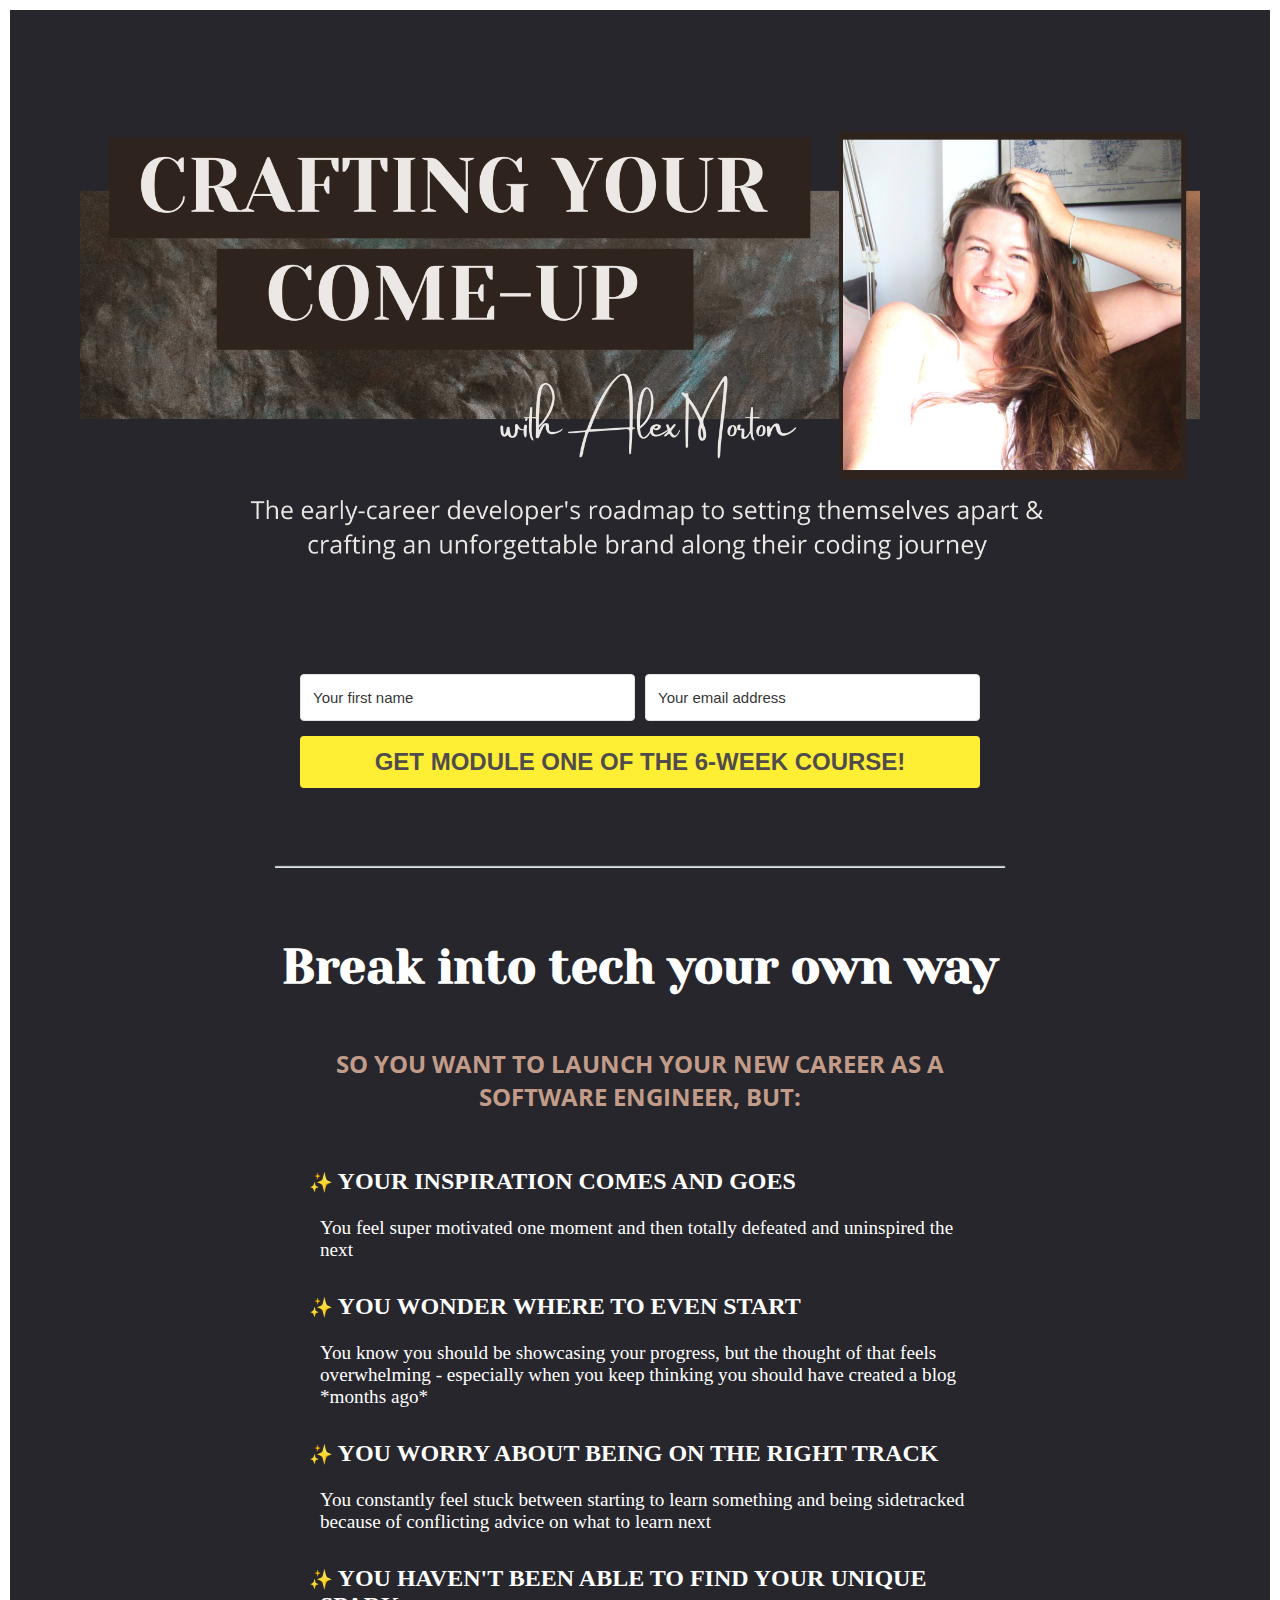
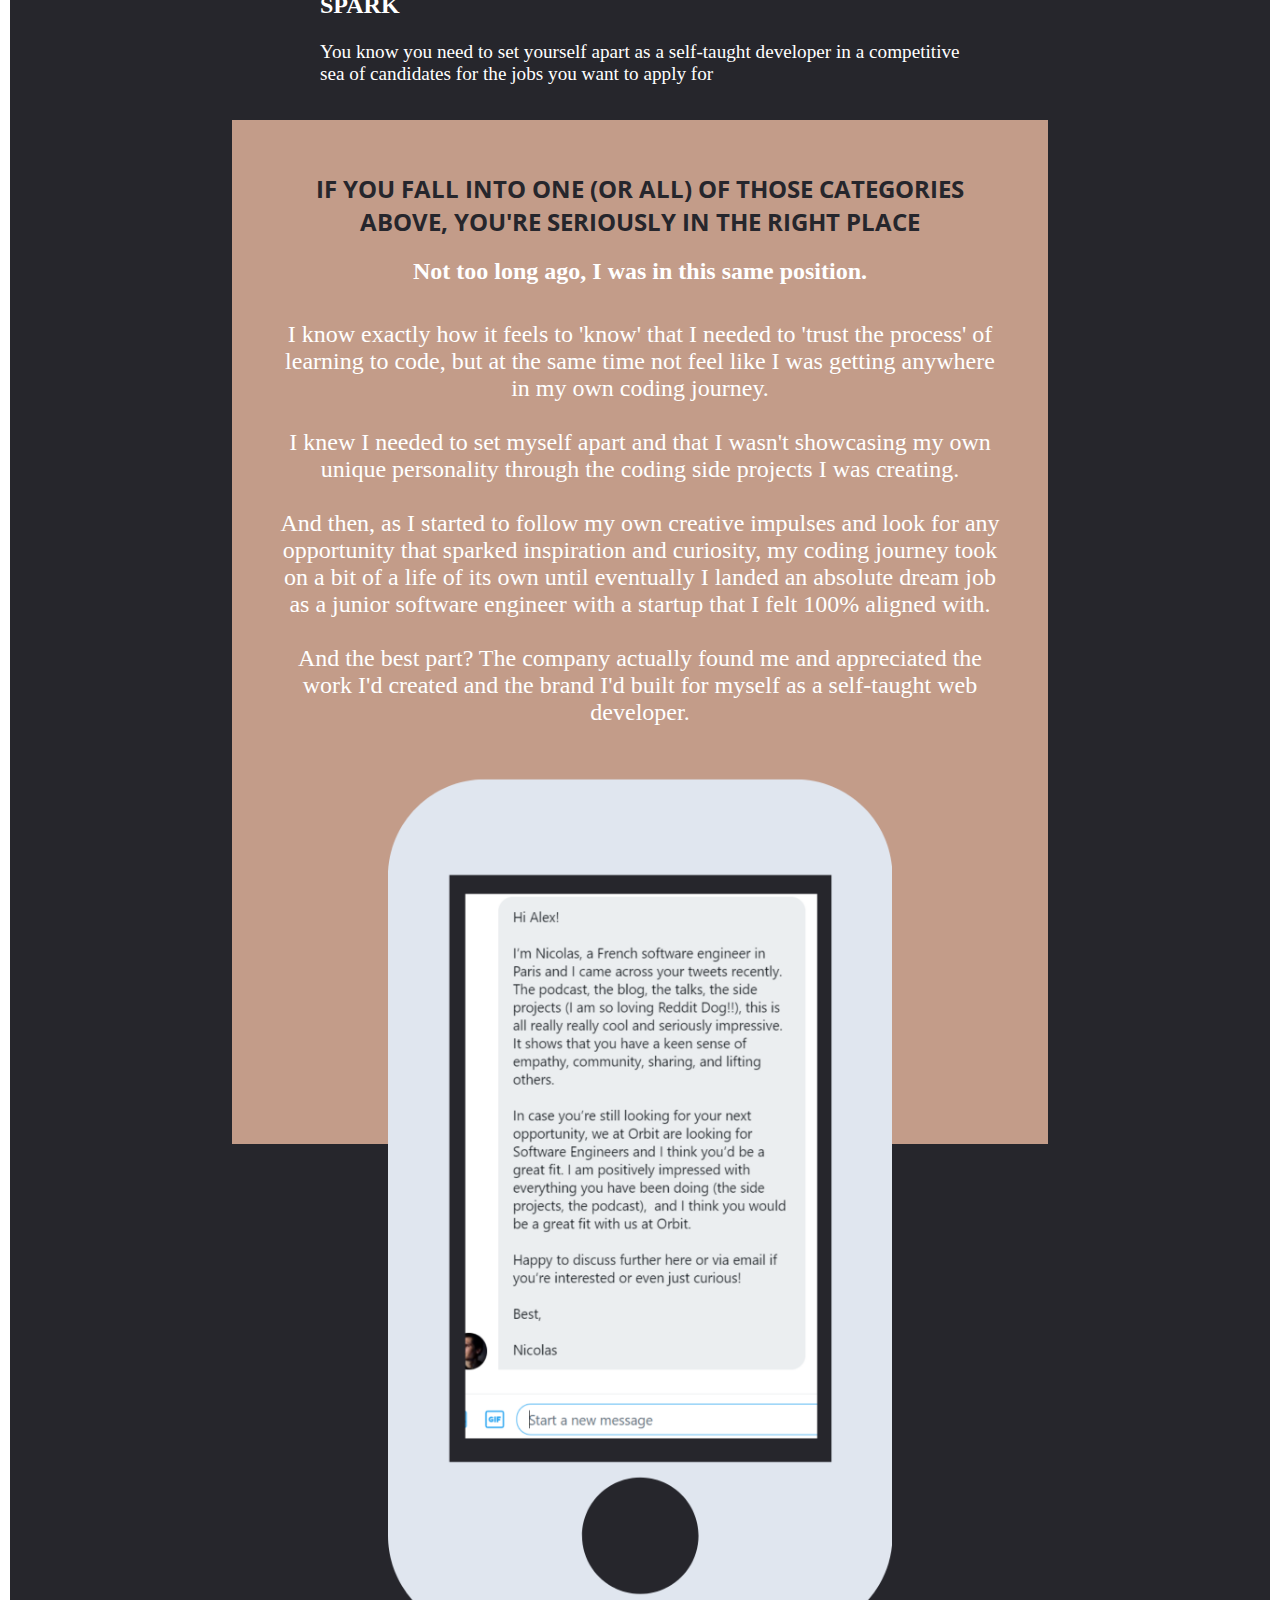
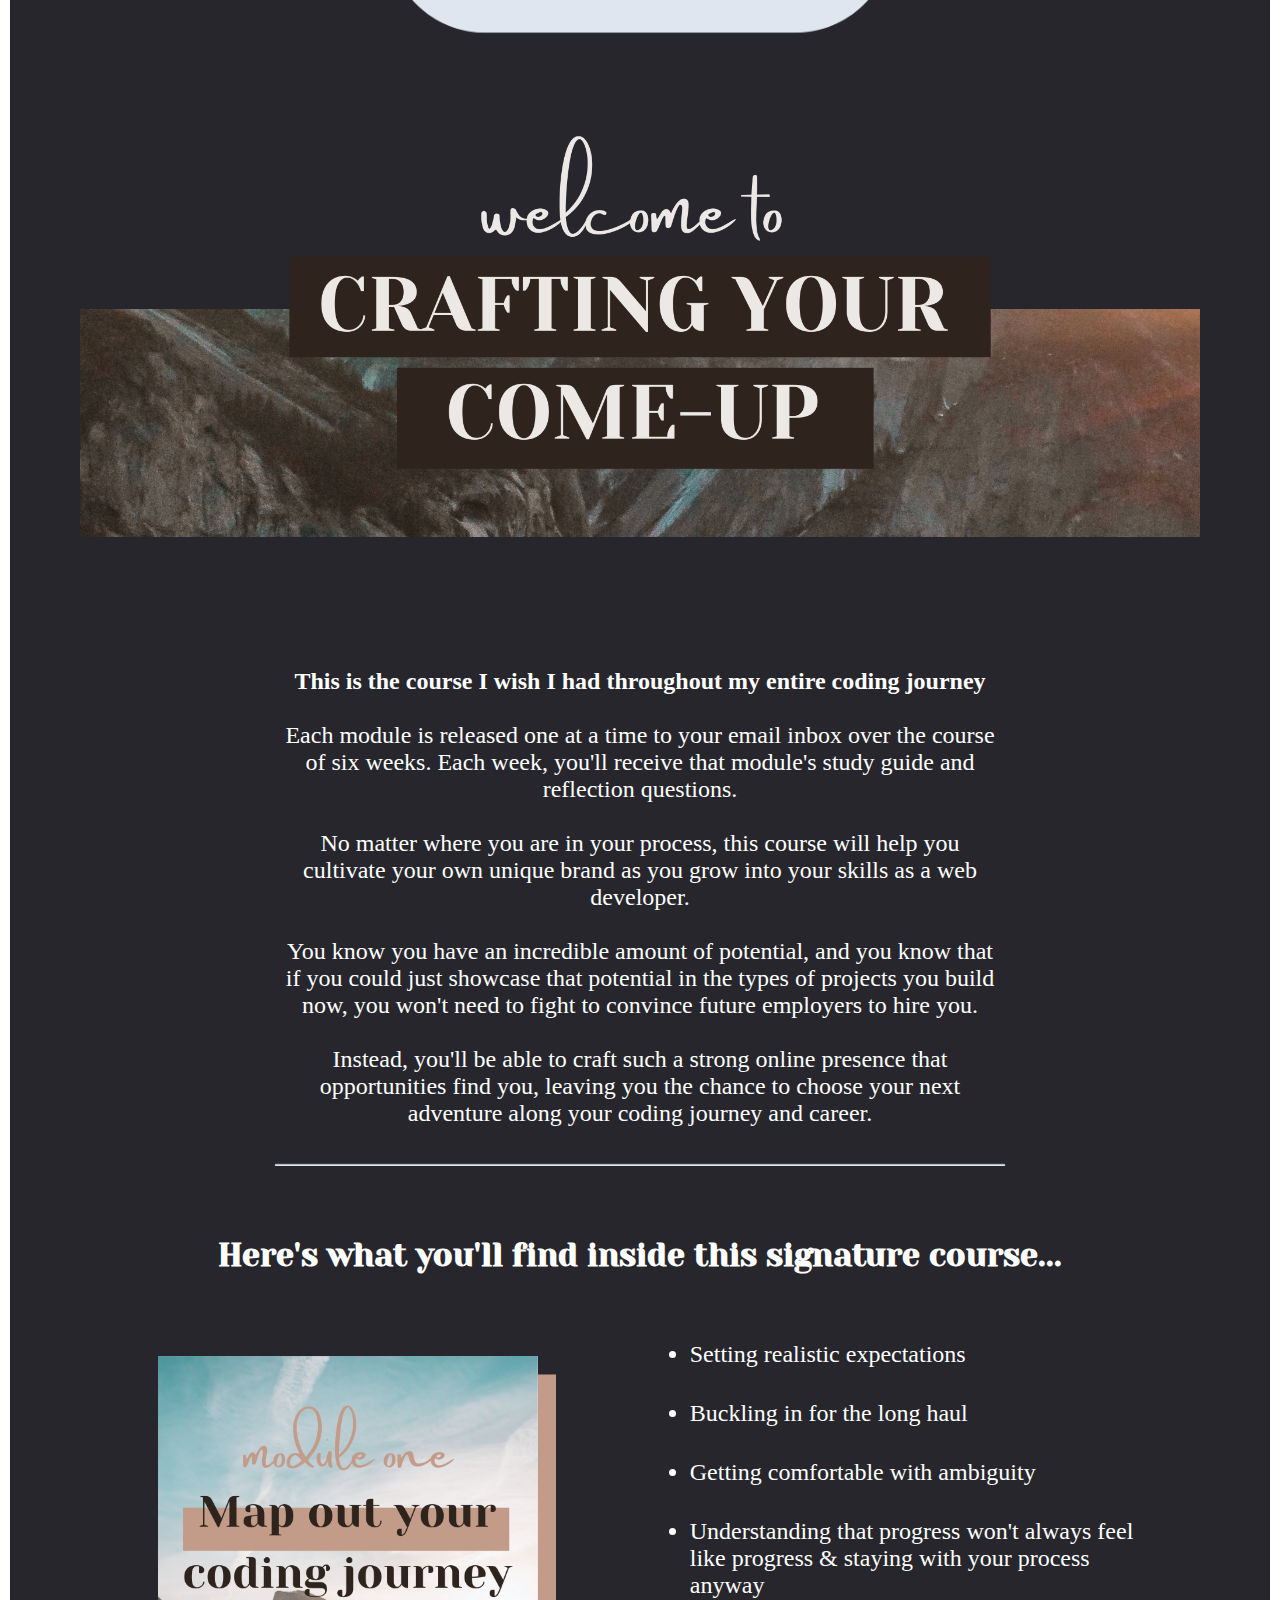
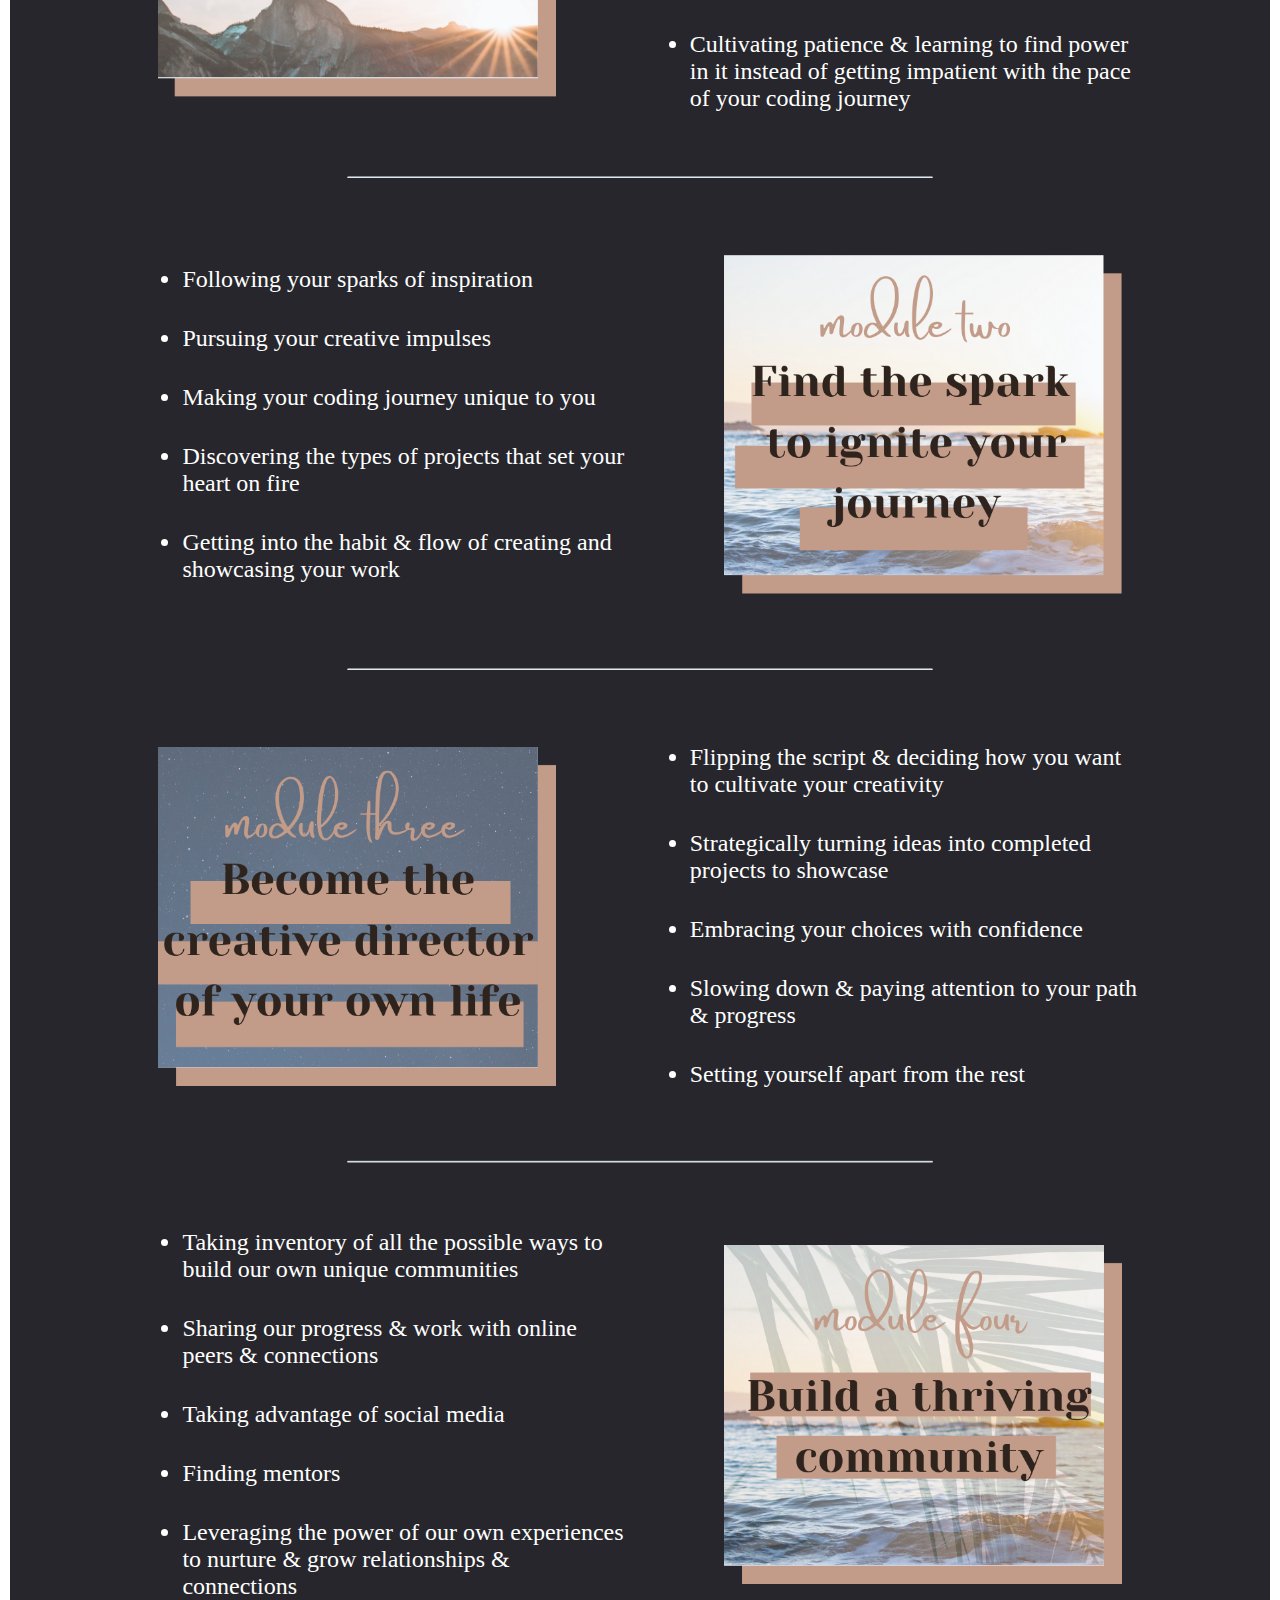
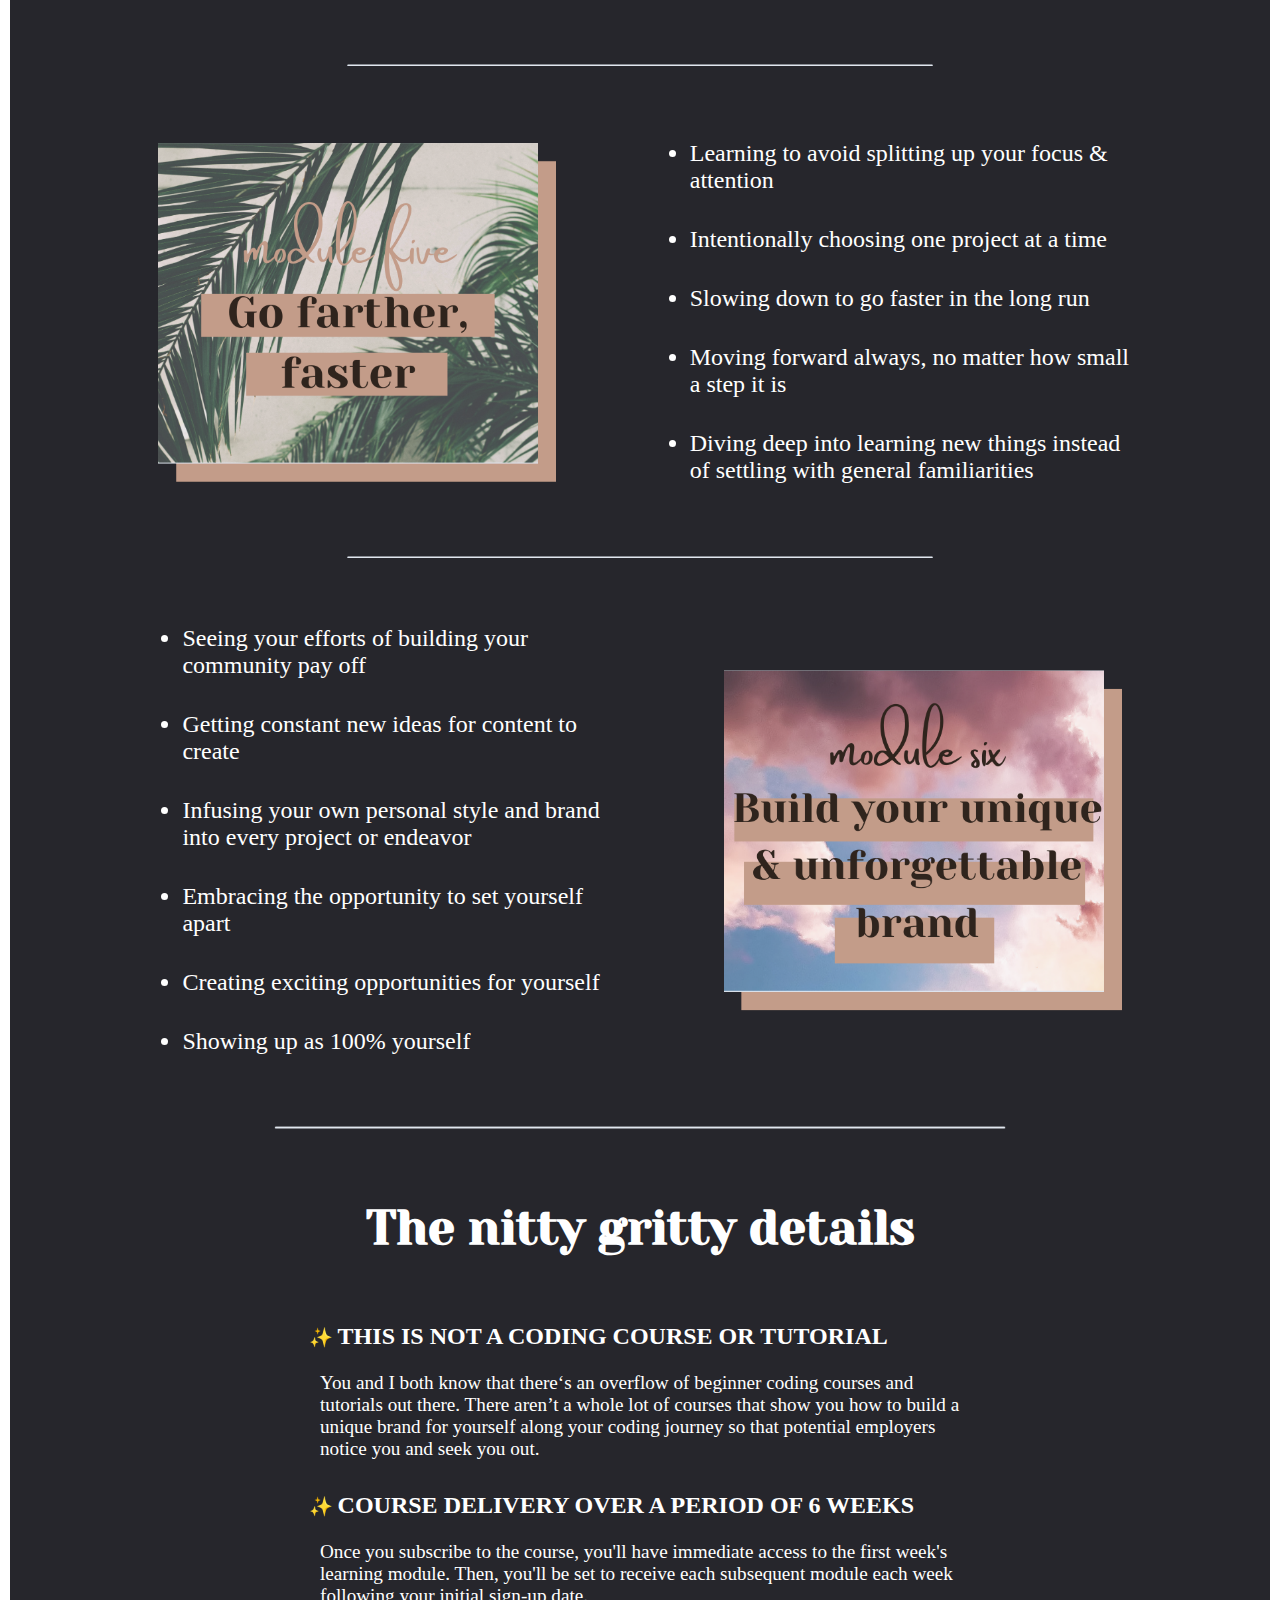
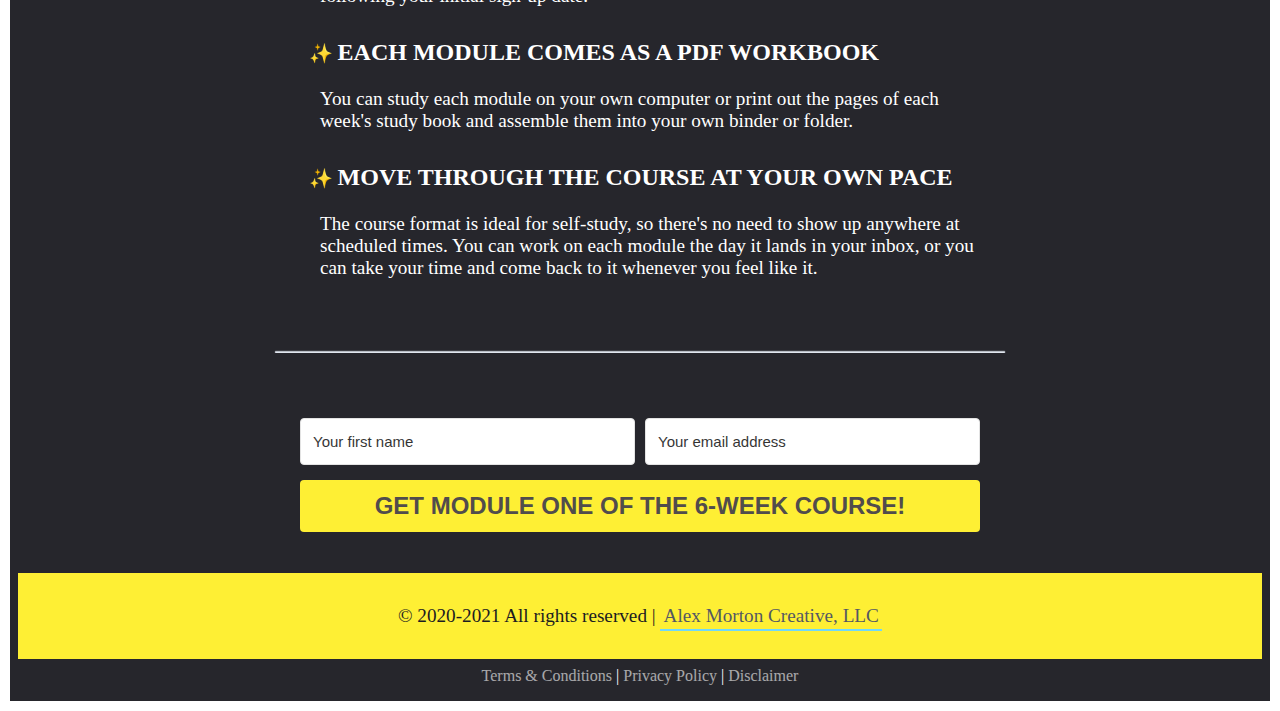
<file: index.html>
<html lang="en">
  <head>
    <!-- Global site tag (gtag.js) - Google Analytics -->
    <script async src="https://www.googletagmanager.com/gtag/js?id=G-54DQDMW9E3"></script>
    <script>
      window.dataLayer = window.dataLayer || [];
      function gtag(){dataLayer.push(arguments);}
      gtag('js', new Date());

      gtag('config', 'G-54DQDMW9E3');
    </script>

    <!-- Privacy Banner -->
    <script src="https://cmp.osano.com/169leBSRKnAd4Ezs/cee38e1e-b311-4ac8-ab56-9da9c41aaf51/osano.js"></script>
    
    <meta property="og:title" content="Crafting Your Come-Up - Self-Study Course">
    <meta property="og:description" content="Set yourself apart and create a truly unforgettable brand along your journey to becoming a web developer">
    <meta property="og:image" content="https://craftingyourcomeup.com/resources/img/cohort_header_words.png">
    <meta property="og:url" content="https://craftingyourcomeup.com">
    <meta charset="UTF-8" />

    <meta name="twitter:title" content="Crafting Your Come-Up - Self-Study Course">
    <meta name="twitter:description" content="Set yourself apart and create a truly unforgettable brand along your journey to becoming a web developer">
    <meta name="twitter:image" content="https://craftingyourcomeup.com/resources/img/cohort_header_words.png">
    <meta name="twitter:card" content="summary_large_image">
    
    <meta name="viewport" content="width=device-width, initial-scale=1.0" />
    <link
      href="https://fonts.googleapis.com/css2?family=Yeseva+One&display=swap"
      rel="stylesheet"
    />
    <link
      href="https://fonts.googleapis.com/css?family=Open+Sans&display=swap"
      rel="stylesheet"
    />
    <link rel="stylesheet" href="./resources/css/style.css" />
    <link
      rel="shortcut icon"
      href="resources/img/favicon.png"
      type="image/x-icon"
    />
    <title>Crafting Your Come-Up Course</title>
  </head>
  <body>
    <img src="resources/img/cohort_header_words.png" class="background_banner" draggable="false" />

    <!-- <div class="button-section" style="position: relative; top: -3rem;
    ">
      <a href="https://ladies-code-collective.ck.page/products/crafting-your-comeup"><h3>Buy the course</h3></a>
    </div> -->

    <section>
      <!-- EMAIL SIGNUP -->
      <section>
        <script src="https://f.convertkit.com/ckjs/ck.5.js"></script>
      <form action="https://app.convertkit.com/forms/2092549/subscriptions" class="seva-form formkit-form" method="post" data-sv-form="2092549" data-uid="d3f583f021" data-format="inline" data-version="5" data-options="{&quot;settings&quot;:{&quot;after_subscribe&quot;:{&quot;action&quot;:&quot;message&quot;,&quot;success_message&quot;:&quot;Yeee! You're (almost) in - please just confirm your email address via the email that was just sent to your email address.\n\n- Alex | CRAFTING YOUR COME-UP&quot;,&quot;redirect_url&quot;:&quot;&quot;},&quot;analytics&quot;:{&quot;google&quot;:null,&quot;facebook&quot;:null,&quot;segment&quot;:null,&quot;pinterest&quot;:null,&quot;sparkloop&quot;:null,&quot;googletagmanager&quot;:null},&quot;modal&quot;:{&quot;trigger&quot;:&quot;timer&quot;,&quot;scroll_percentage&quot;:null,&quot;timer&quot;:5,&quot;devices&quot;:&quot;all&quot;,&quot;show_once_every&quot;:15},&quot;powered_by&quot;:{&quot;show&quot;:true,&quot;url&quot;:&quot;https://convertkit.com?utm_campaign=poweredby&amp;utm_content=form&amp;utm_medium=referral&amp;utm_source=dynamic&quot;},&quot;recaptcha&quot;:{&quot;enabled&quot;:false},&quot;return_visitor&quot;:{&quot;action&quot;:&quot;show&quot;,&quot;custom_content&quot;:&quot;&quot;},&quot;slide_in&quot;:{&quot;display_in&quot;:&quot;bottom_right&quot;,&quot;trigger&quot;:&quot;timer&quot;,&quot;scroll_percentage&quot;:null,&quot;timer&quot;:5,&quot;devices&quot;:&quot;all&quot;,&quot;show_once_every&quot;:15},&quot;sticky_bar&quot;:{&quot;display_in&quot;:&quot;top&quot;,&quot;trigger&quot;:&quot;timer&quot;,&quot;scroll_percentage&quot;:null,&quot;timer&quot;:5,&quot;devices&quot;:&quot;all&quot;,&quot;show_once_every&quot;:15}},&quot;version&quot;:&quot;5&quot;}" min-width="400 500 600 700 800"><div data-style="clean"><ul class="formkit-alert formkit-alert-error" data-element="errors" data-group="alert"></ul><div data-element="fields" data-stacked="false" class="seva-fields formkit-fields"><div class="formkit-field"><input class="formkit-input" aria-label="Your first name" name="fields[first_name]" placeholder="Your first name" type="text" style="color: rgb(0, 0, 0); border-color: rgb(227, 227, 227); border-radius: 4px; font-weight: 400;"></div><div class="formkit-field"><input class="formkit-input" name="email_address" aria-label="Your email address" placeholder="Your email address" required="" type="email" style="color: rgb(0, 0, 0); border-color: rgb(227, 227, 227); border-radius: 4px; font-weight: 400;"></div><button data-element="submit" class="formkit-submit formkit-submit" style="color: rgb(81, 76, 76); background-color: rgb(254, 239, 52); border-radius: 4px; font-weight: 700;"><div class="formkit-spinner"><div></div><div></div><div></div></div><span class="">GET MODULE ONE OF THE 6-WEEK COURSE!</span></button></div></div><style>.formkit-form[data-uid="d3f583f021"] *{box-sizing:border-box;}.formkit-form[data-uid="d3f583f021"]{-webkit-font-smoothing:antialiased;-moz-osx-font-smoothing:grayscale;}.formkit-form[data-uid="d3f583f021"] legend{border:none;font-size:inherit;margin-bottom:10px;padding:0;position:relative;display:table;}.formkit-form[data-uid="d3f583f021"] fieldset{border:0;padding:0.01em 0 0 0;margin:0;min-width:0;}.formkit-form[data-uid="d3f583f021"] body:not(:-moz-handler-blocked) fieldset{display:table-cell;}.formkit-form[data-uid="d3f583f021"] h1,.formkit-form[data-uid="d3f583f021"] h2,.formkit-form[data-uid="d3f583f021"] h3,.formkit-form[data-uid="d3f583f021"] h4,.formkit-form[data-uid="d3f583f021"] h5,.formkit-form[data-uid="d3f583f021"] h6{color:inherit;font-size:inherit;font-weight:inherit;}.formkit-form[data-uid="d3f583f021"] p{color:inherit;font-size:inherit;font-weight:inherit;}.formkit-form[data-uid="d3f583f021"] ol:not([template-default]),.formkit-form[data-uid="d3f583f021"] ul:not([template-default]),.formkit-form[data-uid="d3f583f021"] blockquote:not([template-default]){text-align:left;}.formkit-form[data-uid="d3f583f021"] p:not([template-default]),.formkit-form[data-uid="d3f583f021"] hr:not([template-default]),.formkit-form[data-uid="d3f583f021"] blockquote:not([template-default]),.formkit-form[data-uid="d3f583f021"] ol:not([template-default]),.formkit-form[data-uid="d3f583f021"] ul:not([template-default]){color:inherit;font-style:initial;}.formkit-form[data-uid="d3f583f021"] .ordered-list,.formkit-form[data-uid="d3f583f021"] .unordered-list{list-style-position:outside !important;padding-left:1em;}.formkit-form[data-uid="d3f583f021"] .list-item{padding-left:0;}.formkit-form[data-uid="d3f583f021"][data-format="modal"]{display:none;}.formkit-form[data-uid="d3f583f021"][data-format="slide in"]{display:none;}.formkit-form[data-uid="d3f583f021"][data-format="sticky bar"]{display:none;}.formkit-sticky-bar .formkit-form[data-uid="d3f583f021"][data-format="sticky bar"]{display:block;}.formkit-form[data-uid="d3f583f021"] .formkit-input,.formkit-form[data-uid="d3f583f021"] .formkit-select,.formkit-form[data-uid="d3f583f021"] .formkit-checkboxes{width:100%;}.formkit-form[data-uid="d3f583f021"] .formkit-button,.formkit-form[data-uid="d3f583f021"] .formkit-submit{border:0;border-radius:5px;color:#ffffff;cursor:pointer;display:inline-block;text-align:center;font-size:15px;font-weight:500;cursor:pointer;margin-bottom:15px;overflow:hidden;padding:0;position:relative;vertical-align:middle;}.formkit-form[data-uid="d3f583f021"] .formkit-button:hover,.formkit-form[data-uid="d3f583f021"] .formkit-submit:hover,.formkit-form[data-uid="d3f583f021"] .formkit-button:focus,.formkit-form[data-uid="d3f583f021"] .formkit-submit:focus{outline:none;}.formkit-form[data-uid="d3f583f021"] .formkit-button:hover > span,.formkit-form[data-uid="d3f583f021"] .formkit-submit:hover > span,.formkit-form[data-uid="d3f583f021"] .formkit-button:focus > span,.formkit-form[data-uid="d3f583f021"] .formkit-submit:focus > span{background-color:rgba(0,0,0,0.1);}.formkit-form[data-uid="d3f583f021"] .formkit-button > span,.formkit-form[data-uid="d3f583f021"] .formkit-submit > span{display:block;-webkit-transition:all 300ms ease-in-out;transition:all 300ms ease-in-out;padding:12px 24px;}.formkit-form[data-uid="d3f583f021"] .formkit-input{background:#ffffff;font-size:15px;padding:12px;border:1px solid #e3e3e3;-webkit-flex:1 0 auto;-ms-flex:1 0 auto;flex:1 0 auto;line-height:1.4;margin:0;-webkit-transition:border-color ease-out 300ms;transition:border-color ease-out 300ms;}.formkit-form[data-uid="d3f583f021"] .formkit-input:focus{outline:none;border-color:#1677be;-webkit-transition:border-color ease 300ms;transition:border-color ease 300ms;}.formkit-form[data-uid="d3f583f021"] .formkit-input::-webkit-input-placeholder{color:inherit;opacity:0.8;}.formkit-form[data-uid="d3f583f021"] .formkit-input::-moz-placeholder{color:inherit;opacity:0.8;}.formkit-form[data-uid="d3f583f021"] .formkit-input:-ms-input-placeholder{color:inherit;opacity:0.8;}.formkit-form[data-uid="d3f583f021"] .formkit-input::placeholder{color:inherit;opacity:0.8;}.formkit-form[data-uid="d3f583f021"] [data-group="dropdown"]{position:relative;display:inline-block;width:100%;}.formkit-form[data-uid="d3f583f021"] [data-group="dropdown"]::before{content:"";top:calc(50% - 2.5px);right:10px;position:absolute;pointer-events:none;border-color:#4f4f4f transparent transparent transparent;border-style:solid;border-width:6px 6px 0 6px;height:0;width:0;z-index:999;}.formkit-form[data-uid="d3f583f021"] [data-group="dropdown"] select{height:auto;width:100%;cursor:pointer;color:#333333;line-height:1.4;margin-bottom:0;padding:0 6px;-webkit-appearance:none;-moz-appearance:none;appearance:none;font-size:15px;padding:12px;padding-right:25px;border:1px solid #e3e3e3;background:#ffffff;}.formkit-form[data-uid="d3f583f021"] [data-group="dropdown"] select:focus{outline:none;}.formkit-form[data-uid="d3f583f021"] [data-group="checkboxes"]{text-align:left;margin:0;}.formkit-form[data-uid="d3f583f021"] [data-group="checkboxes"] [data-group="checkbox"]{margin-bottom:10px;}.formkit-form[data-uid="d3f583f021"] [data-group="checkboxes"] [data-group="checkbox"] *{cursor:pointer;}.formkit-form[data-uid="d3f583f021"] [data-group="checkboxes"] [data-group="checkbox"]:last-of-type{margin-bottom:0;}.formkit-form[data-uid="d3f583f021"] [data-group="checkboxes"] [data-group="checkbox"] input[type="checkbox"]{display:none;}.formkit-form[data-uid="d3f583f021"] [data-group="checkboxes"] [data-group="checkbox"] input[type="checkbox"] + label::after{content:none;}.formkit-form[data-uid="d3f583f021"] [data-group="checkboxes"] [data-group="checkbox"] input[type="checkbox"]:checked + label::after{border-color:#ffffff;content:"";}.formkit-form[data-uid="d3f583f021"] [data-group="checkboxes"] [data-group="checkbox"] input[type="checkbox"]:checked + label::before{background:#10bf7a;border-color:#10bf7a;}.formkit-form[data-uid="d3f583f021"] [data-group="checkboxes"] [data-group="checkbox"] label{position:relative;display:inline-block;padding-left:28px;}.formkit-form[data-uid="d3f583f021"] [data-group="checkboxes"] [data-group="checkbox"] label::before,.formkit-form[data-uid="d3f583f021"] [data-group="checkboxes"] [data-group="checkbox"] label::after{position:absolute;content:"";display:inline-block;}.formkit-form[data-uid="d3f583f021"] [data-group="checkboxes"] [data-group="checkbox"] label::before{height:16px;width:16px;border:1px solid #e3e3e3;background:#ffffff;left:0px;top:3px;}.formkit-form[data-uid="d3f583f021"] [data-group="checkboxes"] [data-group="checkbox"] label::after{height:4px;width:8px;border-left:2px solid #4d4d4d;border-bottom:2px solid #4d4d4d;-webkit-transform:rotate(-45deg);-ms-transform:rotate(-45deg);transform:rotate(-45deg);left:4px;top:8px;}.formkit-form[data-uid="d3f583f021"] .formkit-alert{background:#f9fafb;border:1px solid #e3e3e3;border-radius:5px;-webkit-flex:1 0 auto;-ms-flex:1 0 auto;flex:1 0 auto;list-style:none;margin:25px auto;padding:12px;text-align:center;width:100%;}.formkit-form[data-uid="d3f583f021"] .formkit-alert:empty{display:none;}.formkit-form[data-uid="d3f583f021"] .formkit-alert-success{background:#d3fbeb;border-color:#10bf7a;color:#0c905c;}.formkit-form[data-uid="d3f583f021"] .formkit-alert-error{background:#fde8e2;border-color:#f2643b;color:#ea4110;}.formkit-form[data-uid="d3f583f021"] .formkit-spinner{display:-webkit-box;display:-webkit-flex;display:-ms-flexbox;display:flex;height:0px;width:0px;margin:0 auto;position:absolute;top:0;left:0;right:0;width:0px;overflow:hidden;text-align:center;-webkit-transition:all 300ms ease-in-out;transition:all 300ms ease-in-out;}.formkit-form[data-uid="d3f583f021"] .formkit-spinner > div{margin:auto;width:12px;height:12px;background-color:#fff;opacity:0.3;border-radius:100%;display:inline-block;-webkit-animation:formkit-bouncedelay-formkit-form-data-uid-d3f583f021- 1.4s infinite ease-in-out both;animation:formkit-bouncedelay-formkit-form-data-uid-d3f583f021- 1.4s infinite ease-in-out both;}.formkit-form[data-uid="d3f583f021"] .formkit-spinner > div:nth-child(1){-webkit-animation-delay:-0.32s;animation-delay:-0.32s;}.formkit-form[data-uid="d3f583f021"] .formkit-spinner > div:nth-child(2){-webkit-animation-delay:-0.16s;animation-delay:-0.16s;}.formkit-form[data-uid="d3f583f021"] .formkit-submit[data-active] .formkit-spinner{opacity:1;height:100%;width:50px;}.formkit-form[data-uid="d3f583f021"] .formkit-submit[data-active] .formkit-spinner ~ span{opacity:0;}.formkit-form[data-uid="d3f583f021"] .formkit-powered-by[data-active="false"]{opacity:0.35;}.formkit-form[data-uid="d3f583f021"] .formkit-powered-by-convertkit-container{display:-webkit-box;display:-webkit-flex;display:-ms-flexbox;display:flex;width:100%;z-index:5;margin:10px 0;position:relative;}.formkit-form[data-uid="d3f583f021"] .formkit-powered-by-convertkit-container[data-active="false"]{opacity:0.35;}.formkit-form[data-uid="d3f583f021"] .formkit-powered-by-convertkit{-webkit-align-items:center;-webkit-box-align:center;-ms-flex-align:center;align-items:center;background-color:#ffffff;border:1px solid #dce1e5;border-radius:4px;color:#373f45;cursor:pointer;display:block;height:36px;margin:0 auto;opacity:0.95;padding:0;-webkit-text-decoration:none;text-decoration:none;text-indent:100%;-webkit-transition:ease-in-out all 200ms;transition:ease-in-out all 200ms;white-space:nowrap;overflow:hidden;-webkit-user-select:none;-moz-user-select:none;-ms-user-select:none;user-select:none;width:190px;background-repeat:no-repeat;background-position:center;background-image:url("data:image/svg+xml;charset=utf8,%3Csvg width='162' height='20' viewBox='0 0 162 20' fill='none' xmlns='http://www.w3.org/2000/svg'%3E%3Cpath d='M83.0561 15.2457C86.675 15.2457 89.4722 12.5154 89.4722 9.14749C89.4722 5.99211 86.8443 4.06563 85.1038 4.06563C82.6801 4.06563 80.7373 5.76407 80.4605 8.28551C80.4092 8.75244 80.0387 9.14403 79.5686 9.14069C78.7871 9.13509 77.6507 9.12841 76.9314 9.13092C76.6217 9.13199 76.3658 8.88106 76.381 8.57196C76.4895 6.38513 77.2218 4.3404 78.618 2.76974C80.1695 1.02445 82.4289 0 85.1038 0C89.5979 0 93.8406 4.07791 93.8406 9.14749C93.8406 14.7608 89.1832 19.3113 83.1517 19.3113C78.8502 19.3113 74.5179 16.5041 73.0053 12.5795C72.9999 12.565 72.9986 12.5492 73.0015 12.534C73.0218 12.4179 73.0617 12.3118 73.1011 12.2074C73.1583 12.0555 73.2143 11.907 73.2062 11.7359L73.18 11.1892C73.174 11.0569 73.2075 10.9258 73.2764 10.8127C73.3452 10.6995 73.4463 10.6094 73.5666 10.554L73.7852 10.4523C73.9077 10.3957 74.0148 10.3105 74.0976 10.204C74.1803 10.0974 74.2363 9.97252 74.2608 9.83983C74.3341 9.43894 74.6865 9.14749 75.0979 9.14749C75.7404 9.14749 76.299 9.57412 76.5088 10.1806C77.5188 13.1 79.1245 15.2457 83.0561 15.2457Z' fill='%23373F45'/%3E%3Cpath d='M155.758 6.91365C155.028 6.91365 154.804 6.47916 154.804 5.98857C154.804 5.46997 154.986 5.06348 155.758 5.06348C156.53 5.06348 156.712 5.46997 156.712 5.98857C156.712 6.47905 156.516 6.91365 155.758 6.91365ZM142.441 12.9304V9.32833L141.415 9.32323V8.90392C141.415 8.44719 141.786 8.07758 142.244 8.07986L142.441 8.08095V6.55306L144.082 6.09057V8.08073H145.569V8.50416C145.569 8.61242 145.548 8.71961 145.506 8.81961C145.465 8.91961 145.404 9.01047 145.328 9.08699C145.251 9.16351 145.16 9.2242 145.06 9.26559C144.96 9.30698 144.853 9.32826 144.745 9.32822H144.082V12.7201C144.082 13.2423 144.378 13.4256 144.76 13.4887C145.209 13.5629 145.583 13.888 145.583 14.343V14.9626C144.029 14.9626 142.441 14.8942 142.441 12.9304Z' fill='%23373F45'/%3E%3Cpath d='M110.058 7.92554C108.417 7.88344 106.396 8.92062 106.396 11.5137C106.396 14.0646 108.417 15.0738 110.058 15.0318C111.742 15.0738 113.748 14.0646 113.748 11.5137C113.748 8.92062 111.742 7.88344 110.058 7.92554ZM110.07 13.7586C108.878 13.7586 108.032 12.8905 108.032 11.461C108.032 10.1013 108.878 9.20569 110.071 9.20569C111.263 9.20569 112.101 10.0995 112.101 11.459C112.101 12.8887 111.263 13.7586 110.07 13.7586Z' fill='%23373F45'/%3E%3Cpath d='M118.06 7.94098C119.491 7.94098 120.978 8.33337 120.978 11.1366V14.893H120.063C119.608 14.893 119.238 14.524 119.238 14.0689V10.9965C119.238 9.66506 118.747 9.16047 117.891 9.16047C117.414 9.16047 116.797 9.52486 116.502 9.81915V14.069C116.502 14.1773 116.481 14.2845 116.44 14.3845C116.398 14.4845 116.337 14.5753 116.261 14.6519C116.184 14.7284 116.093 14.7891 115.993 14.8305C115.893 14.8719 115.786 14.8931 115.678 14.8931H114.847V8.10918H115.773C115.932 8.10914 116.087 8.16315 116.212 8.26242C116.337 8.36168 116.424 8.50033 116.46 8.65577C116.881 8.19328 117.428 7.94098 118.06 7.94098ZM122.854 8.09713C123.024 8.09708 123.19 8.1496 123.329 8.2475C123.468 8.34541 123.574 8.48391 123.631 8.64405L125.133 12.8486L126.635 8.64415C126.692 8.48402 126.798 8.34551 126.937 8.2476C127.076 8.1497 127.242 8.09718 127.412 8.09724H128.598L126.152 14.3567C126.091 14.5112 125.986 14.6439 125.849 14.7374C125.711 14.831 125.549 14.881 125.383 14.8809H124.333L121.668 8.09713H122.854Z' fill='%23373F45'/%3E%3Cpath d='M135.085 14.5514C134.566 14.7616 133.513 15.0416 132.418 15.0416C130.496 15.0416 129.024 13.9345 129.024 11.4396C129.024 9.19701 130.451 7.99792 132.191 7.99792C134.338 7.99792 135.254 9.4378 135.158 11.3979C135.139 11.8029 134.786 12.0983 134.38 12.0983H130.679C130.763 13.1916 131.562 13.7662 132.615 13.7662C133.028 13.7662 133.462 13.7452 133.983 13.6481C134.535 13.545 135.085 13.9375 135.085 14.4985V14.5514ZM133.673 10.949C133.785 9.87621 133.061 9.28752 132.191 9.28752C131.321 9.28752 130.734 9.93979 130.679 10.9489L133.673 10.949Z' fill='%23373F45'/%3E%3Cpath d='M137.345 8.11122C137.497 8.11118 137.645 8.16229 137.765 8.25635C137.884 8.35041 137.969 8.48197 138.005 8.62993C138.566 8.20932 139.268 7.94303 139.759 7.94303C139.801 7.94303 140.068 7.94303 140.489 7.99913V8.7265C140.489 9.11748 140.15 9.4147 139.759 9.4147C139.31 9.4147 138.651 9.5829 138.131 9.8773V14.8951H136.462V8.11112L137.345 8.11122ZM156.6 14.0508V8.09104H155.769C155.314 8.09104 154.944 8.45999 154.944 8.9151V14.8748H155.775C156.23 14.8748 156.6 14.5058 156.6 14.0508ZM158.857 12.9447V9.34254H157.749V8.91912C157.749 8.46401 158.118 8.09506 158.574 8.09506H158.857V6.56739L160.499 6.10479V8.09506H161.986V8.51848C161.986 8.97359 161.617 9.34254 161.161 9.34254H160.499V12.7345C160.499 13.2566 160.795 13.44 161.177 13.503C161.626 13.5774 162 13.9024 162 14.3574V14.977C160.446 14.977 158.857 14.9086 158.857 12.9447ZM98.1929 10.1124C98.2033 6.94046 100.598 5.16809 102.895 5.16809C104.171 5.16809 105.342 5.44285 106.304 6.12953L105.914 6.6631C105.654 7.02011 105.16 7.16194 104.749 6.99949C104.169 6.7702 103.622 6.7218 103.215 6.7218C101.335 6.7218 99.9169 7.92849 99.9068 10.1123C99.9169 12.2959 101.335 13.5201 103.215 13.5201C103.622 13.5201 104.169 13.4717 104.749 13.2424C105.16 13.0799 105.654 13.2046 105.914 13.5615L106.304 14.0952C105.342 14.7819 104.171 15.0566 102.895 15.0566C100.598 15.0566 98.2033 13.2842 98.1929 10.1124ZM147.619 5.21768C148.074 5.21768 148.444 5.58663 148.444 6.04174V9.81968L151.82 5.58131C151.897 5.47733 151.997 5.39282 152.112 5.3346C152.227 5.27638 152.355 5.24607 152.484 5.24611H153.984L150.166 10.0615L153.984 14.8749H152.484C152.355 14.8749 152.227 14.8446 152.112 14.7864C151.997 14.7281 151.897 14.6436 151.82 14.5397L148.444 10.3025V14.0508C148.444 14.5059 148.074 14.8749 147.619 14.8749H146.746V5.21768H147.619Z' fill='%23373F45'/%3E%3Cpath d='M0.773438 6.5752H2.68066C3.56543 6.5752 4.2041 6.7041 4.59668 6.96191C4.99219 7.21973 5.18994 7.62695 5.18994 8.18359C5.18994 8.55859 5.09326 8.87061 4.8999 9.11963C4.70654 9.36865 4.42822 9.52539 4.06494 9.58984V9.63379C4.51611 9.71875 4.84717 9.88721 5.05811 10.1392C5.27197 10.3882 5.37891 10.7266 5.37891 11.1543C5.37891 11.7314 5.17676 12.1841 4.77246 12.5122C4.37109 12.8374 3.81152 13 3.09375 13H0.773438V6.5752ZM1.82373 9.22949H2.83447C3.27393 9.22949 3.59473 9.16064 3.79688 9.02295C3.99902 8.88232 4.1001 8.64502 4.1001 8.31104C4.1001 8.00928 3.99023 7.79102 3.77051 7.65625C3.55371 7.52148 3.20801 7.4541 2.7334 7.4541H1.82373V9.22949ZM1.82373 10.082V12.1167H2.93994C3.37939 12.1167 3.71045 12.0332 3.93311 11.8662C4.15869 11.6963 4.27148 11.4297 4.27148 11.0664C4.27148 10.7324 4.15723 10.4849 3.92871 10.3237C3.7002 10.1626 3.35303 10.082 2.88721 10.082H1.82373Z' fill='%23373F45'/%3E%3Cpath d='M13.011 6.5752V10.7324C13.011 11.207 12.9084 11.623 12.7034 11.9805C12.5012 12.335 12.2068 12.6089 11.8201 12.8022C11.4363 12.9927 10.9763 13.0879 10.4402 13.0879C9.6433 13.0879 9.02368 12.877 8.5813 12.4551C8.13892 12.0332 7.91772 11.4531 7.91772 10.7148V6.5752H8.9724V10.6401C8.9724 11.1704 9.09546 11.5615 9.34155 11.8135C9.58765 12.0654 9.96557 12.1914 10.4753 12.1914C11.4656 12.1914 11.9607 11.6714 11.9607 10.6313V6.5752H13.011Z' fill='%23373F45'/%3E%3Cpath d='M15.9146 13V6.5752H16.9649V13H15.9146Z' fill='%23373F45'/%3E%3Cpath d='M19.9255 13V6.5752H20.9758V12.0991H23.696V13H19.9255Z' fill='%23373F45'/%3E%3Cpath d='M28.2828 13H27.2325V7.47607H25.3428V6.5752H30.1724V7.47607H28.2828V13Z' fill='%23373F45'/%3E%3Cpath d='M41.9472 13H40.8046L39.7148 9.16796C39.6679 9.00097 39.6093 8.76074 39.539 8.44727C39.4687 8.13086 39.4262 7.91113 39.4116 7.78809C39.3823 7.97559 39.3339 8.21875 39.2665 8.51758C39.2021 8.81641 39.1479 9.03905 39.1039 9.18554L38.0405 13H36.8979L36.0673 9.7832L35.2236 6.5752H36.2958L37.2143 10.3193C37.3578 10.9199 37.4604 11.4502 37.5219 11.9102C37.5541 11.6611 37.6025 11.3828 37.6669 11.0752C37.7314 10.7676 37.79 10.5186 37.8427 10.3281L38.8886 6.5752H39.9301L41.0024 10.3457C41.1049 10.6943 41.2133 11.2158 41.3276 11.9102C41.3715 11.4912 41.477 10.958 41.644 10.3105L42.558 6.5752H43.6215L41.9472 13Z' fill='%23373F45'/%3E%3Cpath d='M45.7957 13V6.5752H46.846V13H45.7957Z' fill='%23373F45'/%3E%3Cpath d='M52.0258 13H50.9755V7.47607H49.0859V6.5752H53.9155V7.47607H52.0258V13Z' fill='%23373F45'/%3E%3Cpath d='M61.2312 13H60.1765V10.104H57.2146V13H56.1643V6.5752H57.2146V9.20312H60.1765V6.5752H61.2312V13Z' fill='%23373F45'/%3E%3C/svg%3E");}.formkit-form[data-uid="d3f583f021"] .formkit-powered-by-convertkit:hover,.formkit-form[data-uid="d3f583f021"] .formkit-powered-by-convertkit:focus{background-color:#ffffff;-webkit-transform:scale(1.025) perspective(1px);-ms-transform:scale(1.025) perspective(1px);transform:scale(1.025) perspective(1px);opacity:1;}.formkit-form[data-uid="d3f583f021"] .formkit-powered-by-convertkit[data-variant="dark"],.formkit-form[data-uid="d3f583f021"] .formkit-powered-by-convertkit[data-variant="light"]{background-color:transparent;border-color:transparent;width:166px;}.formkit-form[data-uid="d3f583f021"] .formkit-powered-by-convertkit[data-variant="light"]{color:#ffffff;background-image:url("data:image/svg+xml;charset=utf8,%3Csvg width='162' height='20' viewBox='0 0 162 20' fill='none' xmlns='http://www.w3.org/2000/svg'%3E%3Cpath d='M83.0561 15.2457C86.675 15.2457 89.4722 12.5154 89.4722 9.14749C89.4722 5.99211 86.8443 4.06563 85.1038 4.06563C82.6801 4.06563 80.7373 5.76407 80.4605 8.28551C80.4092 8.75244 80.0387 9.14403 79.5686 9.14069C78.7871 9.13509 77.6507 9.12841 76.9314 9.13092C76.6217 9.13199 76.3658 8.88106 76.381 8.57196C76.4895 6.38513 77.2218 4.3404 78.618 2.76974C80.1695 1.02445 82.4289 0 85.1038 0C89.5979 0 93.8406 4.07791 93.8406 9.14749C93.8406 14.7608 89.1832 19.3113 83.1517 19.3113C78.8502 19.3113 74.5179 16.5041 73.0053 12.5795C72.9999 12.565 72.9986 12.5492 73.0015 12.534C73.0218 12.4179 73.0617 12.3118 73.1011 12.2074C73.1583 12.0555 73.2143 11.907 73.2062 11.7359L73.18 11.1892C73.174 11.0569 73.2075 10.9258 73.2764 10.8127C73.3452 10.6995 73.4463 10.6094 73.5666 10.554L73.7852 10.4523C73.9077 10.3957 74.0148 10.3105 74.0976 10.204C74.1803 10.0974 74.2363 9.97252 74.2608 9.83983C74.3341 9.43894 74.6865 9.14749 75.0979 9.14749C75.7404 9.14749 76.299 9.57412 76.5088 10.1806C77.5188 13.1 79.1245 15.2457 83.0561 15.2457Z' fill='white'/%3E%3Cpath d='M155.758 6.91365C155.028 6.91365 154.804 6.47916 154.804 5.98857C154.804 5.46997 154.986 5.06348 155.758 5.06348C156.53 5.06348 156.712 5.46997 156.712 5.98857C156.712 6.47905 156.516 6.91365 155.758 6.91365ZM142.441 12.9304V9.32833L141.415 9.32323V8.90392C141.415 8.44719 141.786 8.07758 142.244 8.07986L142.441 8.08095V6.55306L144.082 6.09057V8.08073H145.569V8.50416C145.569 8.61242 145.548 8.71961 145.506 8.81961C145.465 8.91961 145.404 9.01047 145.328 9.08699C145.251 9.16351 145.16 9.2242 145.06 9.26559C144.96 9.30698 144.853 9.32826 144.745 9.32822H144.082V12.7201C144.082 13.2423 144.378 13.4256 144.76 13.4887C145.209 13.5629 145.583 13.888 145.583 14.343V14.9626C144.029 14.9626 142.441 14.8942 142.441 12.9304Z' fill='white'/%3E%3Cpath d='M110.058 7.92554C108.417 7.88344 106.396 8.92062 106.396 11.5137C106.396 14.0646 108.417 15.0738 110.058 15.0318C111.742 15.0738 113.748 14.0646 113.748 11.5137C113.748 8.92062 111.742 7.88344 110.058 7.92554ZM110.07 13.7586C108.878 13.7586 108.032 12.8905 108.032 11.461C108.032 10.1013 108.878 9.20569 110.071 9.20569C111.263 9.20569 112.101 10.0995 112.101 11.459C112.101 12.8887 111.263 13.7586 110.07 13.7586Z' fill='white'/%3E%3Cpath d='M118.06 7.94098C119.491 7.94098 120.978 8.33337 120.978 11.1366V14.893H120.063C119.608 14.893 119.238 14.524 119.238 14.0689V10.9965C119.238 9.66506 118.747 9.16047 117.891 9.16047C117.414 9.16047 116.797 9.52486 116.502 9.81915V14.069C116.502 14.1773 116.481 14.2845 116.44 14.3845C116.398 14.4845 116.337 14.5753 116.261 14.6519C116.184 14.7284 116.093 14.7891 115.993 14.8305C115.893 14.8719 115.786 14.8931 115.678 14.8931H114.847V8.10918H115.773C115.932 8.10914 116.087 8.16315 116.212 8.26242C116.337 8.36168 116.424 8.50033 116.46 8.65577C116.881 8.19328 117.428 7.94098 118.06 7.94098ZM122.854 8.09713C123.024 8.09708 123.19 8.1496 123.329 8.2475C123.468 8.34541 123.574 8.48391 123.631 8.64405L125.133 12.8486L126.635 8.64415C126.692 8.48402 126.798 8.34551 126.937 8.2476C127.076 8.1497 127.242 8.09718 127.412 8.09724H128.598L126.152 14.3567C126.091 14.5112 125.986 14.6439 125.849 14.7374C125.711 14.831 125.549 14.881 125.383 14.8809H124.333L121.668 8.09713H122.854Z' fill='white'/%3E%3Cpath d='M135.085 14.5514C134.566 14.7616 133.513 15.0416 132.418 15.0416C130.496 15.0416 129.024 13.9345 129.024 11.4396C129.024 9.19701 130.451 7.99792 132.191 7.99792C134.338 7.99792 135.254 9.4378 135.158 11.3979C135.139 11.8029 134.786 12.0983 134.38 12.0983H130.679C130.763 13.1916 131.562 13.7662 132.615 13.7662C133.028 13.7662 133.462 13.7452 133.983 13.6481C134.535 13.545 135.085 13.9375 135.085 14.4985V14.5514ZM133.673 10.949C133.785 9.87621 133.061 9.28752 132.191 9.28752C131.321 9.28752 130.734 9.93979 130.679 10.9489L133.673 10.949Z' fill='white'/%3E%3Cpath d='M137.345 8.11122C137.497 8.11118 137.645 8.16229 137.765 8.25635C137.884 8.35041 137.969 8.48197 138.005 8.62993C138.566 8.20932 139.268 7.94303 139.759 7.94303C139.801 7.94303 140.068 7.94303 140.489 7.99913V8.7265C140.489 9.11748 140.15 9.4147 139.759 9.4147C139.31 9.4147 138.651 9.5829 138.131 9.8773V14.8951H136.462V8.11112L137.345 8.11122ZM156.6 14.0508V8.09104H155.769C155.314 8.09104 154.944 8.45999 154.944 8.9151V14.8748H155.775C156.23 14.8748 156.6 14.5058 156.6 14.0508ZM158.857 12.9447V9.34254H157.749V8.91912C157.749 8.46401 158.118 8.09506 158.574 8.09506H158.857V6.56739L160.499 6.10479V8.09506H161.986V8.51848C161.986 8.97359 161.617 9.34254 161.161 9.34254H160.499V12.7345C160.499 13.2566 160.795 13.44 161.177 13.503C161.626 13.5774 162 13.9024 162 14.3574V14.977C160.446 14.977 158.857 14.9086 158.857 12.9447ZM98.1929 10.1124C98.2033 6.94046 100.598 5.16809 102.895 5.16809C104.171 5.16809 105.342 5.44285 106.304 6.12953L105.914 6.6631C105.654 7.02011 105.16 7.16194 104.749 6.99949C104.169 6.7702 103.622 6.7218 103.215 6.7218C101.335 6.7218 99.9169 7.92849 99.9068 10.1123C99.9169 12.2959 101.335 13.5201 103.215 13.5201C103.622 13.5201 104.169 13.4717 104.749 13.2424C105.16 13.0799 105.654 13.2046 105.914 13.5615L106.304 14.0952C105.342 14.7819 104.171 15.0566 102.895 15.0566C100.598 15.0566 98.2033 13.2842 98.1929 10.1124ZM147.619 5.21768C148.074 5.21768 148.444 5.58663 148.444 6.04174V9.81968L151.82 5.58131C151.897 5.47733 151.997 5.39282 152.112 5.3346C152.227 5.27638 152.355 5.24607 152.484 5.24611H153.984L150.166 10.0615L153.984 14.8749H152.484C152.355 14.8749 152.227 14.8446 152.112 14.7864C151.997 14.7281 151.897 14.6436 151.82 14.5397L148.444 10.3025V14.0508C148.444 14.5059 148.074 14.8749 147.619 14.8749H146.746V5.21768H147.619Z' fill='white'/%3E%3Cpath d='M0.773438 6.5752H2.68066C3.56543 6.5752 4.2041 6.7041 4.59668 6.96191C4.99219 7.21973 5.18994 7.62695 5.18994 8.18359C5.18994 8.55859 5.09326 8.87061 4.8999 9.11963C4.70654 9.36865 4.42822 9.52539 4.06494 9.58984V9.63379C4.51611 9.71875 4.84717 9.88721 5.05811 10.1392C5.27197 10.3882 5.37891 10.7266 5.37891 11.1543C5.37891 11.7314 5.17676 12.1841 4.77246 12.5122C4.37109 12.8374 3.81152 13 3.09375 13H0.773438V6.5752ZM1.82373 9.22949H2.83447C3.27393 9.22949 3.59473 9.16064 3.79688 9.02295C3.99902 8.88232 4.1001 8.64502 4.1001 8.31104C4.1001 8.00928 3.99023 7.79102 3.77051 7.65625C3.55371 7.52148 3.20801 7.4541 2.7334 7.4541H1.82373V9.22949ZM1.82373 10.082V12.1167H2.93994C3.37939 12.1167 3.71045 12.0332 3.93311 11.8662C4.15869 11.6963 4.27148 11.4297 4.27148 11.0664C4.27148 10.7324 4.15723 10.4849 3.92871 10.3237C3.7002 10.1626 3.35303 10.082 2.88721 10.082H1.82373Z' fill='white'/%3E%3Cpath d='M13.011 6.5752V10.7324C13.011 11.207 12.9084 11.623 12.7034 11.9805C12.5012 12.335 12.2068 12.6089 11.8201 12.8022C11.4363 12.9927 10.9763 13.0879 10.4402 13.0879C9.6433 13.0879 9.02368 12.877 8.5813 12.4551C8.13892 12.0332 7.91772 11.4531 7.91772 10.7148V6.5752H8.9724V10.6401C8.9724 11.1704 9.09546 11.5615 9.34155 11.8135C9.58765 12.0654 9.96557 12.1914 10.4753 12.1914C11.4656 12.1914 11.9607 11.6714 11.9607 10.6313V6.5752H13.011Z' fill='white'/%3E%3Cpath d='M15.9146 13V6.5752H16.9649V13H15.9146Z' fill='white'/%3E%3Cpath d='M19.9255 13V6.5752H20.9758V12.0991H23.696V13H19.9255Z' fill='white'/%3E%3Cpath d='M28.2828 13H27.2325V7.47607H25.3428V6.5752H30.1724V7.47607H28.2828V13Z' fill='white'/%3E%3Cpath d='M41.9472 13H40.8046L39.7148 9.16796C39.6679 9.00097 39.6093 8.76074 39.539 8.44727C39.4687 8.13086 39.4262 7.91113 39.4116 7.78809C39.3823 7.97559 39.3339 8.21875 39.2665 8.51758C39.2021 8.81641 39.1479 9.03905 39.1039 9.18554L38.0405 13H36.8979L36.0673 9.7832L35.2236 6.5752H36.2958L37.2143 10.3193C37.3578 10.9199 37.4604 11.4502 37.5219 11.9102C37.5541 11.6611 37.6025 11.3828 37.6669 11.0752C37.7314 10.7676 37.79 10.5186 37.8427 10.3281L38.8886 6.5752H39.9301L41.0024 10.3457C41.1049 10.6943 41.2133 11.2158 41.3276 11.9102C41.3715 11.4912 41.477 10.958 41.644 10.3105L42.558 6.5752H43.6215L41.9472 13Z' fill='white'/%3E%3Cpath d='M45.7957 13V6.5752H46.846V13H45.7957Z' fill='white'/%3E%3Cpath d='M52.0258 13H50.9755V7.47607H49.0859V6.5752H53.9155V7.47607H52.0258V13Z' fill='white'/%3E%3Cpath d='M61.2312 13H60.1765V10.104H57.2146V13H56.1643V6.5752H57.2146V9.20312H60.1765V6.5752H61.2312V13Z' fill='white'/%3E%3C/svg%3E");}@-webkit-keyframes formkit-bouncedelay-formkit-form-data-uid-d3f583f021-{0%,80%,100%{-webkit-transform:scale(0);-ms-transform:scale(0);transform:scale(0);}40%{-webkit-transform:scale(1);-ms-transform:scale(1);transform:scale(1);}}@keyframes formkit-bouncedelay-formkit-form-data-uid-d3f583f021-{0%,80%,100%{-webkit-transform:scale(0);-ms-transform:scale(0);transform:scale(0);}40%{-webkit-transform:scale(1);-ms-transform:scale(1);transform:scale(1);}}.formkit-form[data-uid="d3f583f021"] blockquote{padding:10px 20px;margin:0 0 20px;border-left:5px solid #e1e1e1;} .formkit-form[data-uid="d3f583f021"]{max-width:700px;}.formkit-form[data-uid="d3f583f021"] [data-style="clean"]{width:100%;}.formkit-form[data-uid="d3f583f021"] .formkit-fields{display:-webkit-box;display:-webkit-flex;display:-ms-flexbox;display:flex;-webkit-flex-wrap:wrap;-ms-flex-wrap:wrap;flex-wrap:wrap;margin:0 auto;}.formkit-form[data-uid="d3f583f021"] .formkit-field,.formkit-form[data-uid="d3f583f021"] .formkit-submit{margin:0 0 15px 0;-webkit-flex:1 0 100%;-ms-flex:1 0 100%;flex:1 0 100%;}.formkit-form[data-uid="d3f583f021"] .formkit-powered-by-convertkit-container{margin:0;}.formkit-form[data-uid="d3f583f021"][min-width~="700"] [data-style="clean"],.formkit-form[data-uid="d3f583f021"][min-width~="800"] [data-style="clean"]{padding:10px;}.formkit-form[data-uid="d3f583f021"][min-width~="700"] .formkit-fields[data-stacked="false"],.formkit-form[data-uid="d3f583f021"][min-width~="800"] .formkit-fields[data-stacked="false"]{margin-left:-5px;margin-right:-5px;}.formkit-form[data-uid="d3f583f021"][min-width~="700"] .formkit-fields[data-stacked="false"] .formkit-field,.formkit-form[data-uid="d3f583f021"][min-width~="800"] .formkit-fields[data-stacked="false"] .formkit-field,.formkit-form[data-uid="d3f583f021"][min-width~="700"] .formkit-fields[data-stacked="false"] .formkit-submit,.formkit-form[data-uid="d3f583f021"][min-width~="800"] .formkit-fields[data-stacked="false"] .formkit-submit{margin:0 5px 15px 5px;}.formkit-form[data-uid="d3f583f021"][min-width~="700"] .formkit-fields[data-stacked="false"] .formkit-field,.formkit-form[data-uid="d3f583f021"][min-width~="800"] .formkit-fields[data-stacked="false"] .formkit-field{-webkit-flex:100 1 auto;-ms-flex:100 1 auto;flex:100 1 auto;}.formkit-form[data-uid="d3f583f021"][min-width~="700"] .formkit-fields[data-stacked="false"] .formkit-submit,.formkit-form[data-uid="d3f583f021"][min-width~="800"] .formkit-fields[data-stacked="false"] .formkit-submit{-webkit-flex:1 1 auto;-ms-flex:1 1 auto;flex:1 1 auto;} .formkit-form[data-uid="d3f583f021"]{margin:0 auto;}</style></form>
      </section>
      <!-- EMAIL SIGNUP END -->
    </section>

    <img src="./resources/img/horizontal_line.png" style="width: 60%" />

    <section class="section">
      <h1>Break into tech your own way</h1>
      <h2 style="text-align: center; color: #c39c89">
        So you want to launch your new career as a software engineer, but:
      </h2>

      <ul class="sparkles_list">
        <li>
          <span style="text-transform: uppercase; font-weight: bold">Your inspiration comes and goes</span><br /><br />
          You feel super motivated one moment and then totally defeated and
          uninspired the next
        </li>
        <li>
          <span style="text-transform: uppercase; font-weight: bold">You wonder where to even start</span><br /><br />
          You know you should be showcasing your progress, but the thought of
          that feels overwhelming - especially when you keep thinking you should
          have created a blog *months ago*
        </li>
        <li>
          <span style="text-transform: uppercase; font-weight: bold">You worry about being on the right track</span><br /><br />
          You constantly feel stuck between starting to learn something and
          being sidetracked because of conflicting advice on what to learn next
        </li>
        <li>
          <span style="text-transform: uppercase; font-weight: bold">You haven't been able to find your unique spark</span><br /><br />
          You know you need to set yourself apart as a self-taught developer in
          a competitive sea of candidates for the jobs you want to apply for
        </li>
      </ul>
    </section>

    <section class="section peach">
      <h2 style="color: #26262c">
        If you fall into one (or all) of those categories above, you're
        seriously in the right place
      </h2>
      <span style="font-weight: bold"
        >Not too long ago, I was in this same position.</span
      >
      <br /><br />
      <span>
        I know exactly how it feels to 'know' that I needed to 'trust the
        process' of learning to code, but at the same time not feel like I was
        getting anywhere in my own coding journey.
        <br /><br />
        I knew I needed to set myself apart and that I wasn't showcasing my own
        unique personality through the coding side projects I was creating.
        <br /><br />
        And then, as I started to follow my own creative impulses and look for
        any opportunity that sparked inspiration and curiosity, my coding
        journey took on a bit of a life of its own until eventually I landed an
        absolute dream job as a junior software engineer with a startup that I
        felt 100% aligned with.
        <br /><br />
        And the best part? The company actually found me and appreciated the
        work I'd created and the brand I'd built for myself as a self-taught web
        developer.</span
      >
      <div style="height: 3rem"></div>

      <img
        src="./resources/img/course_twitter_graphic.png"
        class="twitter_graphic"
        draggable="false"
      />
    </section>

    <img
      src="./resources/img/course_bg.png"
      class="background_banner middle"
      draggable="false"
    />

    <section class="section" style="margin-top: -50px">
      <span>
        <strong
          >This is the course I wish I had throughout my entire coding
          journey</strong
        >
        <br /><br />
        Each module is released one at a time to your email inbox over the
        course of six weeks. Each week, you'll receive that module's study guide
        and reflection questions.
        <br /><br />
        No matter where you are in your process, this course will help you
        cultivate your own unique brand as you grow into your skills as a web
        developer.
        <br /><br />
        You know you have an incredible amount of potential, and you know that
        if you could just showcase that potential in the types of projects you
        build now, you won't need to fight to convince future employers to hire
        you.
        <br /><br />
        Instead, you'll be able to craft such a strong online presence that
        opportunities find you, leaving you the chance to choose your next
        adventure along your coding journey and career.
      </span>

      <!-- <div class="button-section">
        <a href="https://ladies-code-collective.ck.page/products/crafting-your-comeup"><h3>Sign me up!</h3></a>
      </div> -->
    </section>

    <img src="./resources/img/horizontal_line.png" style="width: 60%" />

    <section>
      <h3>Here's what you'll find inside this signature course...</h3>

      <div class="module_preview">
        <img src="./resources/img/modules/module1.png" draggable="false" />
        <ul>
          <li>Setting realistic expectations</li>
          <li>Buckling in for the long haul</li>
          <li>Getting comfortable with ambiguity</li>
          <li>
            Understanding that progress won't always feel like progress &
            staying with your process anyway
          </li>
          <li>
            Cultivating patience & learning to find power in it instead of
            getting impatient with the pace of your coding journey
          </li>
        </ul>
      </div>

      <img src="./resources/img/horizontal_line.png"  style="width: 60%" />

      <div class="module_preview reverse">
        <img src="./resources/img/modules/module2.png" draggable="false" />
        <ul>
          <li>Following your sparks of inspiration</li>
          <li>Pursuing your creative impulses</li>
          <li>Making your coding journey unique to you</li>
          <li>
            Discovering the types of projects that set your heart on fire
          </li>
          <li>
            Getting into the habit & flow of creating and showcasing your work
          </li>
        </ul>
      </div>

      <img src="./resources/img/horizontal_line.png" style="width: 60%" />

      <div class="module_preview">
        <img src="./resources/img/modules/module3.png" draggable="false" />
        <ul>
          <li>Flipping the script & deciding how you want to cultivate your creativity</li>
          <li>Strategically turning ideas into completed projects to showcase</li>
          <li> Embracing your choices with confidence</li>
          <li>
            Slowing down & paying attention to your path & progress
          </li>
          <li>
            Setting yourself apart from the rest
          </li>
        </ul>
      </div>

      <img src="./resources/img/horizontal_line.png" style="width: 60%" />

      <div class="module_preview reverse">
        <img src="./resources/img/modules/module4.png" />
        <ul>
          <li>Taking inventory of all the possible ways to build our own unique communities</li>
          <li>Sharing our progress & work with online peers & connections</li>
          <li>Taking advantage of social media</li>
          <li>
            Finding mentors
          </li>
          <li>
            Leveraging the power of our own experiences to nurture & grow relationships & connections
          </li>
        </ul>
      </div>

      <img src="./resources/img/horizontal_line.png"  style="width: 60%" />

      <div class="module_preview">
        <img src="./resources/img/modules/module5.png" draggable="false" />
        <ul>
          <li>Learning to avoid splitting up your focus & attention</li>
          <li>Intentionally choosing one project at a time</li>
          <li>Slowing down to go faster in the long run</li>
          <li>
            Moving forward always, no matter how small a step it is
          </li>
          <li>
            Diving deep into learning new things instead of settling with general familiarities
          </li>
        </ul>
      </div>

      <img src="./resources/img/horizontal_line.png" style="width: 60%" />

      <div class="module_preview reverse">
        <img src="./resources/img/modules/module6.png" draggable="false" />
        <ul>
          <li>Seeing your efforts of building your community pay off</li>
          <li>Getting constant new ideas for content to create</li>
          <li>Infusing your own personal style and brand into every project or endeavor</li>
          <li>
          Embracing the opportunity to set yourself apart
          </li>
          <li>
          Creating exciting opportunities for yourself
          </li>
          <li>Showing up as 100% yourself</li>
        </ul>
      </div>
    </section>

    <img src="./resources/img/horizontal_line.png" style="width: 60%" />

    <section class="section">
      <h1>The nitty gritty details</h1>
      <ul class="sparkles_list">
        <li>
          <span style="text-transform: uppercase; font-weight: bold">This is not a coding course or tutorial</span><br /><br />
          You and I both know that there‘s an overflow of beginner coding courses and tutorials out there. There aren’t a whole lot of courses that show you how to build a unique brand for yourself along your coding journey so that potential employers notice you and seek you out.  
        </li>
        <li>
          <span style="text-transform: uppercase; font-weight: bold">course delivery over a period of 6 weeks</span><br /><br />
          Once you subscribe to the course, you'll have immediate access to the first week's learning module. Then, you'll be set to receive each subsequent module each week following your initial sign-up date.
        </li>
        <li>
          <span style="text-transform: uppercase; font-weight: bold">Each module comes as a PDF workbook</span><br /><br />
          You can study each module on your own computer or print out the pages of each week's study book and assemble them into your own binder or folder.
        </li>
        <li>
          <span style="text-transform: uppercase; font-weight: bold">move through the course at your own pace</span><br /><br />
          The course format is ideal for self-study, so there's no need to show up anywhere at scheduled times. You can work on each module the day it lands in your inbox, or you can take your time and come back to it whenever you feel like it.
        </li>
      </ul>
    </section>

    <img src="./resources/img/horizontal_line.png" style="width: 60%" />

    <!-- <div class="button-section">
      <a href="https://ladies-code-collective.ck.page/products/crafting-your-comeup"><h3>Buy the course</h3></a>
    </div> -->



    <section>
      <script src="https://f.convertkit.com/ckjs/ck.5.js"></script>
      <form action="https://app.convertkit.com/forms/2092549/subscriptions" class="seva-form formkit-form" method="post" data-sv-form="2092549" data-uid="d3f583f021" data-format="inline" data-version="5" data-options="{&quot;settings&quot;:{&quot;after_subscribe&quot;:{&quot;action&quot;:&quot;message&quot;,&quot;success_message&quot;:&quot;Yeee! You're (almost) in - please just confirm your email address via the email that was just sent to your email address.\n\n- Alex | CRAFTING YOUR COME-UP&quot;,&quot;redirect_url&quot;:&quot;&quot;},&quot;analytics&quot;:{&quot;google&quot;:null,&quot;facebook&quot;:null,&quot;segment&quot;:null,&quot;pinterest&quot;:null,&quot;sparkloop&quot;:null,&quot;googletagmanager&quot;:null},&quot;modal&quot;:{&quot;trigger&quot;:&quot;timer&quot;,&quot;scroll_percentage&quot;:null,&quot;timer&quot;:5,&quot;devices&quot;:&quot;all&quot;,&quot;show_once_every&quot;:15},&quot;powered_by&quot;:{&quot;show&quot;:true,&quot;url&quot;:&quot;https://convertkit.com?utm_campaign=poweredby&amp;utm_content=form&amp;utm_medium=referral&amp;utm_source=dynamic&quot;},&quot;recaptcha&quot;:{&quot;enabled&quot;:false},&quot;return_visitor&quot;:{&quot;action&quot;:&quot;show&quot;,&quot;custom_content&quot;:&quot;&quot;},&quot;slide_in&quot;:{&quot;display_in&quot;:&quot;bottom_right&quot;,&quot;trigger&quot;:&quot;timer&quot;,&quot;scroll_percentage&quot;:null,&quot;timer&quot;:5,&quot;devices&quot;:&quot;all&quot;,&quot;show_once_every&quot;:15},&quot;sticky_bar&quot;:{&quot;display_in&quot;:&quot;top&quot;,&quot;trigger&quot;:&quot;timer&quot;,&quot;scroll_percentage&quot;:null,&quot;timer&quot;:5,&quot;devices&quot;:&quot;all&quot;,&quot;show_once_every&quot;:15}},&quot;version&quot;:&quot;5&quot;}" min-width="400 500 600 700 800"><div data-style="clean"><ul class="formkit-alert formkit-alert-error" data-element="errors" data-group="alert"></ul><div data-element="fields" data-stacked="false" class="seva-fields formkit-fields"><div class="formkit-field"><input class="formkit-input" aria-label="Your first name" name="fields[first_name]" placeholder="Your first name" type="text" style="color: rgb(0, 0, 0); border-color: rgb(227, 227, 227); border-radius: 4px; font-weight: 400;"></div><div class="formkit-field"><input class="formkit-input" name="email_address" aria-label="Your email address" placeholder="Your email address" required="" type="email" style="color: rgb(0, 0, 0); border-color: rgb(227, 227, 227); border-radius: 4px; font-weight: 400;"></div><button data-element="submit" class="formkit-submit formkit-submit" style="color: rgb(81, 76, 76); background-color: rgb(254, 239, 52); border-radius: 4px; font-weight: 700;"><div class="formkit-spinner"><div></div><div></div><div></div></div><span class="">GET MODULE ONE OF THE 6-WEEK COURSE!</span></button></div><div class="formkit-powered-by-convertkit-container"></div><style>.formkit-form[data-uid="d3f583f021"] *{box-sizing:border-box;}.formkit-form[data-uid="d3f583f021"]{-webkit-font-smoothing:antialiased;-moz-osx-font-smoothing:grayscale;}.formkit-form[data-uid="d3f583f021"] legend{border:none;font-size:inherit;margin-bottom:10px;padding:0;position:relative;display:table;}.formkit-form[data-uid="d3f583f021"] fieldset{border:0;padding:0.01em 0 0 0;margin:0;min-width:0;}.formkit-form[data-uid="d3f583f021"] body:not(:-moz-handler-blocked) fieldset{display:table-cell;}.formkit-form[data-uid="d3f583f021"] h1,.formkit-form[data-uid="d3f583f021"] h2,.formkit-form[data-uid="d3f583f021"] h3,.formkit-form[data-uid="d3f583f021"] h4,.formkit-form[data-uid="d3f583f021"] h5,.formkit-form[data-uid="d3f583f021"] h6{color:inherit;font-size:inherit;font-weight:inherit;}.formkit-form[data-uid="d3f583f021"] p{color:inherit;font-size:inherit;font-weight:inherit;}.formkit-form[data-uid="d3f583f021"] ol:not([template-default]),.formkit-form[data-uid="d3f583f021"] ul:not([template-default]),.formkit-form[data-uid="d3f583f021"] blockquote:not([template-default]){text-align:left;}.formkit-form[data-uid="d3f583f021"] p:not([template-default]),.formkit-form[data-uid="d3f583f021"] hr:not([template-default]),.formkit-form[data-uid="d3f583f021"] blockquote:not([template-default]),.formkit-form[data-uid="d3f583f021"] ol:not([template-default]),.formkit-form[data-uid="d3f583f021"] ul:not([template-default]){color:inherit;font-style:initial;}.formkit-form[data-uid="d3f583f021"] .ordered-list,.formkit-form[data-uid="d3f583f021"] .unordered-list{list-style-position:outside !important;padding-left:1em;}.formkit-form[data-uid="d3f583f021"] .list-item{padding-left:0;}.formkit-form[data-uid="d3f583f021"][data-format="modal"]{display:none;}.formkit-form[data-uid="d3f583f021"][data-format="slide in"]{display:none;}.formkit-form[data-uid="d3f583f021"][data-format="sticky bar"]{display:none;}.formkit-sticky-bar .formkit-form[data-uid="d3f583f021"][data-format="sticky bar"]{display:block;}.formkit-form[data-uid="d3f583f021"] .formkit-input,.formkit-form[data-uid="d3f583f021"] .formkit-select,.formkit-form[data-uid="d3f583f021"] .formkit-checkboxes{width:100%;}.formkit-form[data-uid="d3f583f021"] .formkit-button,.formkit-form[data-uid="d3f583f021"] .formkit-submit{border:0;border-radius:5px;color:#ffffff;cursor:pointer;display:inline-block;text-align:center;font-size:15px;font-weight:500;cursor:pointer;margin-bottom:15px;overflow:hidden;padding:0;position:relative;vertical-align:middle;}.formkit-form[data-uid="d3f583f021"] .formkit-button:hover,.formkit-form[data-uid="d3f583f021"] .formkit-submit:hover,.formkit-form[data-uid="d3f583f021"] .formkit-button:focus,.formkit-form[data-uid="d3f583f021"] .formkit-submit:focus{outline:none;}.formkit-form[data-uid="d3f583f021"] .formkit-button:hover > span,.formkit-form[data-uid="d3f583f021"] .formkit-submit:hover > span,.formkit-form[data-uid="d3f583f021"] .formkit-button:focus > span,.formkit-form[data-uid="d3f583f021"] .formkit-submit:focus > span{background-color:rgba(0,0,0,0.1);}.formkit-form[data-uid="d3f583f021"] .formkit-button > span,.formkit-form[data-uid="d3f583f021"] .formkit-submit > span{display:block;-webkit-transition:all 300ms ease-in-out;transition:all 300ms ease-in-out;padding:12px 24px;}.formkit-form[data-uid="d3f583f021"] .formkit-input{background:#ffffff;font-size:15px;padding:12px;border:1px solid #e3e3e3;-webkit-flex:1 0 auto;-ms-flex:1 0 auto;flex:1 0 auto;line-height:1.4;margin:0;-webkit-transition:border-color ease-out 300ms;transition:border-color ease-out 300ms;}.formkit-form[data-uid="d3f583f021"] .formkit-input:focus{outline:none;border-color:#1677be;-webkit-transition:border-color ease 300ms;transition:border-color ease 300ms;}.formkit-form[data-uid="d3f583f021"] .formkit-input::-webkit-input-placeholder{color:inherit;opacity:0.8;}.formkit-form[data-uid="d3f583f021"] .formkit-input::-moz-placeholder{color:inherit;opacity:0.8;}.formkit-form[data-uid="d3f583f021"] .formkit-input:-ms-input-placeholder{color:inherit;opacity:0.8;}.formkit-form[data-uid="d3f583f021"] .formkit-input::placeholder{color:inherit;opacity:0.8;}.formkit-form[data-uid="d3f583f021"] [data-group="dropdown"]{position:relative;display:inline-block;width:100%;}.formkit-form[data-uid="d3f583f021"] [data-group="dropdown"]::before{content:"";top:calc(50% - 2.5px);right:10px;position:absolute;pointer-events:none;border-color:#4f4f4f transparent transparent transparent;border-style:solid;border-width:6px 6px 0 6px;height:0;width:0;z-index:999;}.formkit-form[data-uid="d3f583f021"] [data-group="dropdown"] select{height:auto;width:100%;cursor:pointer;color:#333333;line-height:1.4;margin-bottom:0;padding:0 6px;-webkit-appearance:none;-moz-appearance:none;appearance:none;font-size:15px;padding:12px;padding-right:25px;border:1px solid #e3e3e3;background:#ffffff;}.formkit-form[data-uid="d3f583f021"] [data-group="dropdown"] select:focus{outline:none;}.formkit-form[data-uid="d3f583f021"] [data-group="checkboxes"]{text-align:left;margin:0;}.formkit-form[data-uid="d3f583f021"] [data-group="checkboxes"] [data-group="checkbox"]{margin-bottom:10px;}.formkit-form[data-uid="d3f583f021"] [data-group="checkboxes"] [data-group="checkbox"] *{cursor:pointer;}.formkit-form[data-uid="d3f583f021"] [data-group="checkboxes"] [data-group="checkbox"]:last-of-type{margin-bottom:0;}.formkit-form[data-uid="d3f583f021"] [data-group="checkboxes"] [data-group="checkbox"] input[type="checkbox"]{display:none;}.formkit-form[data-uid="d3f583f021"] [data-group="checkboxes"] [data-group="checkbox"] input[type="checkbox"] + label::after{content:none;}.formkit-form[data-uid="d3f583f021"] [data-group="checkboxes"] [data-group="checkbox"] input[type="checkbox"]:checked + label::after{border-color:#ffffff;content:"";}.formkit-form[data-uid="d3f583f021"] [data-group="checkboxes"] [data-group="checkbox"] input[type="checkbox"]:checked + label::before{background:#10bf7a;border-color:#10bf7a;}.formkit-form[data-uid="d3f583f021"] [data-group="checkboxes"] [data-group="checkbox"] label{position:relative;display:inline-block;padding-left:28px;}.formkit-form[data-uid="d3f583f021"] [data-group="checkboxes"] [data-group="checkbox"] label::before,.formkit-form[data-uid="d3f583f021"] [data-group="checkboxes"] [data-group="checkbox"] label::after{position:absolute;content:"";display:inline-block;}.formkit-form[data-uid="d3f583f021"] [data-group="checkboxes"] [data-group="checkbox"] label::before{height:16px;width:16px;border:1px solid #e3e3e3;background:#ffffff;left:0px;top:3px;}.formkit-form[data-uid="d3f583f021"] [data-group="checkboxes"] [data-group="checkbox"] label::after{height:4px;width:8px;border-left:2px solid #4d4d4d;border-bottom:2px solid #4d4d4d;-webkit-transform:rotate(-45deg);-ms-transform:rotate(-45deg);transform:rotate(-45deg);left:4px;top:8px;}.formkit-form[data-uid="d3f583f021"] .formkit-alert{background:#f9fafb;border:1px solid #e3e3e3;border-radius:5px;-webkit-flex:1 0 auto;-ms-flex:1 0 auto;flex:1 0 auto;list-style:none;margin:25px auto;padding:12px;text-align:center;width:100%;}.formkit-form[data-uid="d3f583f021"] .formkit-alert:empty{display:none;}.formkit-form[data-uid="d3f583f021"] .formkit-alert-success{background:#d3fbeb;border-color:#10bf7a;color:#0c905c;}.formkit-form[data-uid="d3f583f021"] .formkit-alert-error{background:#fde8e2;border-color:#f2643b;color:#ea4110;}.formkit-form[data-uid="d3f583f021"] .formkit-spinner{display:-webkit-box;display:-webkit-flex;display:-ms-flexbox;display:flex;height:0px;width:0px;margin:0 auto;position:absolute;top:0;left:0;right:0;width:0px;overflow:hidden;text-align:center;-webkit-transition:all 300ms ease-in-out;transition:all 300ms ease-in-out;}.formkit-form[data-uid="d3f583f021"] .formkit-spinner > div{margin:auto;width:12px;height:12px;background-color:#fff;opacity:0.3;border-radius:100%;display:inline-block;-webkit-animation:formkit-bouncedelay-formkit-form-data-uid-d3f583f021- 1.4s infinite ease-in-out both;animation:formkit-bouncedelay-formkit-form-data-uid-d3f583f021- 1.4s infinite ease-in-out both;}.formkit-form[data-uid="d3f583f021"] .formkit-spinner > div:nth-child(1){-webkit-animation-delay:-0.32s;animation-delay:-0.32s;}.formkit-form[data-uid="d3f583f021"] .formkit-spinner > div:nth-child(2){-webkit-animation-delay:-0.16s;animation-delay:-0.16s;}.formkit-form[data-uid="d3f583f021"] .formkit-submit[data-active] .formkit-spinner{opacity:1;height:100%;width:50px;}.formkit-form[data-uid="d3f583f021"] .formkit-submit[data-active] .formkit-spinner ~ span{opacity:0;}.formkit-form[data-uid="d3f583f021"] .formkit-powered-by[data-active="false"]{opacity:0.35;}.formkit-form[data-uid="d3f583f021"] .formkit-powered-by-convertkit-container{display:-webkit-box;display:-webkit-flex;display:-ms-flexbox;display:flex;width:100%;z-index:5;margin:10px 0;position:relative;}.formkit-form[data-uid="d3f583f021"] .formkit-powered-by-convertkit-container[data-active="false"]{opacity:0.35;}.formkit-form[data-uid="d3f583f021"] .formkit-powered-by-convertkit{-webkit-align-items:center;-webkit-box-align:center;-ms-flex-align:center;align-items:center;background-color:#ffffff;border:1px solid #dce1e5;border-radius:4px;color:#373f45;cursor:pointer;display:block;height:36px;margin:0 auto;opacity:0.95;padding:0;-webkit-text-decoration:none;text-decoration:none;text-indent:100%;-webkit-transition:ease-in-out all 200ms;transition:ease-in-out all 200ms;white-space:nowrap;overflow:hidden;-webkit-user-select:none;-moz-user-select:none;-ms-user-select:none;user-select:none;width:190px;background-repeat:no-repeat;background-position:center;background-image:url("data:image/svg+xml;charset=utf8,%3Csvg width='162' height='20' viewBox='0 0 162 20' fill='none' xmlns='http://www.w3.org/2000/svg'%3E%3Cpath d='M83.0561 15.2457C86.675 15.2457 89.4722 12.5154 89.4722 9.14749C89.4722 5.99211 86.8443 4.06563 85.1038 4.06563C82.6801 4.06563 80.7373 5.76407 80.4605 8.28551C80.4092 8.75244 80.0387 9.14403 79.5686 9.14069C78.7871 9.13509 77.6507 9.12841 76.9314 9.13092C76.6217 9.13199 76.3658 8.88106 76.381 8.57196C76.4895 6.38513 77.2218 4.3404 78.618 2.76974C80.1695 1.02445 82.4289 0 85.1038 0C89.5979 0 93.8406 4.07791 93.8406 9.14749C93.8406 14.7608 89.1832 19.3113 83.1517 19.3113C78.8502 19.3113 74.5179 16.5041 73.0053 12.5795C72.9999 12.565 72.9986 12.5492 73.0015 12.534C73.0218 12.4179 73.0617 12.3118 73.1011 12.2074C73.1583 12.0555 73.2143 11.907 73.2062 11.7359L73.18 11.1892C73.174 11.0569 73.2075 10.9258 73.2764 10.8127C73.3452 10.6995 73.4463 10.6094 73.5666 10.554L73.7852 10.4523C73.9077 10.3957 74.0148 10.3105 74.0976 10.204C74.1803 10.0974 74.2363 9.97252 74.2608 9.83983C74.3341 9.43894 74.6865 9.14749 75.0979 9.14749C75.7404 9.14749 76.299 9.57412 76.5088 10.1806C77.5188 13.1 79.1245 15.2457 83.0561 15.2457Z' fill='%23373F45'/%3E%3Cpath d='M155.758 6.91365C155.028 6.91365 154.804 6.47916 154.804 5.98857C154.804 5.46997 154.986 5.06348 155.758 5.06348C156.53 5.06348 156.712 5.46997 156.712 5.98857C156.712 6.47905 156.516 6.91365 155.758 6.91365ZM142.441 12.9304V9.32833L141.415 9.32323V8.90392C141.415 8.44719 141.786 8.07758 142.244 8.07986L142.441 8.08095V6.55306L144.082 6.09057V8.08073H145.569V8.50416C145.569 8.61242 145.548 8.71961 145.506 8.81961C145.465 8.91961 145.404 9.01047 145.328 9.08699C145.251 9.16351 145.16 9.2242 145.06 9.26559C144.96 9.30698 144.853 9.32826 144.745 9.32822H144.082V12.7201C144.082 13.2423 144.378 13.4256 144.76 13.4887C145.209 13.5629 145.583 13.888 145.583 14.343V14.9626C144.029 14.9626 142.441 14.8942 142.441 12.9304Z' fill='%23373F45'/%3E%3Cpath d='M110.058 7.92554C108.417 7.88344 106.396 8.92062 106.396 11.5137C106.396 14.0646 108.417 15.0738 110.058 15.0318C111.742 15.0738 113.748 14.0646 113.748 11.5137C113.748 8.92062 111.742 7.88344 110.058 7.92554ZM110.07 13.7586C108.878 13.7586 108.032 12.8905 108.032 11.461C108.032 10.1013 108.878 9.20569 110.071 9.20569C111.263 9.20569 112.101 10.0995 112.101 11.459C112.101 12.8887 111.263 13.7586 110.07 13.7586Z' fill='%23373F45'/%3E%3Cpath d='M118.06 7.94098C119.491 7.94098 120.978 8.33337 120.978 11.1366V14.893H120.063C119.608 14.893 119.238 14.524 119.238 14.0689V10.9965C119.238 9.66506 118.747 9.16047 117.891 9.16047C117.414 9.16047 116.797 9.52486 116.502 9.81915V14.069C116.502 14.1773 116.481 14.2845 116.44 14.3845C116.398 14.4845 116.337 14.5753 116.261 14.6519C116.184 14.7284 116.093 14.7891 115.993 14.8305C115.893 14.8719 115.786 14.8931 115.678 14.8931H114.847V8.10918H115.773C115.932 8.10914 116.087 8.16315 116.212 8.26242C116.337 8.36168 116.424 8.50033 116.46 8.65577C116.881 8.19328 117.428 7.94098 118.06 7.94098ZM122.854 8.09713C123.024 8.09708 123.19 8.1496 123.329 8.2475C123.468 8.34541 123.574 8.48391 123.631 8.64405L125.133 12.8486L126.635 8.64415C126.692 8.48402 126.798 8.34551 126.937 8.2476C127.076 8.1497 127.242 8.09718 127.412 8.09724H128.598L126.152 14.3567C126.091 14.5112 125.986 14.6439 125.849 14.7374C125.711 14.831 125.549 14.881 125.383 14.8809H124.333L121.668 8.09713H122.854Z' fill='%23373F45'/%3E%3Cpath d='M135.085 14.5514C134.566 14.7616 133.513 15.0416 132.418 15.0416C130.496 15.0416 129.024 13.9345 129.024 11.4396C129.024 9.19701 130.451 7.99792 132.191 7.99792C134.338 7.99792 135.254 9.4378 135.158 11.3979C135.139 11.8029 134.786 12.0983 134.38 12.0983H130.679C130.763 13.1916 131.562 13.7662 132.615 13.7662C133.028 13.7662 133.462 13.7452 133.983 13.6481C134.535 13.545 135.085 13.9375 135.085 14.4985V14.5514ZM133.673 10.949C133.785 9.87621 133.061 9.28752 132.191 9.28752C131.321 9.28752 130.734 9.93979 130.679 10.9489L133.673 10.949Z' fill='%23373F45'/%3E%3Cpath d='M137.345 8.11122C137.497 8.11118 137.645 8.16229 137.765 8.25635C137.884 8.35041 137.969 8.48197 138.005 8.62993C138.566 8.20932 139.268 7.94303 139.759 7.94303C139.801 7.94303 140.068 7.94303 140.489 7.99913V8.7265C140.489 9.11748 140.15 9.4147 139.759 9.4147C139.31 9.4147 138.651 9.5829 138.131 9.8773V14.8951H136.462V8.11112L137.345 8.11122ZM156.6 14.0508V8.09104H155.769C155.314 8.09104 154.944 8.45999 154.944 8.9151V14.8748H155.775C156.23 14.8748 156.6 14.5058 156.6 14.0508ZM158.857 12.9447V9.34254H157.749V8.91912C157.749 8.46401 158.118 8.09506 158.574 8.09506H158.857V6.56739L160.499 6.10479V8.09506H161.986V8.51848C161.986 8.97359 161.617 9.34254 161.161 9.34254H160.499V12.7345C160.499 13.2566 160.795 13.44 161.177 13.503C161.626 13.5774 162 13.9024 162 14.3574V14.977C160.446 14.977 158.857 14.9086 158.857 12.9447ZM98.1929 10.1124C98.2033 6.94046 100.598 5.16809 102.895 5.16809C104.171 5.16809 105.342 5.44285 106.304 6.12953L105.914 6.6631C105.654 7.02011 105.16 7.16194 104.749 6.99949C104.169 6.7702 103.622 6.7218 103.215 6.7218C101.335 6.7218 99.9169 7.92849 99.9068 10.1123C99.9169 12.2959 101.335 13.5201 103.215 13.5201C103.622 13.5201 104.169 13.4717 104.749 13.2424C105.16 13.0799 105.654 13.2046 105.914 13.5615L106.304 14.0952C105.342 14.7819 104.171 15.0566 102.895 15.0566C100.598 15.0566 98.2033 13.2842 98.1929 10.1124ZM147.619 5.21768C148.074 5.21768 148.444 5.58663 148.444 6.04174V9.81968L151.82 5.58131C151.897 5.47733 151.997 5.39282 152.112 5.3346C152.227 5.27638 152.355 5.24607 152.484 5.24611H153.984L150.166 10.0615L153.984 14.8749H152.484C152.355 14.8749 152.227 14.8446 152.112 14.7864C151.997 14.7281 151.897 14.6436 151.82 14.5397L148.444 10.3025V14.0508C148.444 14.5059 148.074 14.8749 147.619 14.8749H146.746V5.21768H147.619Z' fill='%23373F45'/%3E%3Cpath d='M0.773438 6.5752H2.68066C3.56543 6.5752 4.2041 6.7041 4.59668 6.96191C4.99219 7.21973 5.18994 7.62695 5.18994 8.18359C5.18994 8.55859 5.09326 8.87061 4.8999 9.11963C4.70654 9.36865 4.42822 9.52539 4.06494 9.58984V9.63379C4.51611 9.71875 4.84717 9.88721 5.05811 10.1392C5.27197 10.3882 5.37891 10.7266 5.37891 11.1543C5.37891 11.7314 5.17676 12.1841 4.77246 12.5122C4.37109 12.8374 3.81152 13 3.09375 13H0.773438V6.5752ZM1.82373 9.22949H2.83447C3.27393 9.22949 3.59473 9.16064 3.79688 9.02295C3.99902 8.88232 4.1001 8.64502 4.1001 8.31104C4.1001 8.00928 3.99023 7.79102 3.77051 7.65625C3.55371 7.52148 3.20801 7.4541 2.7334 7.4541H1.82373V9.22949ZM1.82373 10.082V12.1167H2.93994C3.37939 12.1167 3.71045 12.0332 3.93311 11.8662C4.15869 11.6963 4.27148 11.4297 4.27148 11.0664C4.27148 10.7324 4.15723 10.4849 3.92871 10.3237C3.7002 10.1626 3.35303 10.082 2.88721 10.082H1.82373Z' fill='%23373F45'/%3E%3Cpath d='M13.011 6.5752V10.7324C13.011 11.207 12.9084 11.623 12.7034 11.9805C12.5012 12.335 12.2068 12.6089 11.8201 12.8022C11.4363 12.9927 10.9763 13.0879 10.4402 13.0879C9.6433 13.0879 9.02368 12.877 8.5813 12.4551C8.13892 12.0332 7.91772 11.4531 7.91772 10.7148V6.5752H8.9724V10.6401C8.9724 11.1704 9.09546 11.5615 9.34155 11.8135C9.58765 12.0654 9.96557 12.1914 10.4753 12.1914C11.4656 12.1914 11.9607 11.6714 11.9607 10.6313V6.5752H13.011Z' fill='%23373F45'/%3E%3Cpath d='M15.9146 13V6.5752H16.9649V13H15.9146Z' fill='%23373F45'/%3E%3Cpath d='M19.9255 13V6.5752H20.9758V12.0991H23.696V13H19.9255Z' fill='%23373F45'/%3E%3Cpath d='M28.2828 13H27.2325V7.47607H25.3428V6.5752H30.1724V7.47607H28.2828V13Z' fill='%23373F45'/%3E%3Cpath d='M41.9472 13H40.8046L39.7148 9.16796C39.6679 9.00097 39.6093 8.76074 39.539 8.44727C39.4687 8.13086 39.4262 7.91113 39.4116 7.78809C39.3823 7.97559 39.3339 8.21875 39.2665 8.51758C39.2021 8.81641 39.1479 9.03905 39.1039 9.18554L38.0405 13H36.8979L36.0673 9.7832L35.2236 6.5752H36.2958L37.2143 10.3193C37.3578 10.9199 37.4604 11.4502 37.5219 11.9102C37.5541 11.6611 37.6025 11.3828 37.6669 11.0752C37.7314 10.7676 37.79 10.5186 37.8427 10.3281L38.8886 6.5752H39.9301L41.0024 10.3457C41.1049 10.6943 41.2133 11.2158 41.3276 11.9102C41.3715 11.4912 41.477 10.958 41.644 10.3105L42.558 6.5752H43.6215L41.9472 13Z' fill='%23373F45'/%3E%3Cpath d='M45.7957 13V6.5752H46.846V13H45.7957Z' fill='%23373F45'/%3E%3Cpath d='M52.0258 13H50.9755V7.47607H49.0859V6.5752H53.9155V7.47607H52.0258V13Z' fill='%23373F45'/%3E%3Cpath d='M61.2312 13H60.1765V10.104H57.2146V13H56.1643V6.5752H57.2146V9.20312H60.1765V6.5752H61.2312V13Z' fill='%23373F45'/%3E%3C/svg%3E");}.formkit-form[data-uid="d3f583f021"] .formkit-powered-by-convertkit:hover,.formkit-form[data-uid="d3f583f021"] .formkit-powered-by-convertkit:focus{background-color:#ffffff;-webkit-transform:scale(1.025) perspective(1px);-ms-transform:scale(1.025) perspective(1px);transform:scale(1.025) perspective(1px);opacity:1;}.formkit-form[data-uid="d3f583f021"] .formkit-powered-by-convertkit[data-variant="dark"],.formkit-form[data-uid="d3f583f021"] .formkit-powered-by-convertkit[data-variant="light"]{background-color:transparent;border-color:transparent;width:166px;}.formkit-form[data-uid="d3f583f021"] .formkit-powered-by-convertkit[data-variant="light"]{color:#ffffff;background-image:url("data:image/svg+xml;charset=utf8,%3Csvg width='162' height='20' viewBox='0 0 162 20' fill='none' xmlns='http://www.w3.org/2000/svg'%3E%3Cpath d='M83.0561 15.2457C86.675 15.2457 89.4722 12.5154 89.4722 9.14749C89.4722 5.99211 86.8443 4.06563 85.1038 4.06563C82.6801 4.06563 80.7373 5.76407 80.4605 8.28551C80.4092 8.75244 80.0387 9.14403 79.5686 9.14069C78.7871 9.13509 77.6507 9.12841 76.9314 9.13092C76.6217 9.13199 76.3658 8.88106 76.381 8.57196C76.4895 6.38513 77.2218 4.3404 78.618 2.76974C80.1695 1.02445 82.4289 0 85.1038 0C89.5979 0 93.8406 4.07791 93.8406 9.14749C93.8406 14.7608 89.1832 19.3113 83.1517 19.3113C78.8502 19.3113 74.5179 16.5041 73.0053 12.5795C72.9999 12.565 72.9986 12.5492 73.0015 12.534C73.0218 12.4179 73.0617 12.3118 73.1011 12.2074C73.1583 12.0555 73.2143 11.907 73.2062 11.7359L73.18 11.1892C73.174 11.0569 73.2075 10.9258 73.2764 10.8127C73.3452 10.6995 73.4463 10.6094 73.5666 10.554L73.7852 10.4523C73.9077 10.3957 74.0148 10.3105 74.0976 10.204C74.1803 10.0974 74.2363 9.97252 74.2608 9.83983C74.3341 9.43894 74.6865 9.14749 75.0979 9.14749C75.7404 9.14749 76.299 9.57412 76.5088 10.1806C77.5188 13.1 79.1245 15.2457 83.0561 15.2457Z' fill='white'/%3E%3Cpath d='M155.758 6.91365C155.028 6.91365 154.804 6.47916 154.804 5.98857C154.804 5.46997 154.986 5.06348 155.758 5.06348C156.53 5.06348 156.712 5.46997 156.712 5.98857C156.712 6.47905 156.516 6.91365 155.758 6.91365ZM142.441 12.9304V9.32833L141.415 9.32323V8.90392C141.415 8.44719 141.786 8.07758 142.244 8.07986L142.441 8.08095V6.55306L144.082 6.09057V8.08073H145.569V8.50416C145.569 8.61242 145.548 8.71961 145.506 8.81961C145.465 8.91961 145.404 9.01047 145.328 9.08699C145.251 9.16351 145.16 9.2242 145.06 9.26559C144.96 9.30698 144.853 9.32826 144.745 9.32822H144.082V12.7201C144.082 13.2423 144.378 13.4256 144.76 13.4887C145.209 13.5629 145.583 13.888 145.583 14.343V14.9626C144.029 14.9626 142.441 14.8942 142.441 12.9304Z' fill='white'/%3E%3Cpath d='M110.058 7.92554C108.417 7.88344 106.396 8.92062 106.396 11.5137C106.396 14.0646 108.417 15.0738 110.058 15.0318C111.742 15.0738 113.748 14.0646 113.748 11.5137C113.748 8.92062 111.742 7.88344 110.058 7.92554ZM110.07 13.7586C108.878 13.7586 108.032 12.8905 108.032 11.461C108.032 10.1013 108.878 9.20569 110.071 9.20569C111.263 9.20569 112.101 10.0995 112.101 11.459C112.101 12.8887 111.263 13.7586 110.07 13.7586Z' fill='white'/%3E%3Cpath d='M118.06 7.94098C119.491 7.94098 120.978 8.33337 120.978 11.1366V14.893H120.063C119.608 14.893 119.238 14.524 119.238 14.0689V10.9965C119.238 9.66506 118.747 9.16047 117.891 9.16047C117.414 9.16047 116.797 9.52486 116.502 9.81915V14.069C116.502 14.1773 116.481 14.2845 116.44 14.3845C116.398 14.4845 116.337 14.5753 116.261 14.6519C116.184 14.7284 116.093 14.7891 115.993 14.8305C115.893 14.8719 115.786 14.8931 115.678 14.8931H114.847V8.10918H115.773C115.932 8.10914 116.087 8.16315 116.212 8.26242C116.337 8.36168 116.424 8.50033 116.46 8.65577C116.881 8.19328 117.428 7.94098 118.06 7.94098ZM122.854 8.09713C123.024 8.09708 123.19 8.1496 123.329 8.2475C123.468 8.34541 123.574 8.48391 123.631 8.64405L125.133 12.8486L126.635 8.64415C126.692 8.48402 126.798 8.34551 126.937 8.2476C127.076 8.1497 127.242 8.09718 127.412 8.09724H128.598L126.152 14.3567C126.091 14.5112 125.986 14.6439 125.849 14.7374C125.711 14.831 125.549 14.881 125.383 14.8809H124.333L121.668 8.09713H122.854Z' fill='white'/%3E%3Cpath d='M135.085 14.5514C134.566 14.7616 133.513 15.0416 132.418 15.0416C130.496 15.0416 129.024 13.9345 129.024 11.4396C129.024 9.19701 130.451 7.99792 132.191 7.99792C134.338 7.99792 135.254 9.4378 135.158 11.3979C135.139 11.8029 134.786 12.0983 134.38 12.0983H130.679C130.763 13.1916 131.562 13.7662 132.615 13.7662C133.028 13.7662 133.462 13.7452 133.983 13.6481C134.535 13.545 135.085 13.9375 135.085 14.4985V14.5514ZM133.673 10.949C133.785 9.87621 133.061 9.28752 132.191 9.28752C131.321 9.28752 130.734 9.93979 130.679 10.9489L133.673 10.949Z' fill='white'/%3E%3Cpath d='M137.345 8.11122C137.497 8.11118 137.645 8.16229 137.765 8.25635C137.884 8.35041 137.969 8.48197 138.005 8.62993C138.566 8.20932 139.268 7.94303 139.759 7.94303C139.801 7.94303 140.068 7.94303 140.489 7.99913V8.7265C140.489 9.11748 140.15 9.4147 139.759 9.4147C139.31 9.4147 138.651 9.5829 138.131 9.8773V14.8951H136.462V8.11112L137.345 8.11122ZM156.6 14.0508V8.09104H155.769C155.314 8.09104 154.944 8.45999 154.944 8.9151V14.8748H155.775C156.23 14.8748 156.6 14.5058 156.6 14.0508ZM158.857 12.9447V9.34254H157.749V8.91912C157.749 8.46401 158.118 8.09506 158.574 8.09506H158.857V6.56739L160.499 6.10479V8.09506H161.986V8.51848C161.986 8.97359 161.617 9.34254 161.161 9.34254H160.499V12.7345C160.499 13.2566 160.795 13.44 161.177 13.503C161.626 13.5774 162 13.9024 162 14.3574V14.977C160.446 14.977 158.857 14.9086 158.857 12.9447ZM98.1929 10.1124C98.2033 6.94046 100.598 5.16809 102.895 5.16809C104.171 5.16809 105.342 5.44285 106.304 6.12953L105.914 6.6631C105.654 7.02011 105.16 7.16194 104.749 6.99949C104.169 6.7702 103.622 6.7218 103.215 6.7218C101.335 6.7218 99.9169 7.92849 99.9068 10.1123C99.9169 12.2959 101.335 13.5201 103.215 13.5201C103.622 13.5201 104.169 13.4717 104.749 13.2424C105.16 13.0799 105.654 13.2046 105.914 13.5615L106.304 14.0952C105.342 14.7819 104.171 15.0566 102.895 15.0566C100.598 15.0566 98.2033 13.2842 98.1929 10.1124ZM147.619 5.21768C148.074 5.21768 148.444 5.58663 148.444 6.04174V9.81968L151.82 5.58131C151.897 5.47733 151.997 5.39282 152.112 5.3346C152.227 5.27638 152.355 5.24607 152.484 5.24611H153.984L150.166 10.0615L153.984 14.8749H152.484C152.355 14.8749 152.227 14.8446 152.112 14.7864C151.997 14.7281 151.897 14.6436 151.82 14.5397L148.444 10.3025V14.0508C148.444 14.5059 148.074 14.8749 147.619 14.8749H146.746V5.21768H147.619Z' fill='white'/%3E%3Cpath d='M0.773438 6.5752H2.68066C3.56543 6.5752 4.2041 6.7041 4.59668 6.96191C4.99219 7.21973 5.18994 7.62695 5.18994 8.18359C5.18994 8.55859 5.09326 8.87061 4.8999 9.11963C4.70654 9.36865 4.42822 9.52539 4.06494 9.58984V9.63379C4.51611 9.71875 4.84717 9.88721 5.05811 10.1392C5.27197 10.3882 5.37891 10.7266 5.37891 11.1543C5.37891 11.7314 5.17676 12.1841 4.77246 12.5122C4.37109 12.8374 3.81152 13 3.09375 13H0.773438V6.5752ZM1.82373 9.22949H2.83447C3.27393 9.22949 3.59473 9.16064 3.79688 9.02295C3.99902 8.88232 4.1001 8.64502 4.1001 8.31104C4.1001 8.00928 3.99023 7.79102 3.77051 7.65625C3.55371 7.52148 3.20801 7.4541 2.7334 7.4541H1.82373V9.22949ZM1.82373 10.082V12.1167H2.93994C3.37939 12.1167 3.71045 12.0332 3.93311 11.8662C4.15869 11.6963 4.27148 11.4297 4.27148 11.0664C4.27148 10.7324 4.15723 10.4849 3.92871 10.3237C3.7002 10.1626 3.35303 10.082 2.88721 10.082H1.82373Z' fill='white'/%3E%3Cpath d='M13.011 6.5752V10.7324C13.011 11.207 12.9084 11.623 12.7034 11.9805C12.5012 12.335 12.2068 12.6089 11.8201 12.8022C11.4363 12.9927 10.9763 13.0879 10.4402 13.0879C9.6433 13.0879 9.02368 12.877 8.5813 12.4551C8.13892 12.0332 7.91772 11.4531 7.91772 10.7148V6.5752H8.9724V10.6401C8.9724 11.1704 9.09546 11.5615 9.34155 11.8135C9.58765 12.0654 9.96557 12.1914 10.4753 12.1914C11.4656 12.1914 11.9607 11.6714 11.9607 10.6313V6.5752H13.011Z' fill='white'/%3E%3Cpath d='M15.9146 13V6.5752H16.9649V13H15.9146Z' fill='white'/%3E%3Cpath d='M19.9255 13V6.5752H20.9758V12.0991H23.696V13H19.9255Z' fill='white'/%3E%3Cpath d='M28.2828 13H27.2325V7.47607H25.3428V6.5752H30.1724V7.47607H28.2828V13Z' fill='white'/%3E%3Cpath d='M41.9472 13H40.8046L39.7148 9.16796C39.6679 9.00097 39.6093 8.76074 39.539 8.44727C39.4687 8.13086 39.4262 7.91113 39.4116 7.78809C39.3823 7.97559 39.3339 8.21875 39.2665 8.51758C39.2021 8.81641 39.1479 9.03905 39.1039 9.18554L38.0405 13H36.8979L36.0673 9.7832L35.2236 6.5752H36.2958L37.2143 10.3193C37.3578 10.9199 37.4604 11.4502 37.5219 11.9102C37.5541 11.6611 37.6025 11.3828 37.6669 11.0752C37.7314 10.7676 37.79 10.5186 37.8427 10.3281L38.8886 6.5752H39.9301L41.0024 10.3457C41.1049 10.6943 41.2133 11.2158 41.3276 11.9102C41.3715 11.4912 41.477 10.958 41.644 10.3105L42.558 6.5752H43.6215L41.9472 13Z' fill='white'/%3E%3Cpath d='M45.7957 13V6.5752H46.846V13H45.7957Z' fill='white'/%3E%3Cpath d='M52.0258 13H50.9755V7.47607H49.0859V6.5752H53.9155V7.47607H52.0258V13Z' fill='white'/%3E%3Cpath d='M61.2312 13H60.1765V10.104H57.2146V13H56.1643V6.5752H57.2146V9.20312H60.1765V6.5752H61.2312V13Z' fill='white'/%3E%3C/svg%3E");}@-webkit-keyframes formkit-bouncedelay-formkit-form-data-uid-d3f583f021-{0%,80%,100%{-webkit-transform:scale(0);-ms-transform:scale(0);transform:scale(0);}40%{-webkit-transform:scale(1);-ms-transform:scale(1);transform:scale(1);}}@keyframes formkit-bouncedelay-formkit-form-data-uid-d3f583f021-{0%,80%,100%{-webkit-transform:scale(0);-ms-transform:scale(0);transform:scale(0);}40%{-webkit-transform:scale(1);-ms-transform:scale(1);transform:scale(1);}}.formkit-form[data-uid="d3f583f021"] blockquote{padding:10px 20px;margin:0 0 20px;border-left:5px solid #e1e1e1;} .formkit-form[data-uid="d3f583f021"]{max-width:700px;}.formkit-form[data-uid="d3f583f021"] [data-style="clean"]{width:100%;}.formkit-form[data-uid="d3f583f021"] .formkit-fields{display:-webkit-box;display:-webkit-flex;display:-ms-flexbox;display:flex;-webkit-flex-wrap:wrap;-ms-flex-wrap:wrap;flex-wrap:wrap;margin:0 auto;}.formkit-form[data-uid="d3f583f021"] .formkit-field,.formkit-form[data-uid="d3f583f021"] .formkit-submit{margin:0 0 15px 0;-webkit-flex:1 0 100%;-ms-flex:1 0 100%;flex:1 0 100%;}.formkit-form[data-uid="d3f583f021"] .formkit-powered-by-convertkit-container{margin:0;}.formkit-form[data-uid="d3f583f021"][min-width~="700"] [data-style="clean"],.formkit-form[data-uid="d3f583f021"][min-width~="800"] [data-style="clean"]{padding:10px;}.formkit-form[data-uid="d3f583f021"][min-width~="700"] .formkit-fields[data-stacked="false"],.formkit-form[data-uid="d3f583f021"][min-width~="800"] .formkit-fields[data-stacked="false"]{margin-left:-5px;margin-right:-5px;}.formkit-form[data-uid="d3f583f021"][min-width~="700"] .formkit-fields[data-stacked="false"] .formkit-field,.formkit-form[data-uid="d3f583f021"][min-width~="800"] .formkit-fields[data-stacked="false"] .formkit-field,.formkit-form[data-uid="d3f583f021"][min-width~="700"] .formkit-fields[data-stacked="false"] .formkit-submit,.formkit-form[data-uid="d3f583f021"][min-width~="800"] .formkit-fields[data-stacked="false"] .formkit-submit{margin:0 5px 15px 5px;}.formkit-form[data-uid="d3f583f021"][min-width~="700"] .formkit-fields[data-stacked="false"] .formkit-field,.formkit-form[data-uid="d3f583f021"][min-width~="800"] .formkit-fields[data-stacked="false"] .formkit-field{-webkit-flex:100 1 auto;-ms-flex:100 1 auto;flex:100 1 auto;}.formkit-form[data-uid="d3f583f021"][min-width~="700"] .formkit-fields[data-stacked="false"] .formkit-submit,.formkit-form[data-uid="d3f583f021"][min-width~="800"] .formkit-fields[data-stacked="false"] .formkit-submit{-webkit-flex:1 1 auto;-ms-flex:1 1 auto;flex:1 1 auto;} .formkit-form[data-uid="d3f583f021"]{margin:0 auto;}</style></form>
    </section>

    <footer id="footer" class="footer">
      <span
        >© 2020-2021 All rights reserved |
        <a href="http://alexlsalt.github.io" target="_blank" rel="noopener"
          >Alex Morton Creative, LLC</a
        ></span
      >
    </footer>
    <div class="footer_terms">
      <a href="terms"><span>Terms & Conditions</span></a> |
      <a href="privacy"><span>Privacy Policy</span></a> |
      <a href="disclaimer"><span>Disclaimer</span></a>
    </div>
  </body>
</html>
</file>
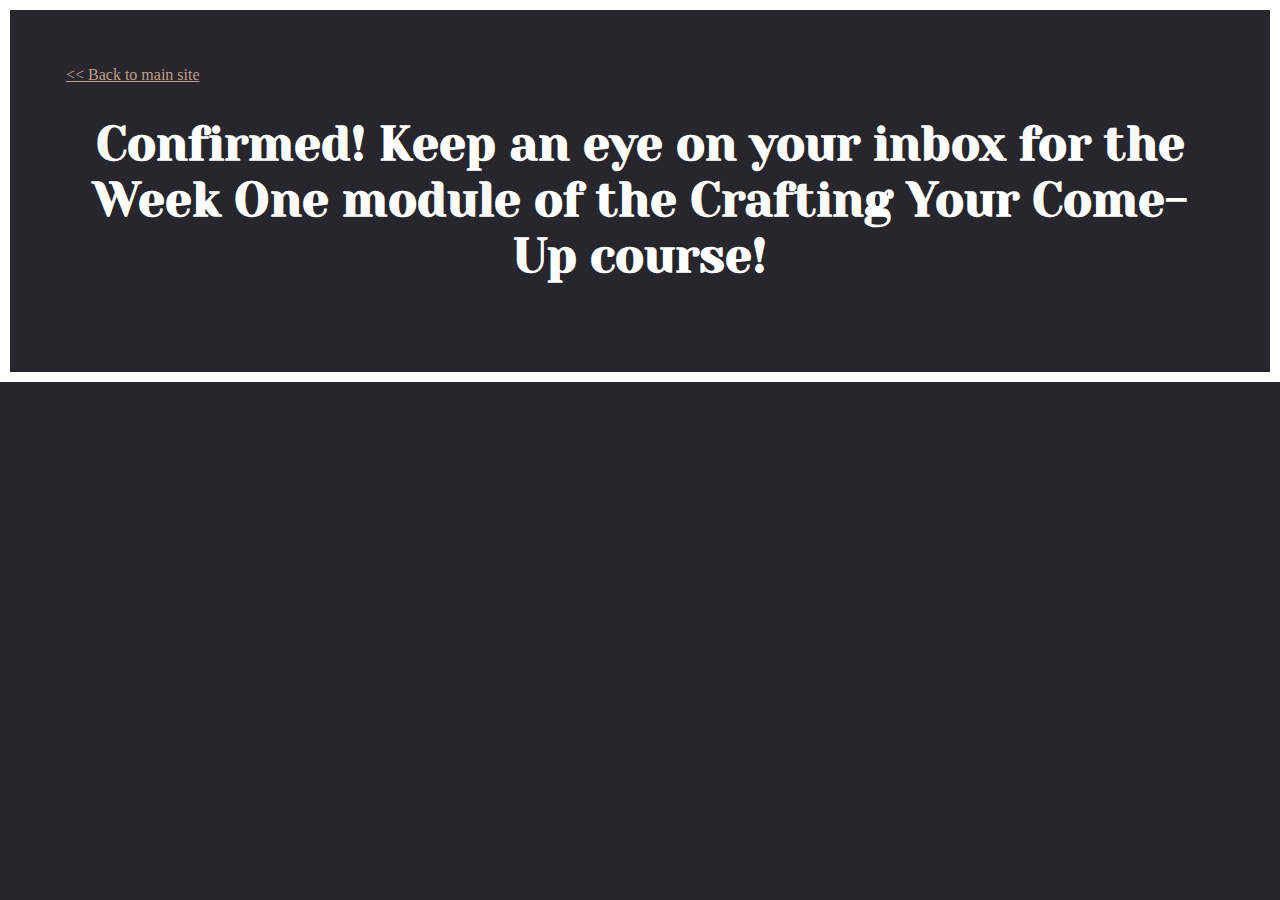
<file: confirmed.html>
<!DOCTYPE html>
<html>
  <head>
    <meta charset="utf-8">
    <meta http-equiv="X-UA-Compatible" content="IE=edge">
    <link
      href="https://fonts.googleapis.com/css2?family=Yeseva+One&display=swap"
      rel="stylesheet"
    />
    <link
      href="https://fonts.googleapis.com/css?family=Open+Sans&display=swap"
      rel="stylesheet"
    />
    <link rel="stylesheet" href="./resources/css/style.css" />
    <link
      rel="shortcut icon"
      href="resources/img/favicon.png"
      type="image/x-icon"
    />
    <title>Confirmed | Crafting Your Comeup</title>
    <meta name="description" content="">
    <meta name="viewport" content="width=device-width, initial-scale=1">
    <link rel="stylesheet" href="">
  </head>
  <body class="terms">
    <a href="index"><< Back to main site</a>
    <h1 style="text-align: center;">Confirmed! Keep an eye on your inbox for the Week One module of the Crafting Your Come-Up course!</h1>
    
  </body>
</html>
</file>
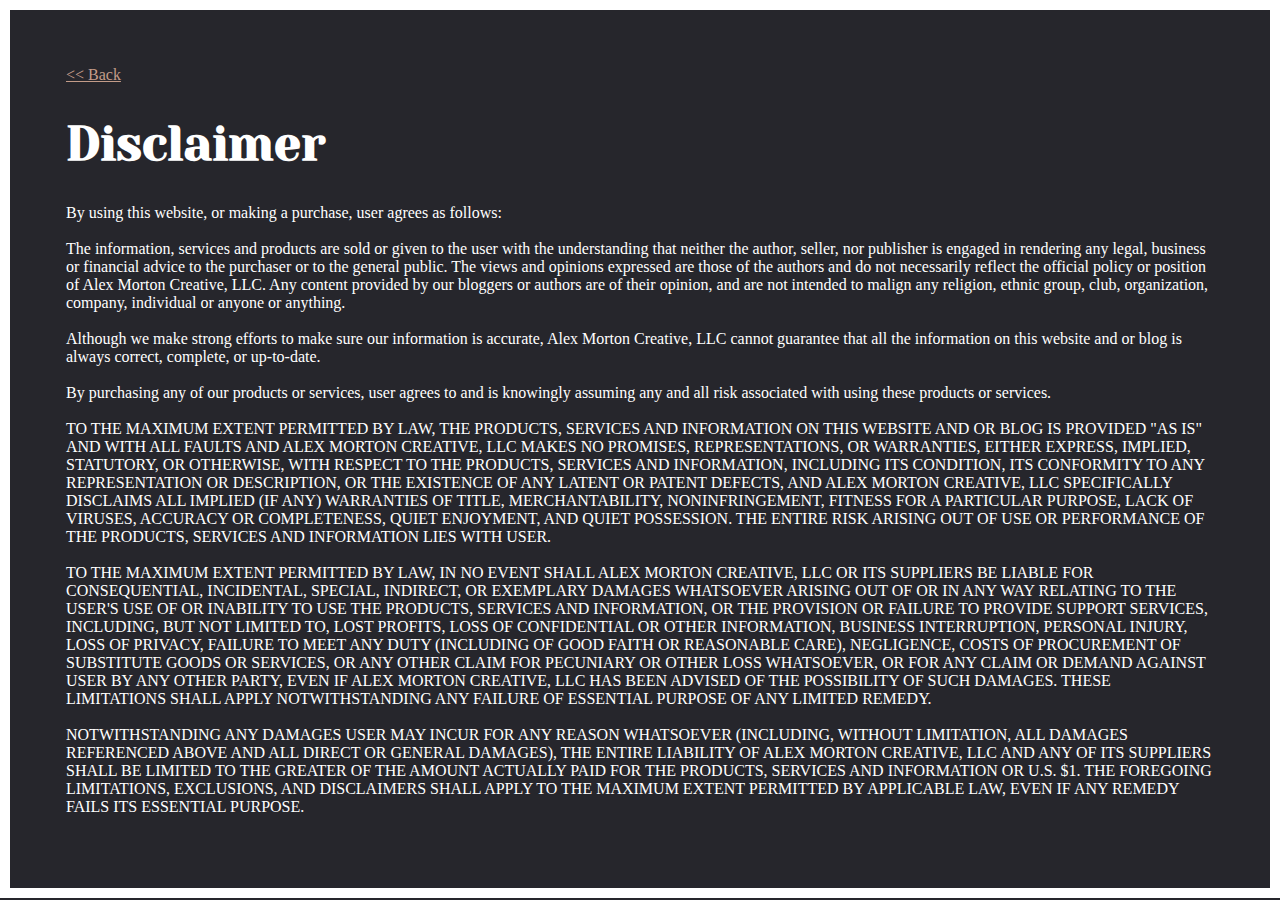
<file: disclaimer.html>
<!DOCTYPE html>
<html>
  <head>
    <meta charset="utf-8">
    <meta http-equiv="X-UA-Compatible" content="IE=edge">
    <link
      href="https://fonts.googleapis.com/css2?family=Yeseva+One&display=swap"
      rel="stylesheet"
    />
    <link
      href="https://fonts.googleapis.com/css?family=Open+Sans&display=swap"
      rel="stylesheet"
    />
    <link rel="stylesheet" href="./resources/css/style.css" />
    <link
      rel="shortcut icon"
      href="resources/img/favicon.png"
      type="image/x-icon"
    />
    <title>Disclaimer | Crafting Your Comeup</title>
    <meta name="description" content="">
    <meta name="viewport" content="width=device-width, initial-scale=1">
    <link rel="stylesheet" href="">
  </head>
  <body class="terms">
    <a href="index"><< Back</a>
    <h1>Disclaimer</h1>
    <p>
      By using this website, or making a purchase, user agrees as follows:
      <br><br>
      The information, services and products are sold or given to the user with the understanding that neither the author, seller, nor publisher is engaged in rendering any legal, business or financial advice to the purchaser or to the general public. The views and opinions expressed are those of the authors and do not necessarily reflect the official policy or position of Alex Morton Creative, LLC. Any content provided by our bloggers or authors are of their opinion, and are not intended to malign any religion, ethnic group, club, organization, company, individual or anyone or anything.
      <br><br>
      Although we make strong efforts to make sure our information is accurate, Alex Morton Creative, LLC cannot guarantee that all the information on this website and or blog is always correct, complete, or up-to-date.
      <br><br>
      By purchasing any of our products or services, user agrees to and is knowingly assuming any and all risk associated with using these products or services.
      <br><br>  
      TO THE MAXIMUM EXTENT PERMITTED BY LAW, THE PRODUCTS, SERVICES AND INFORMATION ON THIS WEBSITE AND OR BLOG IS PROVIDED "AS IS" AND WITH ALL FAULTS AND ALEX MORTON CREATIVE, LLC  MAKES NO PROMISES, REPRESENTATIONS, OR WARRANTIES, EITHER EXPRESS, IMPLIED, STATUTORY, OR OTHERWISE, WITH RESPECT TO THE PRODUCTS, SERVICES AND INFORMATION, INCLUDING ITS CONDITION, ITS CONFORMITY TO ANY REPRESENTATION OR DESCRIPTION, OR THE EXISTENCE OF ANY LATENT OR PATENT DEFECTS, AND ALEX MORTON CREATIVE, LLC  SPECIFICALLY DISCLAIMS ALL IMPLIED (IF ANY) WARRANTIES OF TITLE, MERCHANTABILITY, NONINFRINGEMENT, FITNESS FOR A PARTICULAR PURPOSE, LACK OF VIRUSES, ACCURACY OR COMPLETENESS, QUIET ENJOYMENT, AND QUIET POSSESSION. THE ENTIRE RISK ARISING OUT OF USE OR PERFORMANCE OF THE PRODUCTS, SERVICES AND INFORMATION LIES WITH USER.
      <br><br>
      TO THE MAXIMUM EXTENT PERMITTED BY LAW, IN NO EVENT SHALL ALEX MORTON CREATIVE, LLC  OR ITS SUPPLIERS BE LIABLE FOR CONSEQUENTIAL, INCIDENTAL, SPECIAL, INDIRECT, OR EXEMPLARY DAMAGES WHATSOEVER ARISING OUT OF OR IN ANY WAY RELATING TO THE USER'S USE OF OR INABILITY TO USE THE PRODUCTS, SERVICES AND INFORMATION, OR THE PROVISION OR FAILURE TO PROVIDE SUPPORT SERVICES, INCLUDING, BUT NOT LIMITED TO, LOST PROFITS, LOSS OF CONFIDENTIAL OR OTHER INFORMATION, BUSINESS INTERRUPTION, PERSONAL INJURY, LOSS OF PRIVACY, FAILURE TO MEET ANY DUTY (INCLUDING OF GOOD FAITH OR REASONABLE CARE), NEGLIGENCE, COSTS OF PROCUREMENT OF SUBSTITUTE GOODS OR SERVICES, OR ANY OTHER CLAIM FOR PECUNIARY OR OTHER LOSS WHATSOEVER, OR FOR ANY CLAIM OR DEMAND AGAINST USER BY ANY OTHER PARTY, EVEN IF ALEX MORTON CREATIVE, LLC  HAS BEEN ADVISED OF THE POSSIBILITY OF SUCH DAMAGES. THESE LIMITATIONS SHALL APPLY NOTWITHSTANDING ANY FAILURE OF ESSENTIAL PURPOSE OF ANY LIMITED REMEDY.
      <br><br>
      NOTWITHSTANDING ANY DAMAGES USER MAY INCUR FOR ANY REASON WHATSOEVER (INCLUDING, WITHOUT LIMITATION, ALL DAMAGES REFERENCED ABOVE AND ALL DIRECT OR GENERAL DAMAGES), THE ENTIRE LIABILITY OF ALEX MORTON CREATIVE, LLC AND ANY OF ITS SUPPLIERS SHALL BE LIMITED TO THE GREATER OF THE AMOUNT ACTUALLY PAID FOR THE PRODUCTS, SERVICES AND INFORMATION OR U.S. $1. THE FOREGOING LIMITATIONS, EXCLUSIONS, AND DISCLAIMERS SHALL APPLY TO THE MAXIMUM EXTENT PERMITTED BY APPLICABLE LAW, EVEN IF ANY REMEDY FAILS ITS ESSENTIAL PURPOSE.
    </p>
  </body>
</html>
</file>
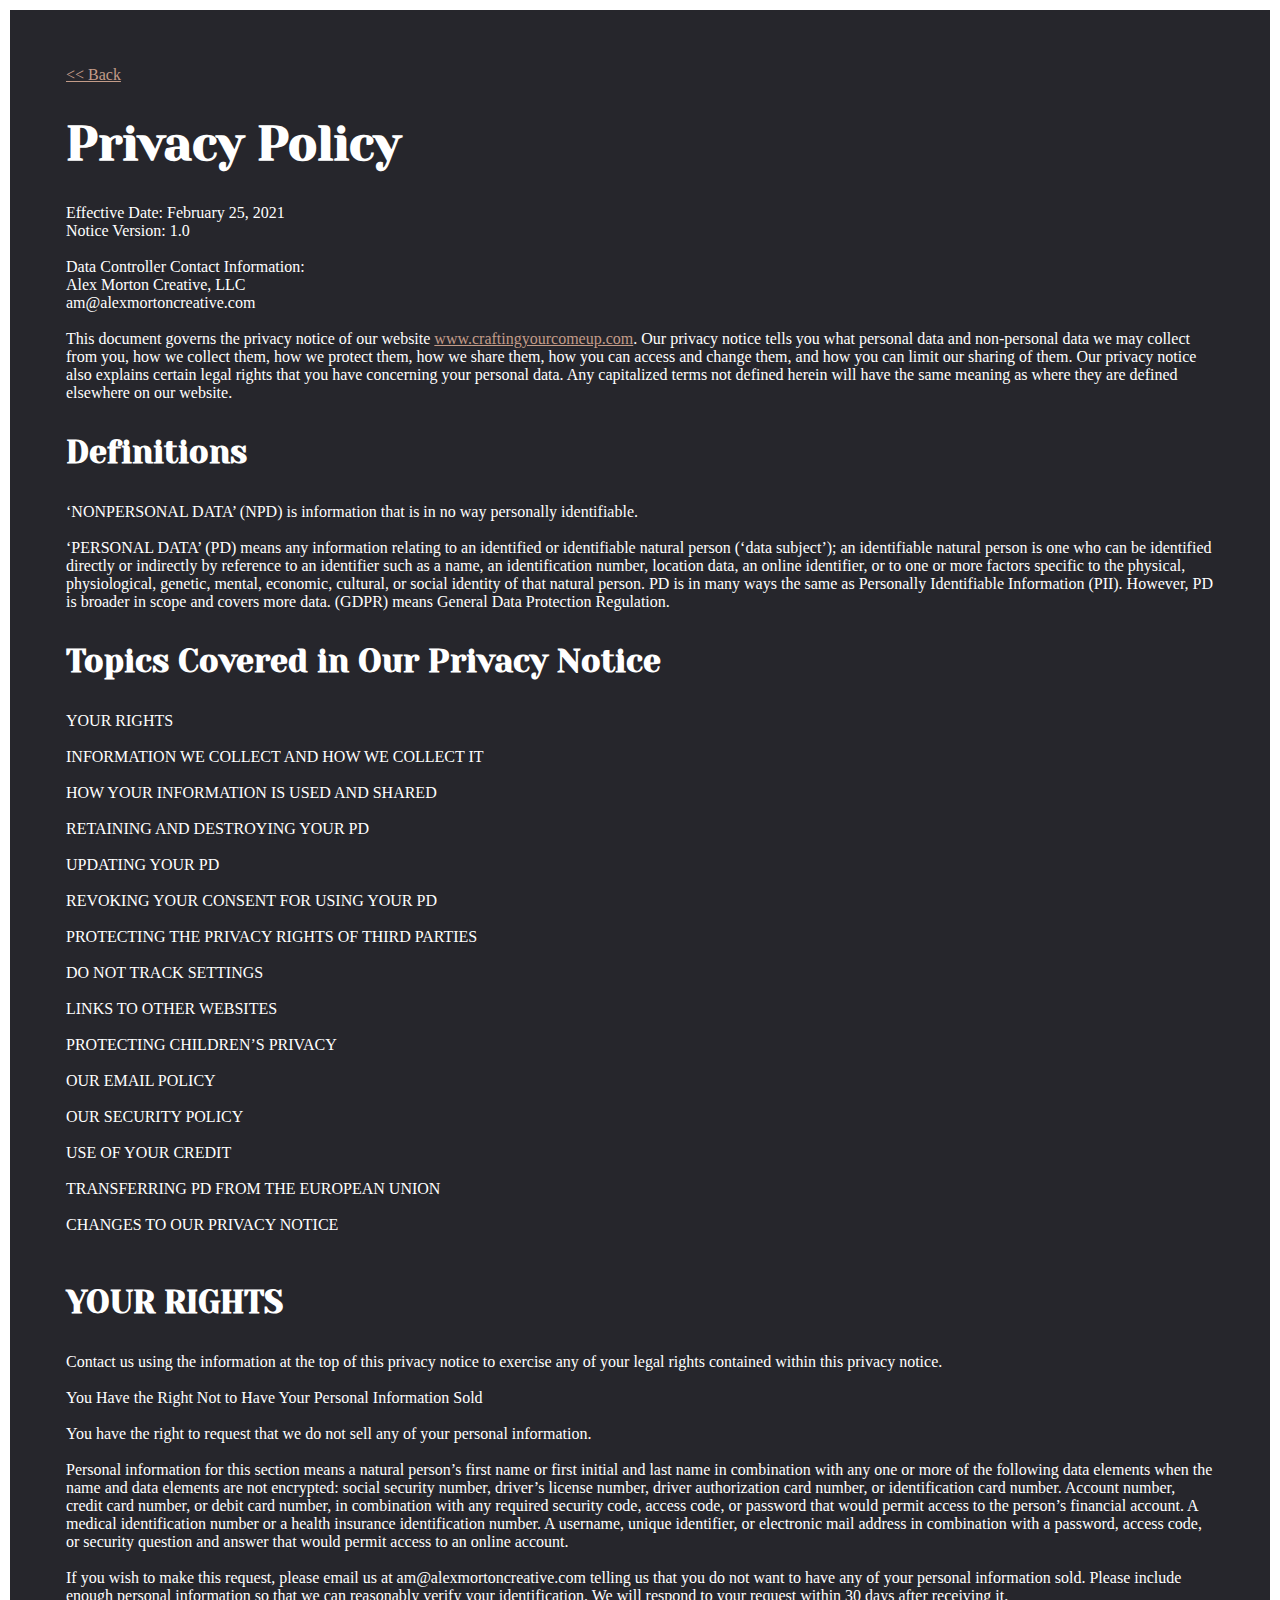
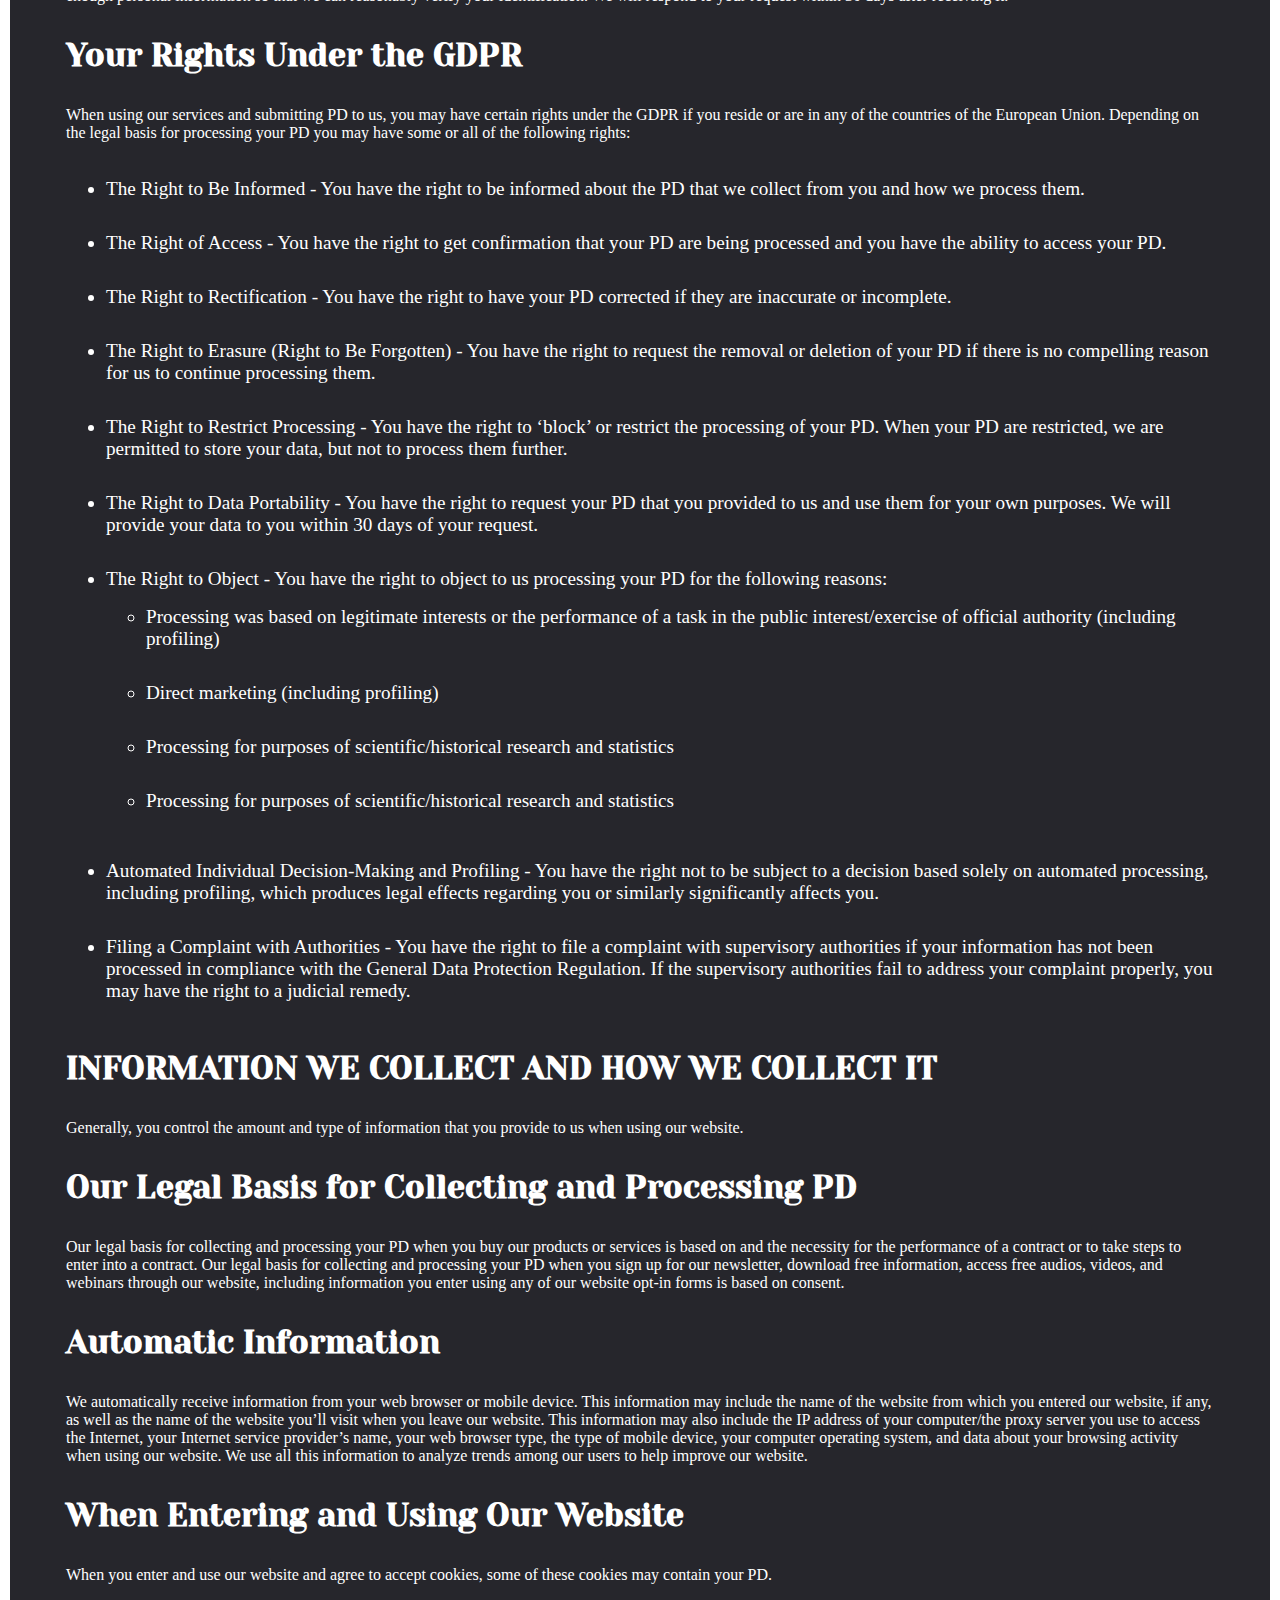
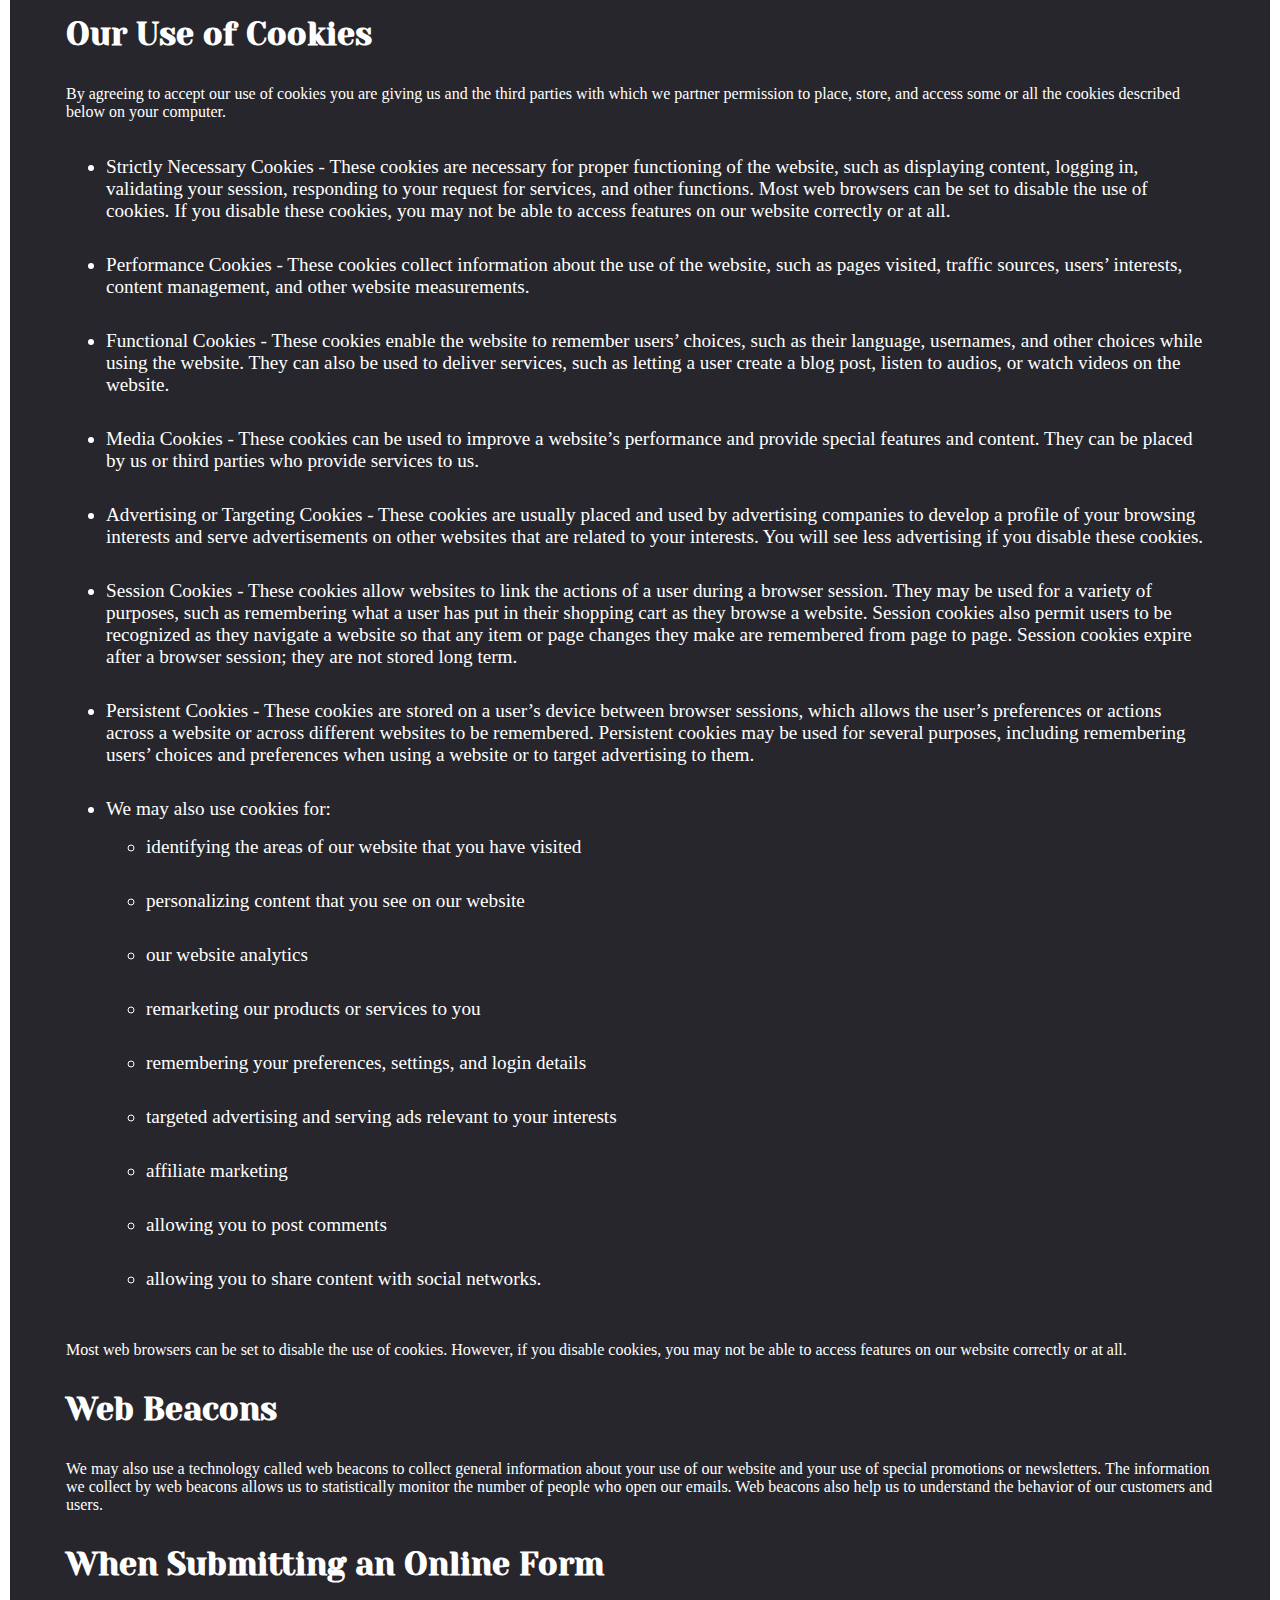
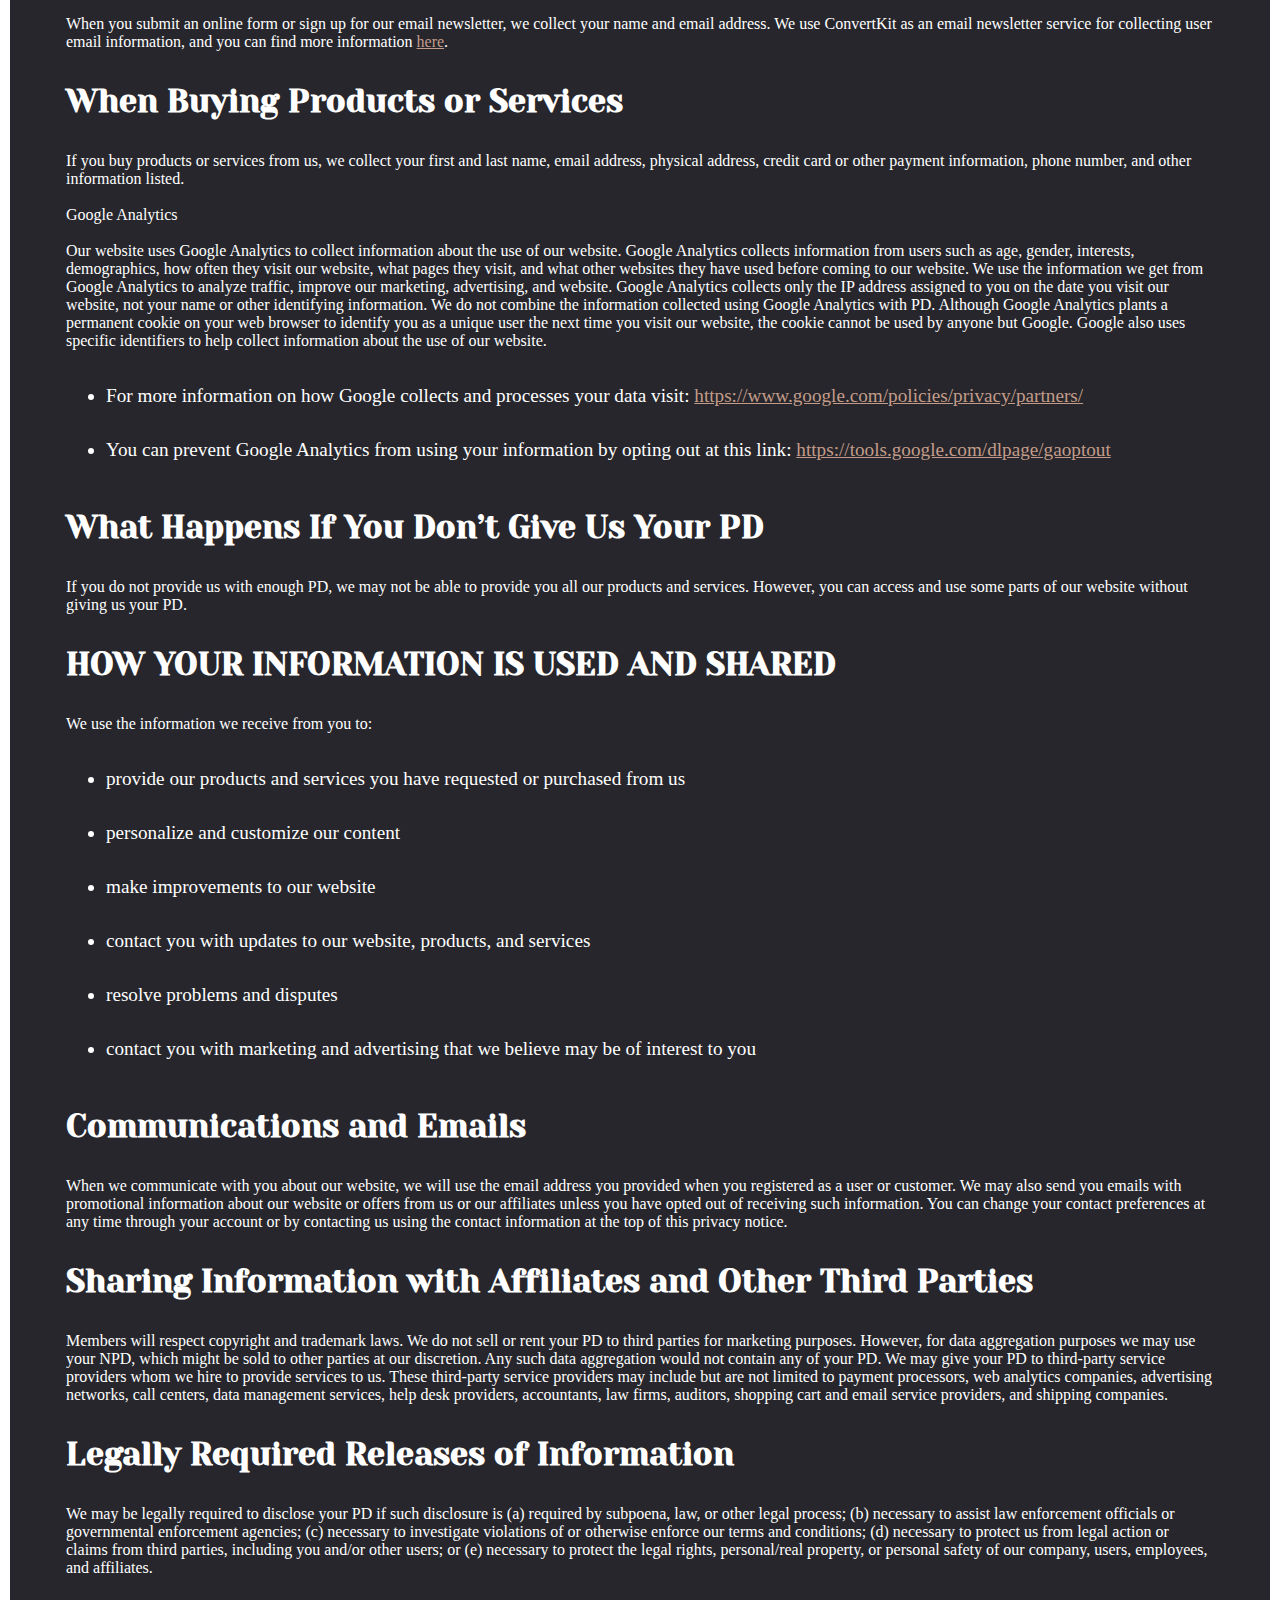
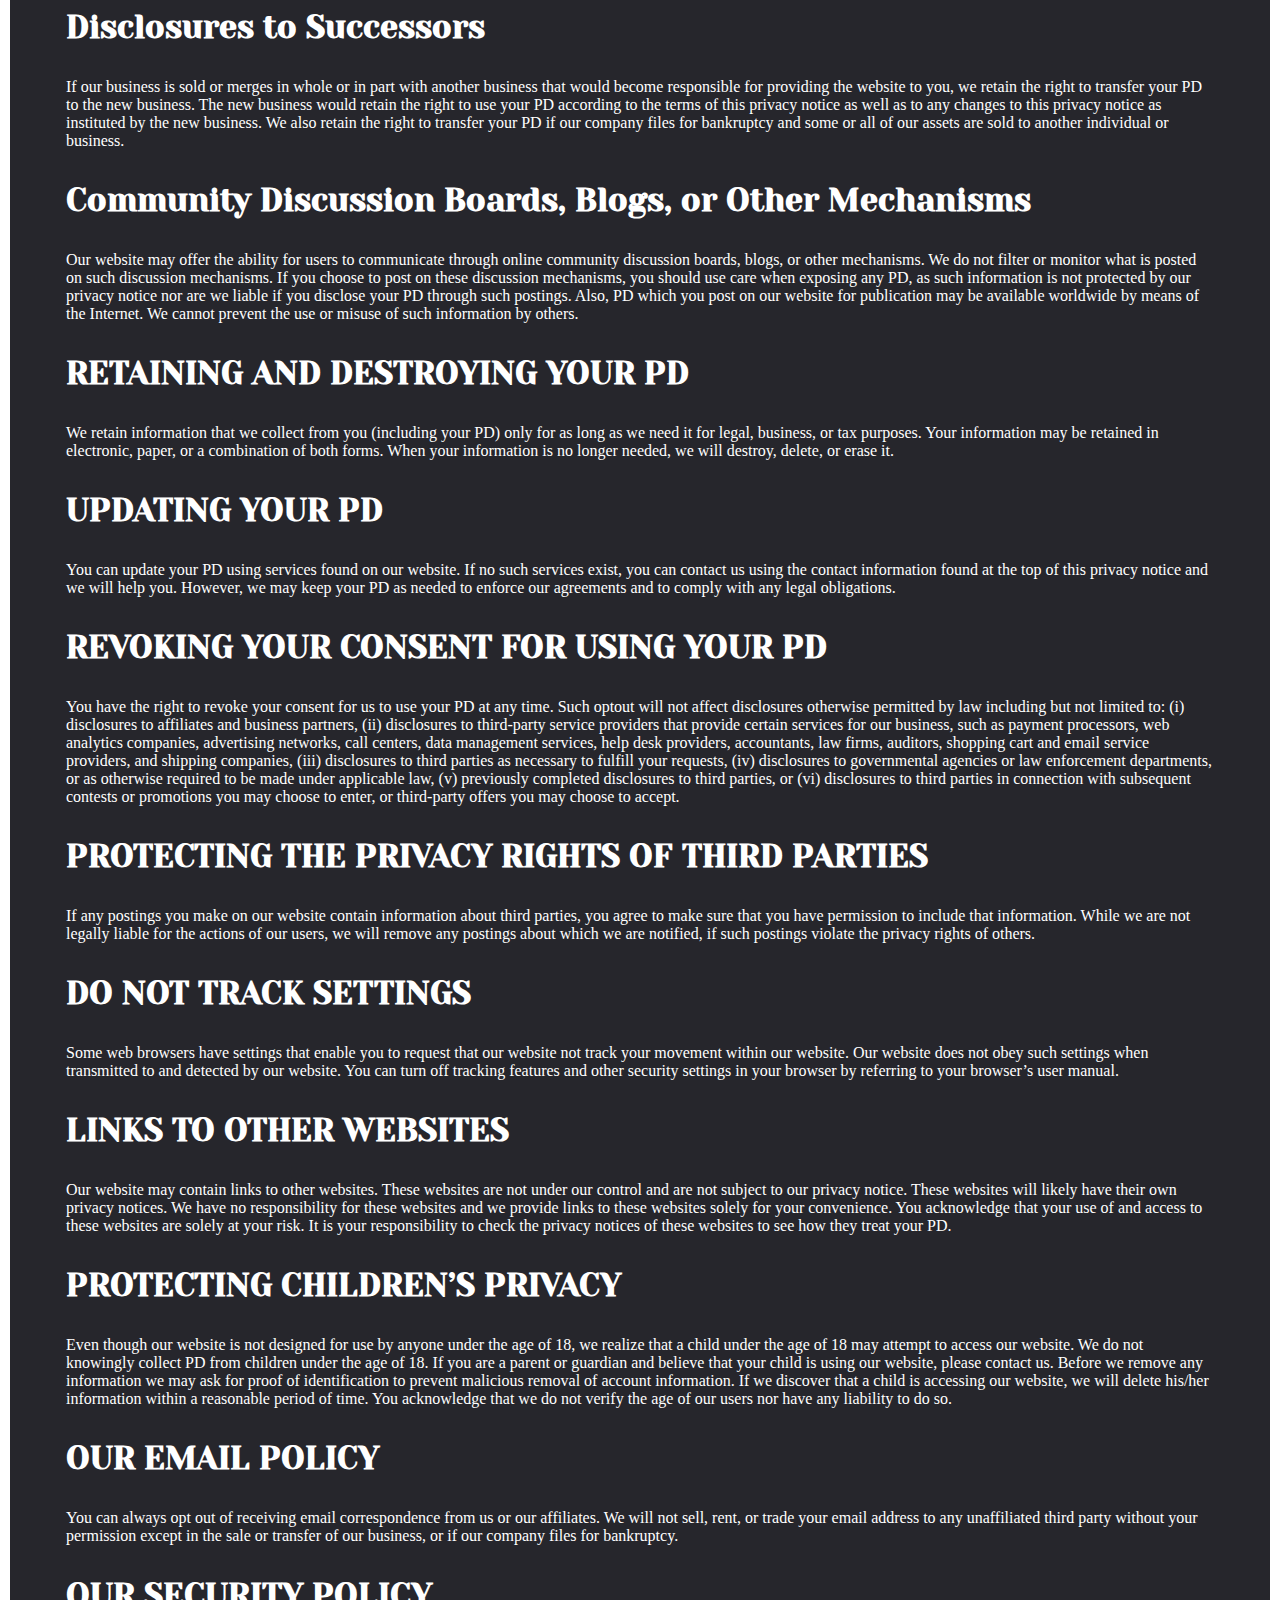
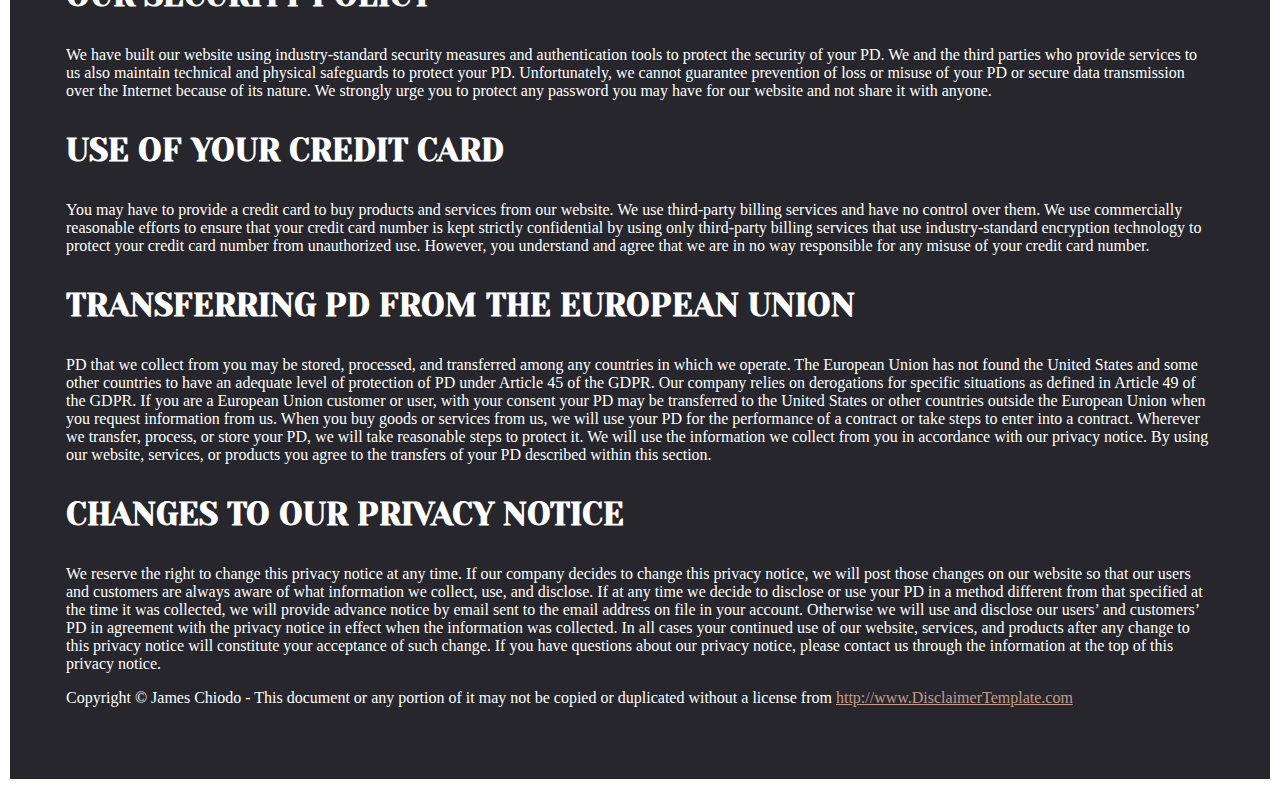
<file: privacy.html>
<!DOCTYPE html>
<html>
  <head>
    <meta charset="utf-8">
    <meta http-equiv="X-UA-Compatible" content="IE=edge">
    <link
      href="https://fonts.googleapis.com/css2?family=Yeseva+One&display=swap"
      rel="stylesheet"
    />
    <link
      href="https://fonts.googleapis.com/css?family=Open+Sans&display=swap"
      rel="stylesheet"
    />
    <link rel="stylesheet" href="./resources/css/style.css" />
    <link
      rel="shortcut icon"
      href="resources/img/favicon.png"
      type="image/x-icon"
    />
    <title>Privacy Policy | Crafting Your Comeup</title>
    <meta name="description" content="">
    <meta name="viewport" content="width=device-width, initial-scale=1">
    <link rel="stylesheet" href="">
  </head>
  <body class="terms">
    <a href="index"><< Back</a>
    <h1>Privacy Policy</h1>
    <p>
      Effective Date: February 25, 2021<br>
      Notice Version: 1.0
      <br><br>
      Data Controller Contact Information:<br>
      Alex Morton Creative, LLC<br>
      am@alexmortoncreative.com
      <br><br>
      This document governs the privacy notice of our website <a href=" www.craftingyourcomeup.com">www.craftingyourcomeup.com</a>. Our privacy notice tells you what personal data and non-personal data we may collect from you, how we collect them, how we protect them, how we share them, how you can access and change them, and how you can limit our sharing of them. Our privacy notice also explains certain legal rights that you have concerning your personal data. Any capitalized terms not defined herein will have the same meaning as where they are defined elsewhere on our website.
    </p>

    <h3>Definitions</h3>

    <p>
      ‘NONPERSONAL DATA’ (NPD) is information that is in no way personally identifiable.
      <br><br>
      ‘PERSONAL DATA’ (PD) means any information relating to an identified or identifiable natural person (‘data subject’); an identifiable natural person is one who can be identified directly or indirectly by reference to an identifier such as a name, an identification number, location data, an online identifier, or to one or more factors specific to the physical, physiological, genetic, mental, economic, cultural, or social identity of that natural person. PD is in many ways the same as Personally Identifiable Information (PII). However, PD is broader in scope and covers more data. (GDPR) means General Data Protection Regulation.
    </p>
    
    <h3>Topics Covered in Our Privacy Notice</h3>

    <p>
      YOUR RIGHTS<br><br>
      INFORMATION WE COLLECT AND HOW WE COLLECT IT<br><br>
      HOW YOUR INFORMATION IS USED AND SHARED<br><br>
      RETAINING AND DESTROYING YOUR PD<br><br> 
      UPDATING YOUR PD<br><br>
      REVOKING YOUR CONSENT FOR USING YOUR PD<br><br>
      PROTECTING THE PRIVACY RIGHTS OF THIRD PARTIES<br><br>
      DO NOT TRACK SETTINGS<br><br>
      LINKS TO OTHER WEBSITES<br><br>
      PROTECTING CHILDREN’S PRIVACY<br><br>
      OUR EMAIL POLICY<br><br>
      OUR SECURITY POLICY<br><br>
      USE OF YOUR CREDIT <br><br>
      TRANSFERRING PD FROM THE EUROPEAN UNION<br><br>
      CHANGES TO OUR PRIVACY NOTICE<br><br>
    </p>

    <h3>YOUR RIGHTS</h3>

    <p>
      Contact us using the information at the top of this privacy notice to exercise any of your legal rights contained within this privacy notice.
      <br><br>
      You Have the Right Not to Have Your Personal Information Sold
      <br><br>
      You have the right to request that we do not sell any of your personal information.
      <br><br>      
      Personal information for this section means a natural person’s first name or first initial and last name in combination with any one or more of the following data elements when the name and data elements are not encrypted: social security number, driver’s license number, driver authorization card number, or identification card number. Account number, credit card number, or debit card number, in combination with any required security code, access code, or password that would permit access to the person’s financial account. A medical identification number or a health insurance identification number. A username, unique identifier, or electronic mail address in combination with a password, access code, or security question and answer that would permit access to an online account.
      <br><br>
      If you wish to make this request, please email us at am@alexmortoncreative.com telling us that you do not want to have any of your personal information sold. Please include enough personal information so that we can reasonably verify your identification. We will respond to your request within 30 days after receiving it.
    </p>

    <h3>Your Rights Under the GDPR</h3>

    <p>
      When using our services and submitting PD to us, you may have certain rights under the GDPR if you reside or are in any of the countries of the European Union. Depending on the legal basis for processing your PD you may have some or all of the following rights:

      <ul>
        <li>The Right to Be Informed - You have the right to be informed about the PD that we collect from you and how we process them.</li>
        <li>The Right of Access - You have the right to get confirmation that your PD are being processed and you have the ability to access your PD.</li>
        <li>The Right to Rectification - You have the right to have your PD corrected if they are inaccurate or incomplete.</li>
        <li> The Right to Erasure (Right to Be Forgotten) - You have the right to request the removal or deletion of your PD if there is no compelling reason for us to continue processing them.</li>
        <li>The Right to Restrict Processing - You have the right to ‘block’ or restrict the processing of your PD. When your PD are restricted, we are permitted to store your data, but not to process them further.</li>
        <li>The Right to Data Portability - You have the right to request your PD that you provided to us and use them for your own purposes. We will provide your data to you within 30 days of your request.</li>
        <li>
          The Right to Object - You have the right to object to us processing your PD for the following reasons:
          <ul>
          <li>Processing was based on legitimate interests or the performance of a task in the public interest/exercise of official authority (including profiling)</li>
          <li>Direct marketing (including profiling)</li>
          <li> Processing for purposes of scientific/historical research and statistics</li>
          <li> Processing for purposes of scientific/historical research and statistics</li>
        </ul>
        </li>
        <li>Automated Individual Decision-Making and Profiling - You have the right not to be subject to a decision based solely on automated processing, including profiling, which produces legal effects regarding you or similarly significantly affects you.</li>
        <li>
          Filing a Complaint with Authorities - You have the right to file a complaint with supervisory authorities if your information has not been processed in compliance with the General Data Protection Regulation. If the supervisory authorities fail to address your complaint properly, you may have the right to a judicial remedy.
        </li>
      </ul>   
    </p>

    <h3>INFORMATION WE COLLECT AND HOW WE COLLECT IT
    </h3>

    <p>
      Generally, you control the amount and type of information that you provide to us when using our website.    </p>

    <h3>Our Legal Basis for Collecting and Processing PD
    </h3>

    <p>
      Our legal basis for collecting and processing your PD when you buy our products or services is based on and the necessity for the performance of a contract or to take steps to enter into a contract. Our legal basis for collecting and processing your PD when you sign up for our newsletter, download free information, access free audios, videos, and webinars through our website, including information you enter using any of our website opt-in forms is based on consent.

    </p>

    <h3>Automatic Information
    </h3>

    <p>
      We automatically receive information from your web browser or mobile device. This information may include the name of the website from which you entered our website, if any, as well as the name of the website you’ll visit when you leave our website. This information may also include the IP address of your computer/the proxy server you use to access the Internet, your Internet service provider’s name, your web browser type, the type of mobile device, your computer operating system, and data about your browsing activity when using our website. We use all this information to analyze trends among our users to help improve our website.    </p>

    <h3>When Entering and Using Our Website
    </h3>

    <p>
      When you enter and use our website and agree to accept cookies, some of these cookies may contain your PD.
    </p>

    <h3>Our Use of Cookies
    </h3>

    <p>
      By agreeing to accept our use of cookies you are giving us and the third parties with which we partner permission to place, store, and access some or all the cookies described below on your computer.
      <ul>
        <li>Strictly Necessary Cookies - These cookies are necessary for proper functioning of the website, such as displaying content, logging in, validating your session, responding to your request for services, and other functions. Most web browsers can be set to disable the use of cookies. If you disable these cookies, you may not be able to access features on our website correctly or at all.</li>
        <li>Performance Cookies - These cookies collect information about the use of the website, such as pages visited, traffic sources, users’ interests, content management, and other website measurements.</li>
        <li>Functional Cookies - These cookies enable the website to remember users’ choices, such as their language, usernames, and other choices while using the website. They can also be used to deliver services, such as letting a user create a blog post, listen to audios, or watch videos on the website.</li>
        <li>Media Cookies - These cookies can be used to improve a website’s performance and provide special features and content. They can be placed by us or third parties who provide services to us.</li>
        <li>Advertising or Targeting Cookies - These cookies are usually placed and used by advertising companies to develop a profile of your browsing interests and serve advertisements on other websites that are related to your interests. You will see less advertising if you disable these cookies.</li>
        <li>Session Cookies - These cookies allow websites to link the actions of a user during a browser session. They may be used for a variety of purposes, such as remembering what a user has put in their shopping cart as they browse a website. Session cookies also permit users to be recognized as they navigate a website so that any item or page changes they make are remembered from page to page. Session cookies expire after a browser session; they are not stored long term.</li>
        <li>Persistent Cookies - These cookies are stored on a user’s device between browser sessions, which allows the user’s preferences or actions across a website or across different websites to be remembered. Persistent cookies may be used for several purposes, including remembering users’ choices and preferences when using a website or to target advertising to them.</li>
        <li>We may also use cookies for:
          <ul>
            <li>identifying the areas of our website that you have visited</li>
            <li>personalizing content that you see on our website</li>
            <li>our website analytics</li>
            <li>remarketing our products or services to you</li>
            <li>remembering your preferences, settings, and login details</li>
            <li>targeted advertising and serving ads relevant to your interests</li>
            <li>affiliate marketing</li>
            <li>allowing you to post comments</li>
            <li>allowing you to share content with social networks.</li>  
          </ul>
        </li>
        
      </ul>
      Most web browsers can be set to disable the use of cookies. However, if you disable cookies, you may not be able to access features on our website correctly or at all.

    </p>

    <h3>Web Beacons
    </h3>

    <p>
      We may also use a technology called web beacons to collect general information about your use of our website and your use of special promotions or newsletters. The information we collect by web beacons allows us to statistically monitor the number of people who open our emails. Web beacons also help us to understand the behavior of our customers and users.
    </p>

    <h3>When Submitting an Online Form
    </h3>

    <p>
      When you submit an online form or sign up for our email newsletter, we collect your name and email address. We use ConvertKit as an email newsletter service for collecting user email information, and you can find more information <a href="https://help.convertkit.com/en/articles/2502527-compliance-with-gdpr#:~:text=We%20are%20Privacy%20Shield%20Certified,delete%20it%20in%20it's%20entirety">here</a>.
    </p>

    <h3>When Buying Products or Services
    </h3>

    <p>
      If you buy products or services from us, we collect your first and last name, email address, physical address, credit card or other payment information, phone number, and other information listed.
    <br><br>
    Google Analytics
    <br><br>
    Our website uses Google Analytics to collect information about the use of our website. Google Analytics collects information from users such as age, gender, interests, demographics, how often they visit our website, what pages they visit, and what other websites they have used before coming to our website. We use the information we get from Google Analytics to analyze traffic, improve our marketing, advertising, and website. Google Analytics collects only the IP address assigned to you on the date you visit our website, not your name or other identifying information. We do not combine the information collected using Google Analytics with PD. Although Google Analytics plants a permanent cookie on your web browser to identify you as a unique user the next time you visit our website, the cookie cannot be used by anyone but Google. Google also uses specific identifiers to help collect information about the use of our website.
    
    <ul>
      <li>For more information on how Google collects and processes your data visit: <a href="https://www.google.com/policies/privacy/partners/">https://www.google.com/policies/privacy/partners/</a></li>
      <li>You can prevent Google Analytics from using your information by opting out at this link: <a href="https://tools.google.com/dlpage/gaoptout">https://tools.google.com/dlpage/gaoptout</a></li>
    </ul>

    </p>

    <h3>What Happens If You Don’t Give Us Your PD 
    </h3>

    <p>
      If you do not provide us with enough PD, we may not be able to provide you all our products and services. However, you can access and use some parts of our website without giving us your PD.    </p>

    <h3>HOW YOUR INFORMATION IS USED AND SHARED
    </h3>

    <p>
      We use the information we receive from you to:
      <ul>
        <li>provide our products and services you have requested or purchased from us</li>
        <li>personalize and customize our content</li>
        <li>make improvements to our website</li>
        <li>contact you with updates to our website, products, and services</li>
        <li>resolve problems and disputes</li>
        <li>contact you with marketing and advertising that we believe may be of interest to you</li>
        
      </ul>
    </p>

    <h3>Communications and Emails 
    </h3>

    <p>
      When we communicate with you about our website, we will use the email address you provided when you registered as a user or customer. We may also send you emails with promotional information about our website or offers from us or our affiliates unless you have opted out of receiving such information. You can change your contact preferences at any time through your account or by contacting us using the contact information at the top of this privacy notice.

    </p>

    <h3>Sharing Information with Affiliates and Other Third Parties

    </h3>

    <p>
      Members will respect copyright and trademark laws.
      We do not sell or rent your PD to third parties for marketing purposes. However, for data aggregation purposes we may use your NPD, which might be sold to other parties at our discretion. Any such data aggregation would not contain any of your PD. We may give your PD to third-party service providers whom we hire to provide services to us. These third-party service providers may include but are not limited to payment processors, web analytics companies, advertising networks, call centers, data management services, help desk providers, accountants, law firms, auditors, shopping cart and email service providers, and shipping companies.
      </p>

    <h3>Legally Required Releases of Information
    </h3>

    <p>
      We may be legally required to disclose your PD if such disclosure is (a) required by subpoena, law, or other legal process; (b) necessary to assist law enforcement officials or governmental enforcement agencies; (c) necessary to investigate violations of or otherwise enforce our terms and conditions; (d) necessary to protect us from legal action or claims from third parties, including you and/or other users; or (e) necessary to protect the legal rights, personal/real property, or personal safety of our company, users, employees, and affiliates.
    </p>
    
    <h3>Disclosures to Successors

    </h3>

    <p>
      If our business is sold or merges in whole or in part with another business that would become responsible for providing the website to you, we retain the right to transfer your PD to the new business. The new business would retain the right to use your PD according to the terms of this privacy notice as well as to any changes to this privacy notice as instituted by the new business. We also retain the right to transfer your PD if our company files for bankruptcy and some or all of our assets are sold to another individual or business.
    </p>
    <h3>Community Discussion Boards, Blogs, or Other Mechanisms

    </h3>

    <p>
      Our website may offer the ability for users to communicate through online community discussion boards, blogs, or other mechanisms. We do not filter or monitor what is posted on such discussion mechanisms. If you choose to post on these discussion mechanisms, you should use care when exposing any PD, as such information is not protected by our privacy notice nor are we liable if you disclose your PD through such postings. Also, PD which you post on our website for publication may be available worldwide by means of the Internet. We cannot prevent the use or misuse of such information by others.
    </p>

    <h3>RETAINING AND DESTROYING YOUR PD
    </h3>

    <p>
      We retain information that we collect from you (including your PD) only for as long as we need it for legal, business, or tax purposes. Your information may be retained in electronic, paper, or a combination of both forms. When your information is no longer needed, we will destroy, delete, or erase it.
    </p>

    <h3>UPDATING YOUR PD
    </h3>

    <p>
      You can update your PD using services found on our website. If no such services exist, you can contact us using the contact information found at the top of this privacy notice and we will help you. However, we may keep your PD as needed to enforce our agreements and to comply with any legal obligations.
    </p>

    <h3>REVOKING YOUR CONSENT FOR USING YOUR PD

    </h3>

    <p>
      You have the right to revoke your consent for us to use your PD at any time. Such optout will not affect disclosures otherwise permitted by law including but not limited to: (i) disclosures to affiliates and business partners, (ii) disclosures to third-party service providers that provide certain services for our business, such as payment processors, web analytics companies, advertising networks, call centers, data management services, help desk providers, accountants, law firms, auditors, shopping cart and email service providers, and shipping companies, (iii) disclosures to third parties as necessary to fulfill your requests, (iv) disclosures to governmental agencies or law enforcement departments, or as otherwise required to be made under applicable law, (v) previously completed disclosures to third parties, or (vi) disclosures to third parties in connection with subsequent contests or promotions you may choose to enter, or third-party offers you may choose to accept.
    </p>

    <h3>PROTECTING THE PRIVACY RIGHTS OF THIRD PARTIES

    </h3>

    <p>
      If any postings you make on our website contain information about third parties, you agree to make sure that you have permission to include that information. While we are not legally liable for the actions of our users, we will remove any postings about which we are notified, if such postings violate the privacy rights of others.
    </p>

    <h3>DO NOT TRACK SETTINGS
    </h3>

    <p>
      Some web browsers have settings that enable you to request that our website not track your movement within our website. Our website does not obey such settings when transmitted to and detected by our website. You can turn off tracking features and other security settings in your browser by referring to your browser’s user manual.
    </p>

    <h3>LINKS TO OTHER WEBSITES

    </h3>

    <p>
      Our website may contain links to other websites. These websites are not under our control and are not subject to our privacy notice. These websites will likely have their own privacy notices. We have no responsibility for these websites and we provide links to these websites solely for your convenience. You acknowledge that your use of and access to these websites are solely at your risk. It is your responsibility to check the privacy notices of these websites to see how they treat your PD.
    </p>

    <h3>PROTECTING CHILDREN’S PRIVACY
    </h3>

    <p>
      Even though our website is not designed for use by anyone under the age of 18, we realize that a child under the age of 18 may attempt to access our website. We do not knowingly collect PD from children under the age of 18. If you are a parent or guardian and believe that your child is using our website, please contact us. Before we remove any information we may ask for proof of identification to prevent malicious removal of account information. If we discover that a child is accessing our website, we will delete his/her information within a reasonable period of time. You acknowledge that we do not verify the age of our users nor have any liability to do so.

    </p>

    <h3>OUR EMAIL POLICY
    </h3>

    <p>
      You can always opt out of receiving email correspondence from us or our affiliates. We will not sell, rent, or trade your email address to any unaffiliated third party without your permission except in the sale or transfer of our business, or if our company files for bankruptcy.

    </p>

    <h3>OUR SECURITY POLICY

    </h3>

    <p>
      We have built our website using industry-standard security measures and authentication tools to protect the security of your PD. We and the third parties who provide services to us also maintain technical and physical safeguards to protect your PD. Unfortunately, we cannot guarantee prevention of loss or misuse of your PD or secure data transmission over the Internet because of its nature. We strongly urge you to protect any password you may have for our website and not share it with anyone.

    </p>

    <h3>USE OF YOUR CREDIT CARD
    </h3>

    <p>
      You may have to provide a credit card to buy products and services from our website. We use third-party billing services and have no control over them. We use commercially reasonable efforts to ensure that your credit card number is kept strictly confidential by using only third-party billing services that use industry-standard encryption technology to protect your credit card number from unauthorized use. However, you understand and agree that we are in no way responsible for any misuse of your credit card number.

    </p>

    <h3>TRANSFERRING PD FROM THE EUROPEAN UNION
    </h3>

    <p>
      PD that we collect from you may be stored, processed, and transferred among any countries in which we operate. The European Union has not found the United States and some other countries to have an adequate level of protection of PD under Article 45 of the GDPR. Our company relies on derogations for specific situations as defined in Article 49 of the GDPR. If you are a European Union customer or user, with your consent your PD may be transferred to the United States or other countries outside the European Union when you request information from us. When you buy goods or services from us, we will use your PD for the performance of a contract or take steps to enter into a contract. Wherever we transfer, process, or store your PD, we will take reasonable steps to protect it. We will use the information we collect from you in accordance with our privacy notice. By using our website, services, or products you agree to the transfers of your PD described within this section.

    </p>

    <h3>CHANGES TO OUR PRIVACY NOTICE
    </h3>

    <p>
      We reserve the right to change this privacy notice at any time. If our company decides to change this privacy notice, we will post those changes on our website so that our users and customers are always aware of what information we collect, use, and disclose. If at any time we decide to disclose or use your PD in a method different from that specified at the time it was collected, we will provide advance notice by email sent to the email address on file in your account. Otherwise we will use and disclose our users’ and customers’ PD in agreement with the privacy notice in effect when the information was collected. In all cases your continued use of our website, services, and products after any change to this privacy notice will constitute your acceptance of such change. If you have questions about our privacy notice, please contact us through the information at the top of this privacy notice.

    </p>
    <p>
    Copyright © James Chiodo - This document or any portion of it may not be copied or duplicated without a license from <a href="http://www.DisclaimerTemplate.com">http://www.DisclaimerTemplate.com</a>
    </p>
  </body>
</html>
</file>
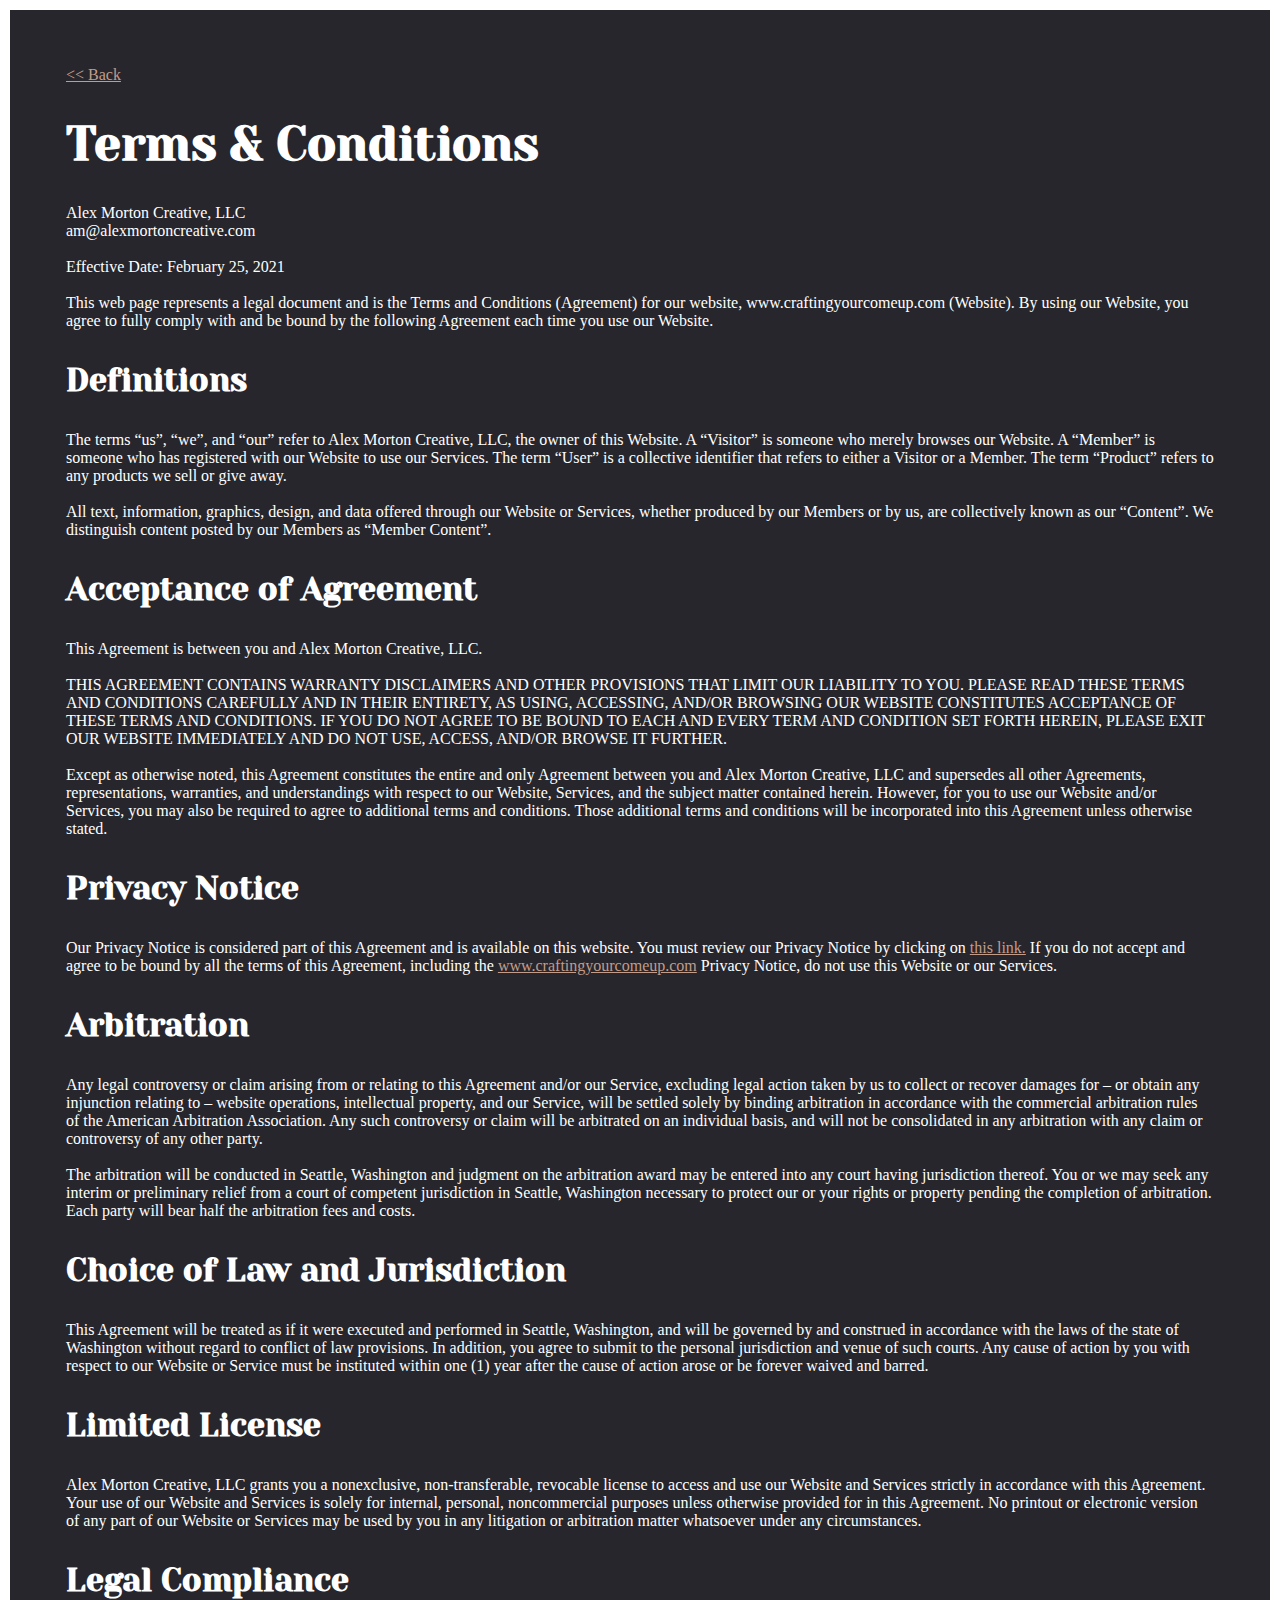
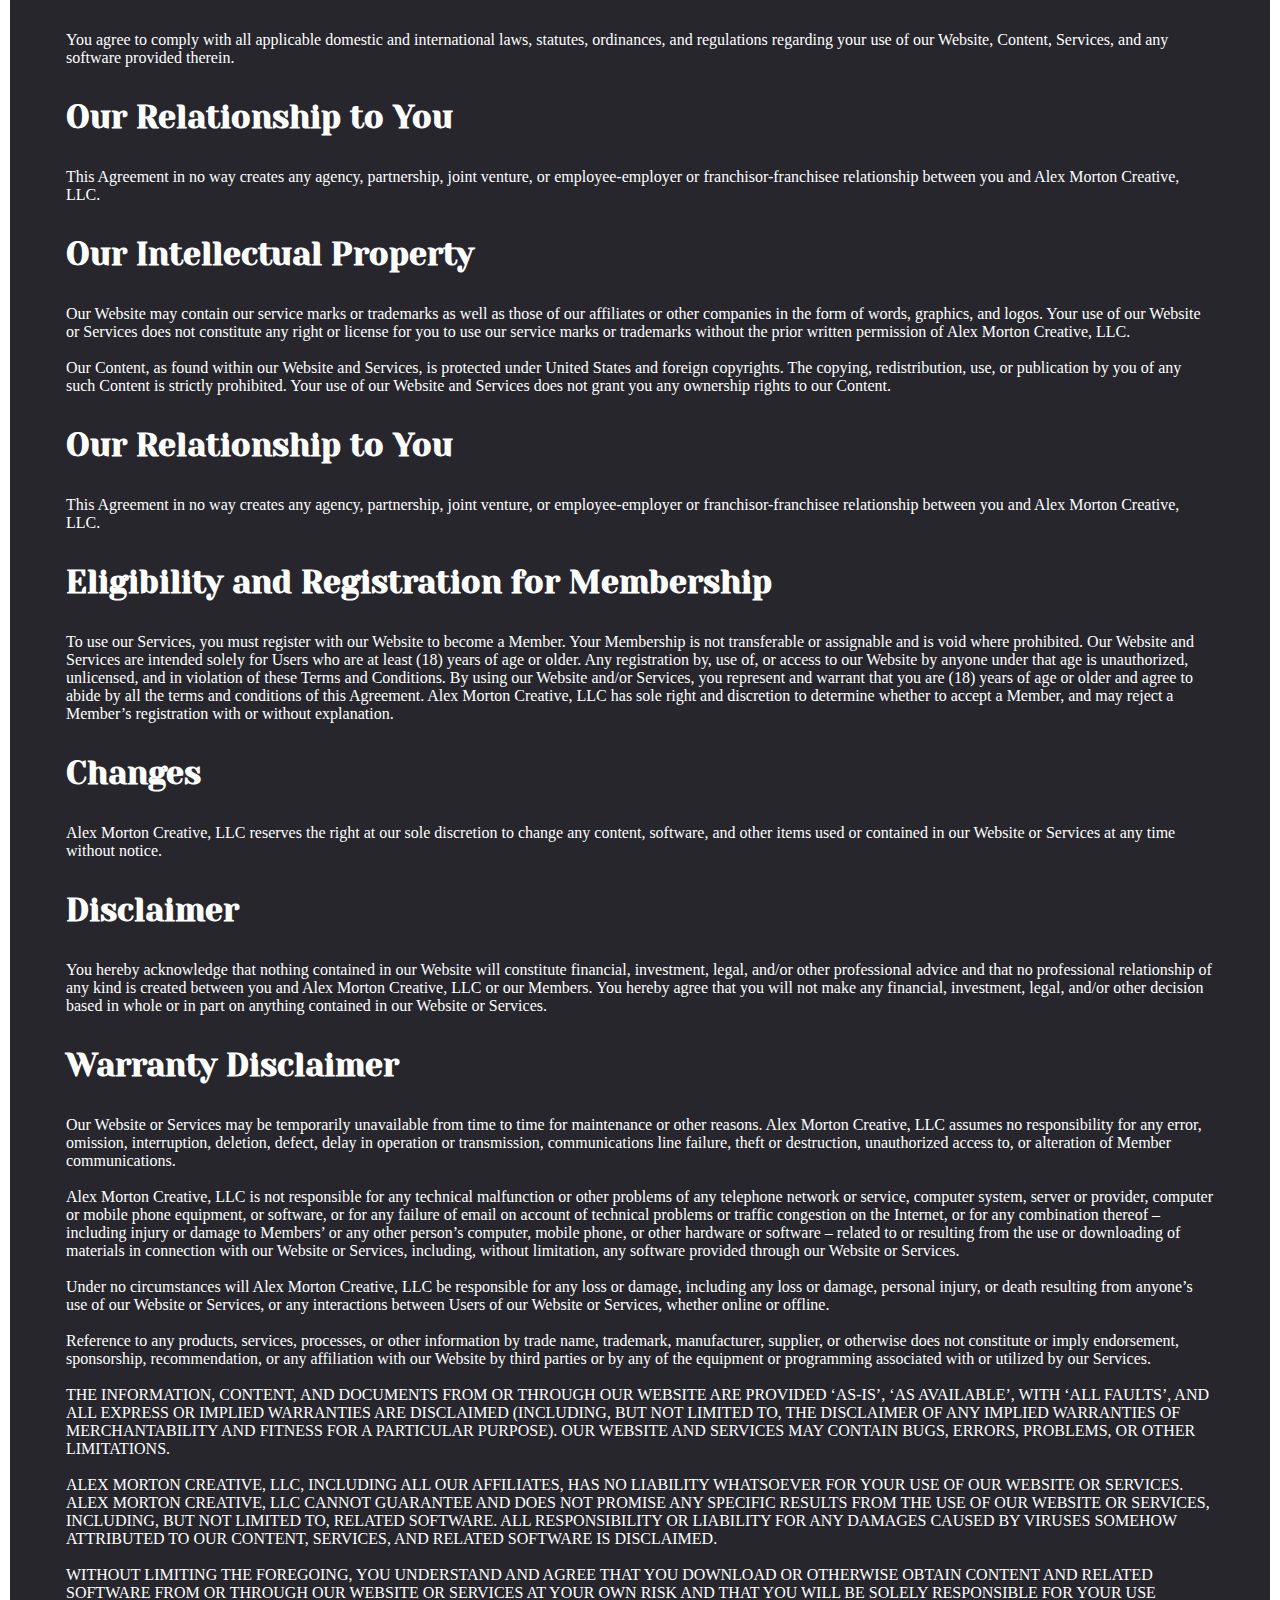
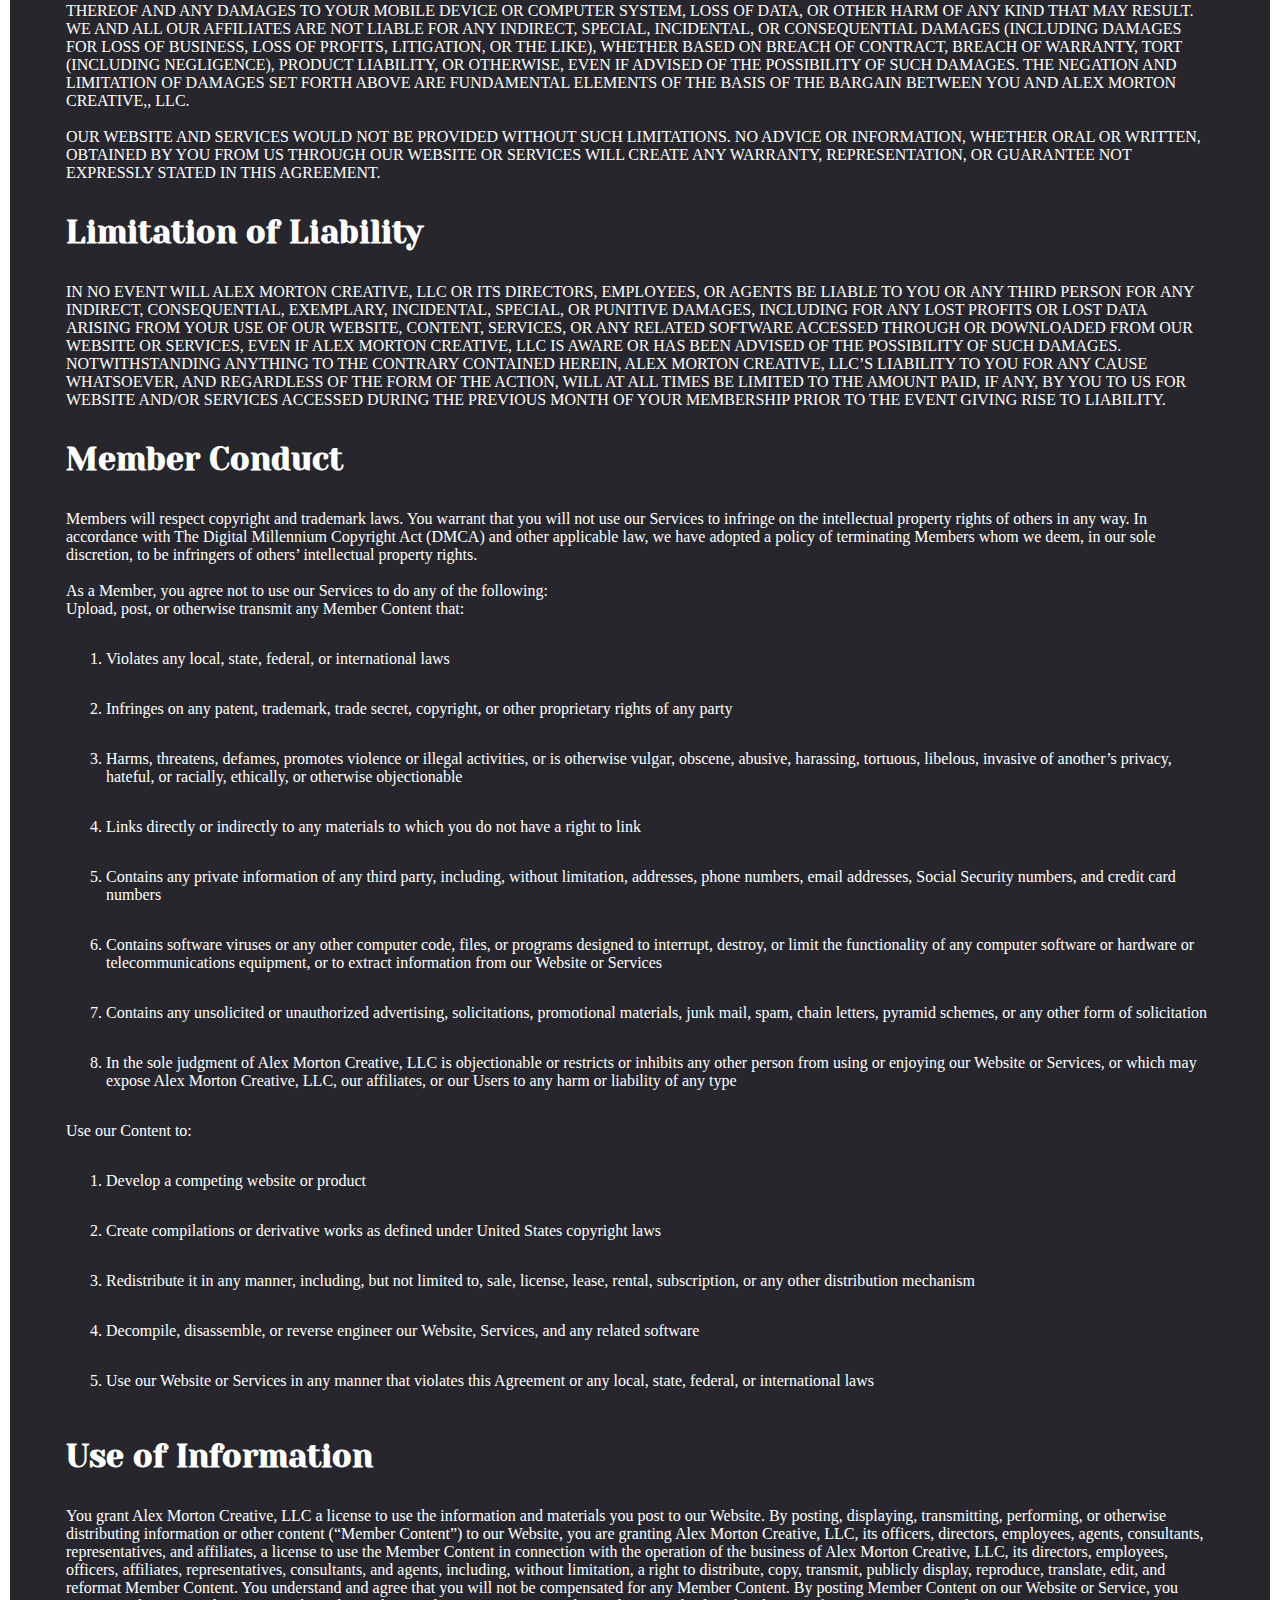
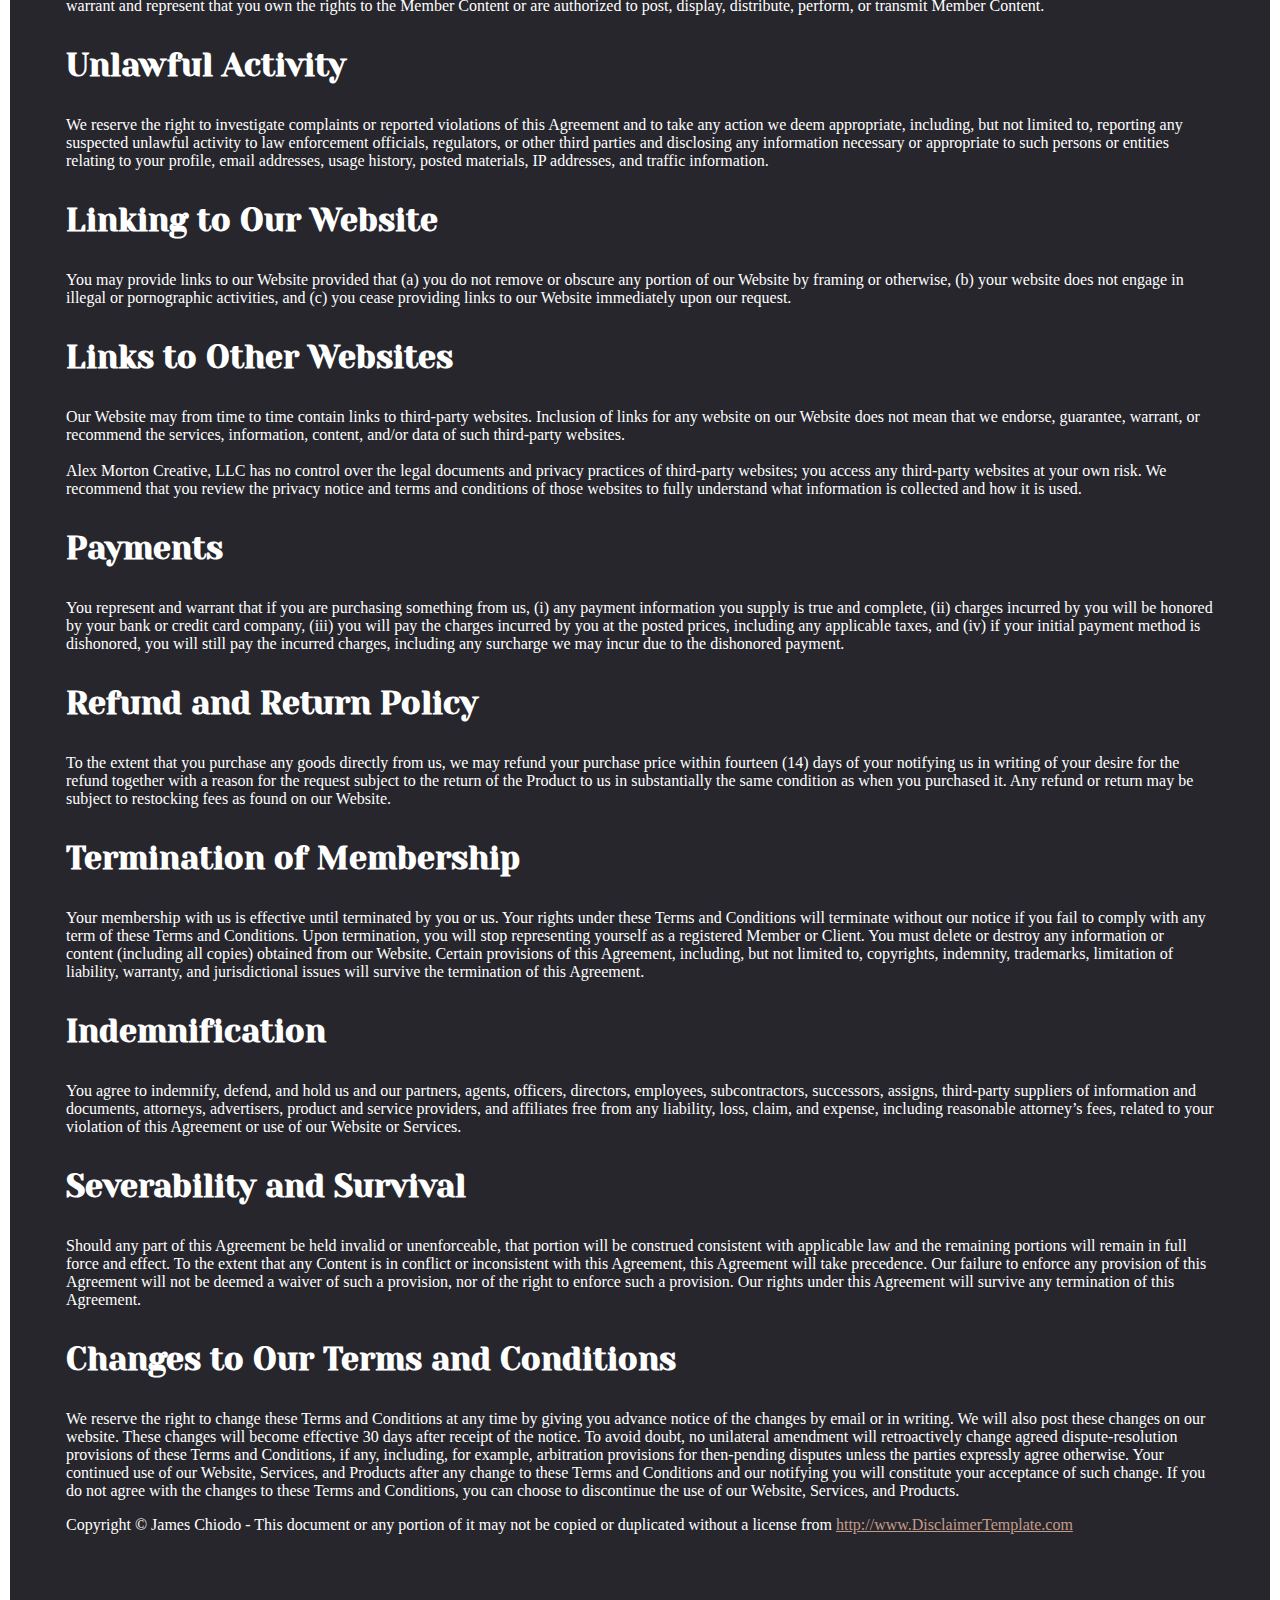
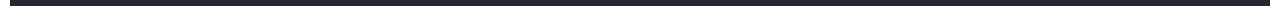
<file: terms.html>
<!DOCTYPE html>
<html>
  <head>
    <meta charset="utf-8">
    <meta http-equiv="X-UA-Compatible" content="IE=edge">
    <link
      href="https://fonts.googleapis.com/css2?family=Yeseva+One&display=swap"
      rel="stylesheet"
    />
    <link
      href="https://fonts.googleapis.com/css?family=Open+Sans&display=swap"
      rel="stylesheet"
    />
    <link rel="stylesheet" href="./resources/css/style.css" />
    <link
      rel="shortcut icon"
      href="resources/img/favicon.png"
      type="image/x-icon"
    />
    <title>Terms & Conditions | Crafting Your Comeup</title>
    <meta name="description" content="">
    <meta name="viewport" content="width=device-width, initial-scale=1">
    <link rel="stylesheet" href="">
  </head>
  <body class="terms">
    <a href="index"><< Back</a>
    <h1>Terms & Conditions</h1>
    <p>
      Alex Morton Creative, LLC<br>
      am@alexmortoncreative.com
      <br><br>
      Effective Date: February 25, 2021
      <br><br>
      This web page represents a legal document and is the Terms and Conditions (Agreement) for our website, www.craftingyourcomeup.com (Website). By using our Website, you agree to fully comply with and be bound by the following Agreement each time you use our Website.
    </p>

    <h3>Definitions</h3>

    <p>
      The terms “us”, “we”, and “our” refer to Alex Morton Creative, LLC, the owner of this Website. A “Visitor” is someone who merely browses our Website. A “Member” is someone who has registered with our Website to use our Services. The term “User” is a collective identifier that refers to either a Visitor or a Member. The term “Product” refers to any products we sell or give away.
      <br><br>
      All text, information, graphics, design, and data offered through our Website or Services, whether produced by our Members or by us, are collectively known as our “Content”. We distinguish content posted by our Members as “Member Content”.
    </p>
    
    <h3>Acceptance of Agreement</h3>

    <p>
      This Agreement is between you and Alex Morton Creative, LLC.
      <br><br>
      THIS AGREEMENT CONTAINS WARRANTY DISCLAIMERS AND OTHER PROVISIONS THAT LIMIT OUR LIABILITY TO YOU. PLEASE READ THESE TERMS AND CONDITIONS CAREFULLY AND IN THEIR ENTIRETY, AS USING, ACCESSING, AND/OR BROWSING OUR WEBSITE CONSTITUTES ACCEPTANCE OF THESE TERMS AND CONDITIONS. IF YOU DO NOT AGREE TO BE BOUND TO EACH AND EVERY TERM AND CONDITION SET FORTH HEREIN, PLEASE EXIT OUR WEBSITE IMMEDIATELY AND DO NOT USE, ACCESS, AND/OR BROWSE IT FURTHER.
      <br><br>
      Except as otherwise noted, this Agreement constitutes the entire and only Agreement between you and Alex Morton Creative, LLC and supersedes all other Agreements, representations, warranties, and understandings with respect to our Website, Services, and the subject matter contained herein. However, for you to use our Website and/or Services, you may also be required to agree to additional terms and conditions. Those additional terms and conditions will be incorporated into this Agreement unless otherwise stated.
    </p>

    <h3>Privacy Notice</h3>

    <p>
      Our Privacy Notice is considered part of this Agreement and is available on this website. You must review our Privacy Notice by clicking on <a href="privacy">this link.</a> If you do not accept and agree to be bound by all the terms of this Agreement, including the <a href="www.craftingyourcomeup.com">www.craftingyourcomeup.com</a> Privacy Notice, do not use this Website or our Services.
    </p>

    <h3>Arbitration</h3>

    <p>
      Any legal controversy or claim arising from or relating to this Agreement and/or our Service, excluding legal action taken by us to collect or recover damages for – or obtain any injunction relating to – website operations, intellectual property, and our Service, will be settled solely by binding arbitration in accordance with the commercial arbitration rules of the American Arbitration Association. Any such controversy or claim will be arbitrated on an individual basis, and will not be consolidated in any arbitration with any claim or controversy of any other party.
      <br><br>
      The arbitration will be conducted in Seattle, Washington and judgment on the arbitration award may be entered into any court having jurisdiction thereof. You or we may seek any interim or preliminary relief from a court of competent jurisdiction in Seattle, Washington necessary to protect our or your rights or property pending the completion of arbitration. Each party will bear half the arbitration fees and costs.
    </p>

    <h3>Choice of Law and Jurisdiction
    </h3>

    <p>
      This Agreement will be treated as if it were executed and performed in Seattle, Washington, and will be governed by and construed in accordance with the laws of the state of Washington without regard to conflict of law provisions. In addition, you agree to submit to the personal jurisdiction and venue of such courts. Any cause of action by you with respect to our Website or Service must be instituted within one (1) year after the cause of action arose or be forever waived and barred.
    </p>

    <h3>Limited License
    </h3>

    <p>
      Alex Morton Creative, LLC grants you a nonexclusive, non-transferable, revocable license to access and use our Website and Services strictly in accordance with this Agreement. Your use of our Website and Services is solely for internal, personal, noncommercial purposes unless otherwise provided for in this Agreement. No printout or electronic version of any part of our Website or Services may be used by you in any litigation or arbitration matter whatsoever under any circumstances.
    </p>

    <h3>Legal Compliance
    </h3>

    <p>
      You agree to comply with all applicable domestic and international laws, statutes, ordinances, and regulations regarding your use of our Website, Content, Services, and any software provided therein.
    </p>

    <h3>Our Relationship to You
    </h3>

    <p>
      This Agreement in no way creates any agency, partnership, joint venture, or employee-employer or franchisor-franchisee relationship between you and Alex Morton Creative, LLC.
    </p>

    <h3>Our Intellectual Property
    </h3>

    <p>
      Our Website may contain our service marks or trademarks as well as those of our affiliates or other companies in the form of words, graphics, and logos. Your use of our Website or Services does not constitute any right or license for you to use our service marks or trademarks without the prior written permission of Alex Morton Creative, LLC.
      <br><br>
      Our Content, as found within our Website and Services, is protected under United States and foreign copyrights. The copying, redistribution, use, or publication by you of any such Content is strictly prohibited. Your use of our Website and Services does not grant you any ownership rights to our Content.
    </p>

    <h3>Our Relationship to You
    </h3>

    <p>
      This Agreement in no way creates any agency, partnership, joint venture, or employee-employer or franchisor-franchisee relationship between you and Alex Morton Creative, LLC.
    </p>

    <h3>Eligibility and Registration for Membership
    </h3>

    <p>
      To use our Services, you must register with our Website to become a Member. Your Membership is not transferable or assignable and is void where prohibited. Our Website and Services are intended solely for Users who are at least (18) years of age or older. Any registration by, use of, or access to our Website by anyone under that age is unauthorized, unlicensed, and in violation of these Terms and Conditions. By using our Website and/or Services, you represent and warrant that you are (18) years of age or older and agree to abide by all the terms and conditions of this Agreement. Alex Morton Creative, LLC has sole right and discretion to determine whether to accept a Member, and may reject a Member’s registration with or without explanation.
    </p>

    <h3>Changes
    </h3>

    <p>
      Alex Morton Creative, LLC reserves the right at our sole discretion to change any content, software, and other items used or contained in our Website or Services at any time without notice.</p>

    <h3>Disclaimer 
    </h3>

    <p>
      You hereby acknowledge that nothing contained in our Website will constitute financial, investment, legal, and/or other professional advice and that no professional relationship of any kind is created between you and Alex Morton Creative, LLC or our Members. You hereby agree that you will not make any financial, investment, legal, and/or other decision based in whole or in part on anything contained in our Website or Services.
    </p>

    <h3>Warranty Disclaimer
    </h3>

    <p>
      Our Website or Services may be temporarily unavailable from time to time for maintenance or other reasons. Alex Morton Creative, LLC assumes no responsibility for any error, omission, interruption, deletion, defect, delay in operation or transmission, communications line failure, theft or destruction, unauthorized access to, or alteration of Member communications. 
      <br><br>
      Alex Morton Creative, LLC is not responsible for any technical malfunction or other problems of any telephone network or service, computer system, server or provider, computer or mobile phone equipment, or software, or for any failure of email on account of technical problems or traffic congestion on the Internet, or for any combination thereof – including injury or damage to Members’ or any other person’s computer, mobile phone, or other hardware or software – related to or resulting from the use or downloading of materials in connection with our Website or Services, including, without limitation, any software provided through our Website or Services.
      <br><br>
      Under no circumstances will Alex Morton Creative, LLC be responsible for any loss or damage, including any loss or damage, personal injury, or death resulting from anyone’s use of our Website or Services, or any interactions between Users of our Website or Services, whether online or offline.
      <br><br>
      Reference to any products, services, processes, or other information by trade name, trademark, manufacturer, supplier, or otherwise does not constitute or imply endorsement, sponsorship, recommendation, or any affiliation with our Website by third parties or by any of the equipment or programming associated with or utilized by our Services.
      <br><br>
      THE INFORMATION, CONTENT, AND DOCUMENTS FROM OR THROUGH OUR WEBSITE ARE PROVIDED ‘AS-IS’, ‘AS AVAILABLE’, WITH ‘ALL FAULTS’, AND ALL EXPRESS OR IMPLIED WARRANTIES ARE DISCLAIMED (INCLUDING, BUT NOT LIMITED TO, THE DISCLAIMER OF ANY IMPLIED WARRANTIES OF MERCHANTABILITY AND FITNESS FOR A PARTICULAR PURPOSE). OUR WEBSITE AND SERVICES MAY CONTAIN BUGS, ERRORS, PROBLEMS, OR OTHER LIMITATIONS.
      <br><br>
      ALEX MORTON CREATIVE, LLC, INCLUDING ALL OUR AFFILIATES, HAS NO LIABILITY WHATSOEVER FOR YOUR USE OF OUR WEBSITE OR SERVICES. ALEX MORTON CREATIVE, LLC CANNOT GUARANTEE AND DOES NOT PROMISE ANY SPECIFIC RESULTS FROM THE USE OF OUR WEBSITE OR SERVICES, INCLUDING, BUT NOT LIMITED TO, RELATED SOFTWARE. ALL RESPONSIBILITY OR LIABILITY FOR ANY DAMAGES CAUSED BY VIRUSES SOMEHOW ATTRIBUTED TO OUR CONTENT, SERVICES, AND RELATED SOFTWARE IS DISCLAIMED.
      <br><br>
      WITHOUT LIMITING THE FOREGOING, YOU UNDERSTAND AND AGREE THAT YOU DOWNLOAD OR OTHERWISE OBTAIN CONTENT AND RELATED SOFTWARE FROM OR THROUGH OUR WEBSITE OR SERVICES AT YOUR OWN RISK AND THAT YOU WILL BE SOLELY RESPONSIBLE FOR YOUR USE THEREOF AND ANY DAMAGES TO YOUR MOBILE DEVICE OR COMPUTER SYSTEM, LOSS OF DATA, OR OTHER HARM OF ANY KIND THAT MAY RESULT. WE AND ALL OUR AFFILIATES ARE NOT LIABLE FOR ANY INDIRECT, SPECIAL, INCIDENTAL, OR CONSEQUENTIAL DAMAGES (INCLUDING DAMAGES FOR LOSS OF BUSINESS, LOSS OF PROFITS, LITIGATION, OR THE LIKE), WHETHER BASED ON BREACH OF CONTRACT, BREACH OF WARRANTY, TORT (INCLUDING NEGLIGENCE), PRODUCT LIABILITY, OR OTHERWISE, EVEN IF ADVISED OF THE POSSIBILITY OF SUCH DAMAGES. THE NEGATION AND LIMITATION OF DAMAGES SET FORTH ABOVE ARE FUNDAMENTAL ELEMENTS OF THE BASIS OF THE BARGAIN BETWEEN YOU AND ALEX MORTON CREATIVE,, LLC.
      <br><br>    
      OUR WEBSITE AND SERVICES WOULD NOT BE PROVIDED WITHOUT SUCH LIMITATIONS. NO ADVICE OR INFORMATION, WHETHER ORAL OR WRITTEN, OBTAINED BY YOU FROM US THROUGH OUR WEBSITE OR SERVICES WILL CREATE ANY WARRANTY, REPRESENTATION, OR GUARANTEE NOT EXPRESSLY STATED IN THIS AGREEMENT.
    </p>

    <h3>Limitation of Liability 
    </h3>

    <p>
      IN NO EVENT WILL ALEX MORTON CREATIVE, LLC OR ITS DIRECTORS, EMPLOYEES, OR AGENTS BE LIABLE TO YOU OR ANY THIRD PERSON FOR ANY INDIRECT, CONSEQUENTIAL, EXEMPLARY, INCIDENTAL, SPECIAL, OR PUNITIVE DAMAGES, INCLUDING FOR ANY LOST PROFITS OR LOST DATA ARISING FROM YOUR USE OF OUR WEBSITE, CONTENT, SERVICES, OR ANY RELATED SOFTWARE ACCESSED THROUGH OR DOWNLOADED FROM OUR WEBSITE OR SERVICES, EVEN IF ALEX MORTON CREATIVE, LLC IS AWARE OR HAS BEEN ADVISED OF THE POSSIBILITY OF SUCH DAMAGES. NOTWITHSTANDING ANYTHING TO THE CONTRARY CONTAINED HEREIN, ALEX MORTON CREATIVE, LLC’S LIABILITY TO YOU FOR ANY CAUSE WHATSOEVER, AND REGARDLESS OF THE FORM OF THE ACTION, WILL AT ALL TIMES BE LIMITED TO THE AMOUNT PAID, IF ANY, BY YOU TO US FOR WEBSITE AND/OR SERVICES ACCESSED DURING THE PREVIOUS MONTH OF YOUR MEMBERSHIP PRIOR TO THE EVENT GIVING RISE TO LIABILITY.

    </p>

    <h3>Member Conduct 
    </h3>

    <p>
      Members will respect copyright and trademark laws.
      You warrant that you will not use our Services to infringe on the intellectual property rights of others in any way. In accordance with The Digital Millennium Copyright Act (DMCA) and other applicable law, we have adopted a policy of terminating Members whom we deem, in our sole discretion, to be infringers of others’ intellectual property rights.
      <br><br>
      As a Member, you agree not to use our Services to do any of the following:
      <br>
      Upload, post, or otherwise transmit any Member Content that:
      <ol>
        <li>
          Violates any local, state, federal, or international laws
        </li>
        <li>
          Infringes on any patent, trademark, trade secret, copyright, or other proprietary rights of any party
        </li>
        <li>Harms, threatens, defames, promotes violence or illegal activities, or is otherwise vulgar, obscene, abusive, harassing, tortuous, libelous, invasive of another’s privacy, hateful, or racially, ethically, or otherwise objectionable</li>
        <li>Links directly or indirectly to any materials to which you do not have a right to link</li>
        <li>Contains any private information of any third party, including, without limitation, addresses, phone numbers, email addresses, Social Security numbers, and credit card numbers</li>
        <li>Contains software viruses or any other computer code, files, or programs designed to interrupt, destroy, or limit the functionality of any computer software or hardware or telecommunications equipment, or to extract information from our Website or Services</li>
        <li>Contains any unsolicited or unauthorized advertising, solicitations, promotional materials, junk mail, spam, chain letters, pyramid schemes, or any other form of solicitation</li>
        <li>In the sole judgment of Alex Morton Creative, LLC is objectionable or restricts or inhibits any other person from using or enjoying our Website or Services, or which may expose Alex Morton Creative, LLC, our affiliates, or our Users to any harm or liability of any type</li>
      </ol>

      Use our Content to:
      <ol>
        <li>Develop a competing website or product</li>
        <li>Create compilations or derivative works as defined under United States copyright laws</li>
        <li>Redistribute it in any manner, including, but not limited to, sale, license, lease, rental, subscription, or any other distribution mechanism</li>
        <li>Decompile, disassemble, or reverse engineer our Website, Services, and any related software</li>
        <li>Use our Website or Services in any manner that violates this Agreement or any local, state, federal, or international laws</li>
      </ol>
    </p>

    <h3>Use of Information 
    </h3>

    <p>
      You grant Alex Morton Creative, LLC a license to use the information and materials you post to our Website. By posting, displaying, transmitting, performing, or otherwise distributing information or other content (“Member Content”) to our Website, you are granting Alex Morton Creative, LLC, its officers, directors, employees, agents, consultants, representatives, and affiliates, a license to use the Member Content in connection with the operation of the business of Alex Morton Creative, LLC, its directors, employees, officers, affiliates, representatives, consultants, and agents, including, without limitation, a right to distribute, copy, transmit, publicly display, reproduce, translate, edit, and reformat Member Content. You understand and agree that you will not be compensated for any Member Content. By posting Member Content on our Website or Service, you warrant and represent that you own the rights to the Member Content or are authorized to post, display, distribute, perform, or transmit Member Content.
    </p>
    
    <h3>Unlawful Activity 
    </h3>

    <p>
      We reserve the right to investigate complaints or reported violations of this Agreement and to take any action we deem appropriate, including, but not limited to, reporting any suspected unlawful activity to law enforcement officials, regulators, or other third parties and disclosing any information necessary or appropriate to such persons or entities relating to your profile, email addresses, usage history, posted materials, IP addresses, and traffic information.
    </p>
    <h3>Linking to Our Website
    </h3>

    <p>
      You may provide links to our Website provided that (a) you do not remove or obscure any portion of our Website by framing or otherwise, (b) your website does not engage in illegal or pornographic activities, and (c) you cease providing links to our Website immediately upon our request.
    </p>

    <h3>Links to Other Websites
    </h3>

    <p>
      Our Website may from time to time contain links to third-party websites. Inclusion of links for any website on our Website does not mean that we endorse, guarantee, warrant, or recommend the services, information, content, and/or data of such third-party websites.
      <br><br>
      Alex Morton Creative, LLC has no control over the legal documents and privacy practices of third-party websites; you access any third-party websites at your own risk. We recommend that you review the privacy notice and terms and conditions of those websites to fully understand what information is collected and how it is used.
    </p>

    <h3>Payments
    </h3>

    <p>
      You represent and warrant that if you are purchasing something from us, (i) any payment information you supply is true and complete, (ii) charges incurred by you will be honored by your bank or credit card company, (iii) you will pay the charges incurred by you at the posted prices, including any applicable taxes, and (iv) if your initial payment method is dishonored, you will still pay the incurred charges, including any surcharge we may incur due to the dishonored payment.
    </p>

    <h3>Refund and Return Policy
    </h3>

    <p>
      To the extent that you purchase any goods directly from us, we may refund your purchase price within fourteen (14) days of your notifying us in writing of your desire for the refund together with a reason for the request subject to the return of the Product to us in substantially the same condition as when you purchased it. Any refund or return may be subject to restocking fees as found on our Website.  
    </p>

    <h3>Termination of Membership
    </h3>

    <p>
      Your membership with us is effective until terminated by you or us. Your rights under these Terms and Conditions will terminate without our notice if you fail to comply with any term of these Terms and Conditions. Upon termination, you will stop representing yourself as a registered Member or Client. You must delete or destroy any information or content (including all copies) obtained from our Website. Certain provisions of this Agreement, including, but not limited to, copyrights, indemnity, trademarks, limitation of liability, warranty, and jurisdictional issues will survive the termination of this Agreement.
    </p>

    <h3>Indemnification
    </h3>

    <p>
      You agree to indemnify, defend, and hold us and our partners, agents, officers, directors, employees, subcontractors, successors, assigns, third-party suppliers of information and documents, attorneys, advertisers, product and service providers, and affiliates free from any liability, loss, claim, and expense, including reasonable attorney’s fees, related to your violation of this Agreement or use of our Website or Services.

    </p>

    <h3>Severability and Survival
    </h3>

    <p>
      Should any part of this Agreement be held invalid or unenforceable, that portion will be construed consistent with applicable law and the remaining portions will remain in full force and effect. To the extent that any Content is in conflict or inconsistent with this Agreement, this Agreement will take precedence. Our failure to enforce any provision of this Agreement will not be deemed a waiver of such a provision, nor of the right to enforce such a provision. Our rights under this Agreement will survive any termination of this Agreement.
    </p>

    <h3>Changes to Our Terms and Conditions
    </h3>

    <p>
      We reserve the right to change these Terms and Conditions at any time by giving you advance notice of the changes by email or in writing. We will also post these changes on our website. These changes will become effective 30 days after receipt of the notice. To avoid doubt, no unilateral amendment will retroactively change agreed dispute-resolution provisions of these Terms and Conditions, if any, including, for example, arbitration provisions for then-pending disputes unless the parties expressly agree otherwise. Your continued use of our Website, Services, and Products after any change to these Terms and Conditions and our notifying you will constitute your acceptance of such change. If you do not agree with the changes to these Terms and Conditions, you can choose to discontinue the use of our Website, Services, and Products.
    </p>
    <p>
    Copyright © James Chiodo - This document or any portion of it may not be copied or duplicated without a license from <a href="http://www.DisclaimerTemplate.com">http://www.DisclaimerTemplate.com</a>
    </p>
  </body>
</html>
</file>
<file: resources/css/style.css>
html {
  background-color: #26262c;
  border: 10px solid #fff;
  color: #fff;
  margin: 0 auto;
  text-align: center;
  font-size: 16px;
}

/* SECTION */

section {
  max-width: 80%;
  margin: 0 auto;
  /* margin-bottom: 2rem; */
  display: flex;
  flex-direction: column;
  align-items: center;
}


.peach {
  background-color: #c39c89;
  height: 60rem;
  margin-bottom: 25rem;
  padding: 2rem 3rem;
}

.section {
  max-width: 45rem;
  text-align: center;
}

ul {
  text-align: left;
  font-size: 1.2rem;
}

li {
  padding: 1rem 0;
  font-weight: 300;
}

h1 {
  font-size: 3rem;
  color: #fff;
  font-family: "Yeseva One";
}

h2 {
  text-transform: uppercase;
  font-family: "Open sans", sans-serif;
}

h3 {
  font-family: "Yeseva One", cursive;
  font-size: 2rem;
}

h4 {
  font-size: 1.5rem;
  text-align: left;
}

span {
  font-size: 1.5rem;
}

.button-section {
  width: 25rem;
  margin: 0 auto;
}

.button-section a {
  text-decoration: none;
}

.button-section h3 {
  color: #26262c;
  background-color: #feef34;
  padding: 0.5rem;
  border: 4px solid #feef34;
  box-shadow: 10px 10px #c39c89;
}

.button-section h3:hover {
  color: #feef34;
  background-color: #26262C;
}

.background_banner {
  width: 90%;
}

.background_banner.middle {
  height: auto; 
  margin-top: 9rem
}

@media only screen and (max-width: 1100px) {
  .background_banner {
    width: 100%;
  }
}

header img {
  margin: 0 auto;
  max-width: 60rem;
}

.button {
  color: #000;
  background-color: #feef34;
  border: none;
  box-shadow: 4px 4px gray;
  font-family: "Open Sans", sans-serif;
  font-size: 1.2rem;
  font-weight: 600;
  letter-spacing: 0.1rem;
  text-transform: uppercase;
  padding: 0.9rem;
  margin: 0 1.2rem;
}

.button:hover {
  background-color: gray;
  color: #fff;
  box-shadow: 4px 4px #feef34;
  cursor: pointer;
}

footer {
  color: #1c1c21;
}

@media only screen and (max-width: 465px) {
  h1 {
    font-size: 2rem;
  }

  .peach {
    padding: 2rem 1rem;
  }
}

.twitter_graphic {
  width: 70%; 
  margin-top: 2rem
}

@media only screen and (max-width: 710px) {
  .twitter_graphic {
    display: none;
  }

  .peach {
    height: auto;
    margin-bottom: 0;
  }

  .middle {
    margin-top: 0;
    margin-bottom: 3rem;
  }
}

/* MODULE PREVIEWS */

.module_preview {
  display: flex;
  flex-direction: row;
  justify-content: space-between;
  align-items: center;
}

.reverse {
  flex-direction: row-reverse;
}

.module_preview img {
  width: 40%;
  margin: 1rem;
}

.module_preview img:hover {
  opacity: 0.6;
}

.module_preview li {
  font-size: 1.5rem;
}

.module_preview ul {
  width: 45%;
}

@media only screen and (max-width: 1100px) {
  .module_preview {
    flex-direction: column;
  }

  .module_preview img {
    width: 60%;
  }

  .module_preview ul {
    width: 75%;
  }
}

@media only screen and (max-width: 600px) {
  .module_preview img {
    width: 80%;
  }

  .module_preview ul {
    width: 90%;
  }
}

.sparkles_list {
  list-style: none;
  padding-right: 1.5rem;
}

.sparkles_list li {
  text-indent: -0.7rem;
}

.sparkles_list li::before {
  content: "✨ ";
}

/* FORMS - CONVERTKIT */

.formkit-form {
  padding: 1rem;
  margin: 0 auto;
  max-width: 960px;
}


/* FOOTER */

footer {
  text-align: center;
  width: 100%;
  padding: 2rem 0;
  background: #feef34;
}

footer span {
  font-size: 1.2rem;
}

footer a {
  color: #545863;
  padding: 0.2rem;
  border-bottom: 2px solid #71d7f9;
  text-decoration: none;
}

footer a:hover {
  background: #71d7f9;
  color: #000;
}

.footer_terms {
  padding: 0.5rem;
}

.footer_terms a {
  text-decoration: none;
  color: #fff;
}

.footer_terms span {
  opacity: 0.6;
  font-size: 1rem;
}

.terms {
  text-align: left;
  padding: 3rem;
}

.terms a {
  color: #c39c89;
}
</file>
